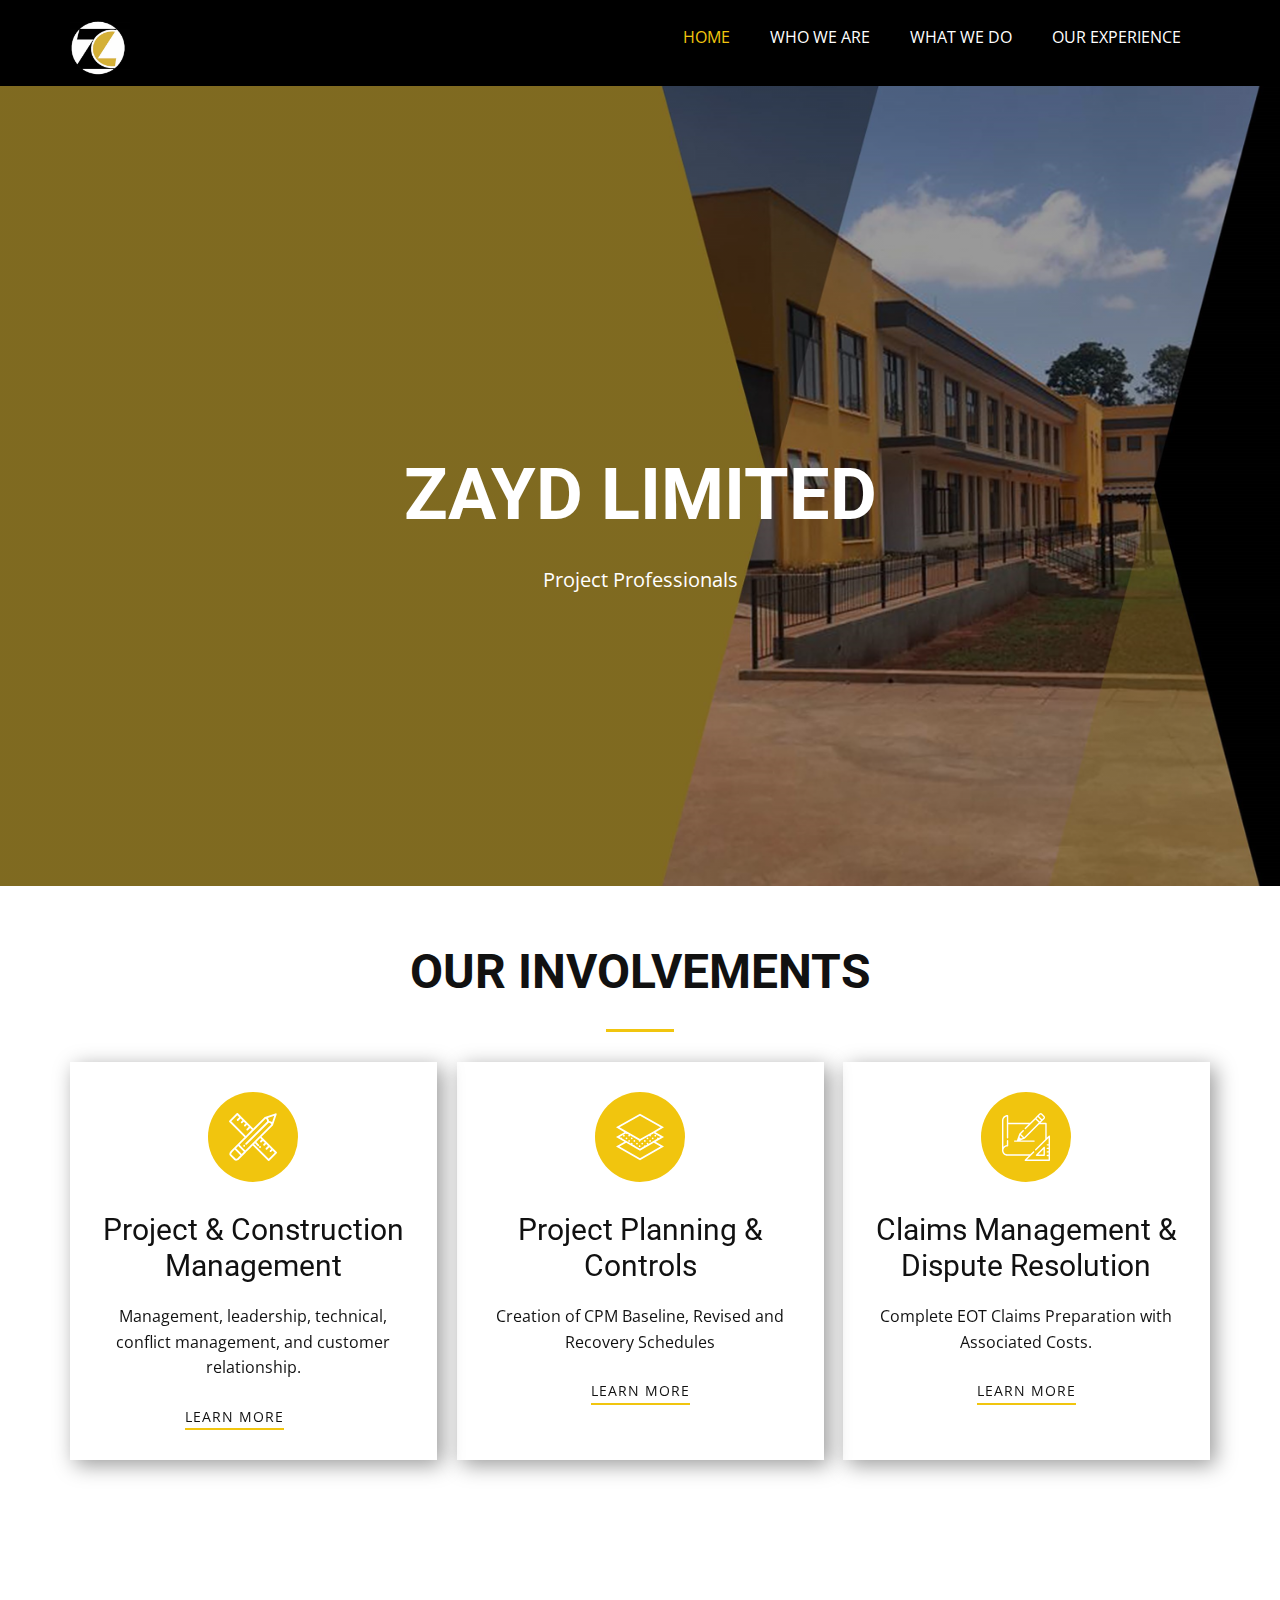
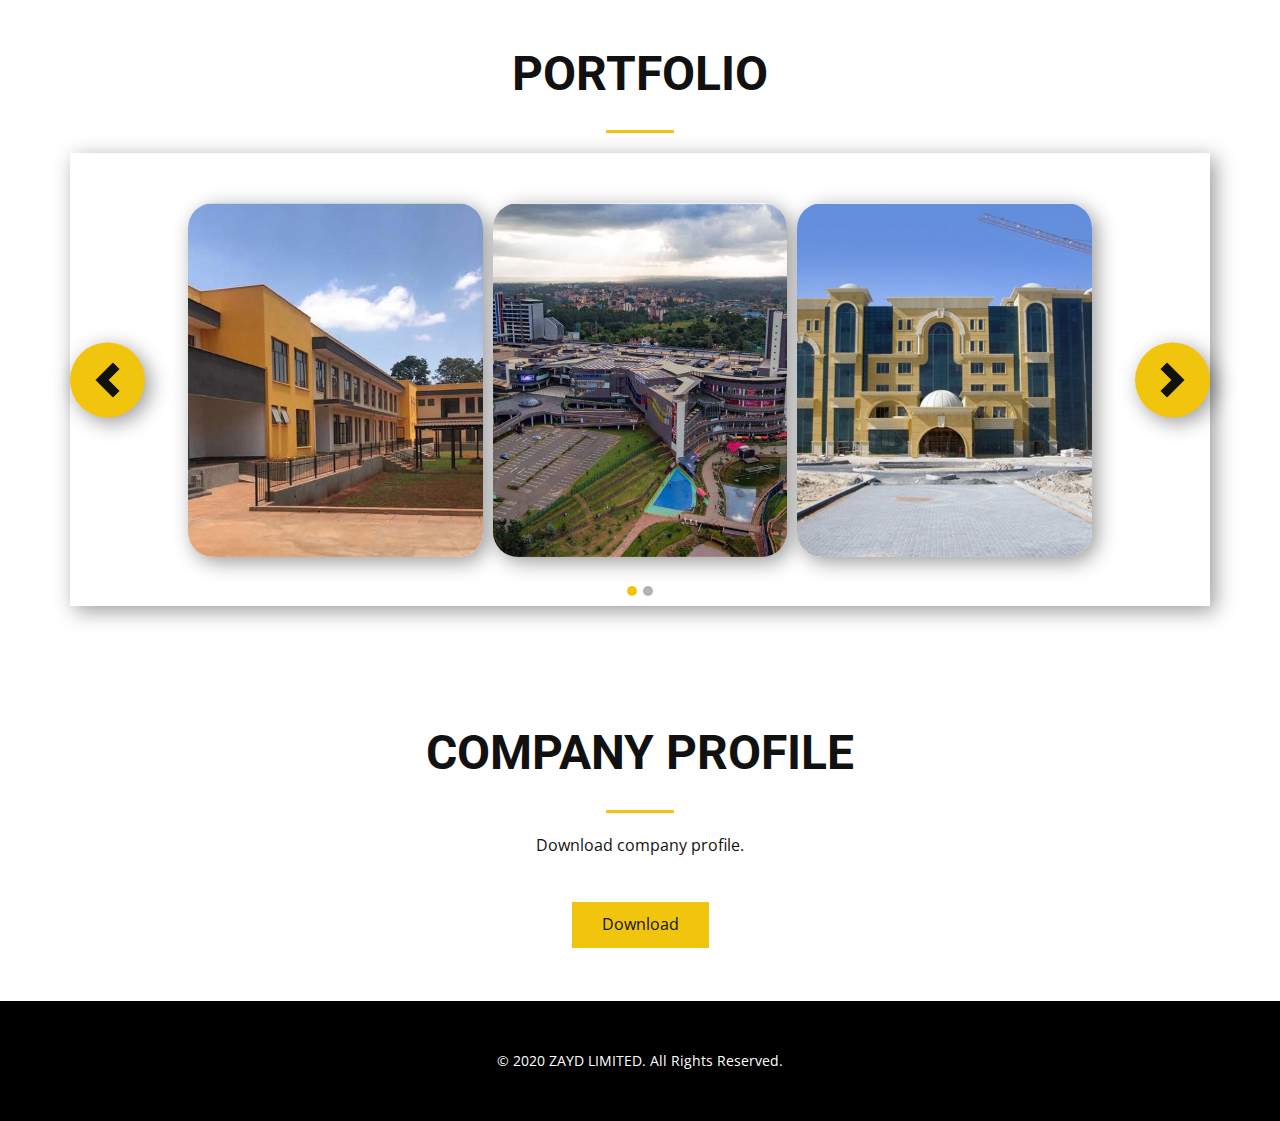
<file: index.html>
<!DOCTYPE html>
<html style="font-size: 16px;">
  <head>
    <meta name="viewport" content="width=device-width, initial-scale=1.0">
    <meta charset="utf-8">
    <meta name="keywords" content="ZAYD LIMITED">
    <meta name="description" content="">
    <meta name="page_type" content="np-template-header-footer-from-plugin">
    <title>HOME</title>
    <link rel="stylesheet" href="nicepage.css" media="screen">
<link rel="stylesheet" href="HOME.css" media="screen">
    <script class="u-script" type="text/javascript" src="jquery.js" defer=""></script>
    <script class="u-script" type="text/javascript" src="nicepage.js" defer=""></script>
    <meta name="generator" content="Nicepage 2.26.5, nicepage.com">
    <link rel="icon" href="images/favicon.ico">
    
    
    <link id="u-theme-google-font" rel="stylesheet" href="https://fonts.googleapis.com/css?family=Roboto:100,100i,300,300i,400,400i,500,500i,700,700i,900,900i|Open+Sans:300,300i,400,400i,600,600i,700,700i,800,800i">
    
    
    
    
    
    <script type="application/ld+json">{
		"@context": "http://schema.org",
		"@type": "Organization",
		"name": "ZAYD LIMITED",
		"url": "index.html",
		"logo": "images/zaydlogo.png"
}</script>
    <meta property="og:title" content="HOME">
    <meta property="og:type" content="website">
    <meta name="theme-color" content="#478ac9">
    <link rel="canonical" href="index.html">
    <meta property="og:url" content="index.html">
  </head>
  <body data-home-page="HOME.html" data-home-page-title="HOME" class="u-body"><header class="u-black u-clearfix u-header u-sticky u-header" id="sec-99cb"><div class="u-clearfix u-sheet u-sheet-1">
        <a href="HOME.html" class="u-image u-logo u-image-1" title="HOME">
          <img src="images/zaydlogo.png" class="u-logo-image u-logo-image-1" data-image-width="65.2">
        </a>
        <nav class="u-menu u-menu-dropdown u-offcanvas u-menu-1">
          <div class="menu-collapse" style="font-size: 1rem; letter-spacing: 0;">
            <a class="u-button-style u-custom-left-right-menu-spacing u-custom-padding-bottom u-custom-top-bottom-menu-spacing u-nav-link u-text-active-palette-3-base u-text-hover-palette-2-base" href="#">
              <svg><use xmlns:xlink="http://www.w3.org/1999/xlink" xlink:href="#menu-hamburger"></use></svg>
              <svg version="1.1" xmlns="http://www.w3.org/2000/svg" xmlns:xlink="http://www.w3.org/1999/xlink"><defs><symbol id="menu-hamburger" viewBox="0 0 16 16" style="width: 16px; height: 16px;"><rect y="1" width="16" height="2"></rect><rect y="7" width="16" height="2"></rect><rect y="13" width="16" height="2"></rect>
</symbol>
</defs></svg>
            </a>
          </div>
          <div class="u-custom-menu u-nav-container">
            <ul class="u-nav u-unstyled u-nav-1"><li class="u-nav-item"><a class="u-button-style u-nav-link u-text-active-palette-3-base u-text-hover-palette-2-base" href="HOME.html" style="padding: 10px 20px;">HOME</a>
</li><li class="u-nav-item"><a class="u-button-style u-nav-link u-text-active-palette-3-base u-text-hover-palette-2-base" href="WHO-WE-ARE.html" style="padding: 10px 20px;">WHO WE ARE</a>
</li><li class="u-nav-item"><a class="u-button-style u-nav-link u-text-active-palette-3-base u-text-hover-palette-2-base" href="WHAT-WE-DO.html" style="padding: 10px 20px;">WHAT WE DO</a>
</li><li class="u-nav-item"><a class="u-button-style u-nav-link u-text-active-palette-3-base u-text-hover-palette-2-base" href="OUR-EXPERIENCE.html" style="padding: 10px 20px;">OUR EXPERIENCE</a>
</li></ul>
          </div>
          <div class="u-custom-menu u-nav-container-collapse">
            <div class="u-black u-container-style u-inner-container-layout u-opacity u-opacity-95 u-sidenav">
              <div class="u-menu-close"></div>
              <ul class="u-align-center u-nav u-popupmenu-items u-unstyled u-nav-2"><li class="u-nav-item"><a class="u-button-style u-nav-link" href="HOME.html" style="padding: 10px 20px;">HOME</a>
</li><li class="u-nav-item"><a class="u-button-style u-nav-link" href="WHO-WE-ARE.html" style="padding: 10px 20px;">WHO WE ARE</a>
</li><li class="u-nav-item"><a class="u-button-style u-nav-link" href="WHAT-WE-DO.html" style="padding: 10px 20px;">WHAT WE DO</a>
</li><li class="u-nav-item"><a class="u-button-style u-nav-link" href="OUR-EXPERIENCE.html" style="padding: 10px 20px;">OUR EXPERIENCE</a>
</li></ul>
            </div>
            <div class="u-black u-menu-overlay u-opacity u-opacity-70"></div>
          </div>
        </nav>
      </div></header>
    <section class="u-align-center u-clearfix u-image u-shading u-section-1" id="sec-374b" data-image-width="1490" data-image-height="1117">
      <div class="u-clearfix u-sheet u-valign-middle u-sheet-1">
        <h1 class="u-text u-text-default u-title u-text-1"><!--[if !vml]--><!--[endif]--><!--[if !mso]--><!--[endif]-->
          <br> ZAYD LIMITED <!--[if !mso]--><!--[endif]--><!--[if !mso & !vml]--><!--[endif]--><!--[if !vml]--><!--[endif]-->
        </h1>
        <p class="u-large-text u-text u-text-default u-text-variant u-text-2"> Project Professionals </p>
      </div>
    </section>
    <section class="u-align-left u-clearfix u-white u-section-2" id="carousel_3156">
      <div class="u-clearfix u-sheet u-valign-middle u-sheet-1">
        <h1 class="u-align-center u-text u-text-1">OUR INVOLVEMENTS</h1>
        <div class="u-border-3 u-border-palette-3-base u-line u-line-horizontal u-line-1"></div>
        <div class="u-clearfix u-disable-padding u-gutter-20 u-layout-wrap u-layout-wrap-1">
          <div class="u-layout">
            <div class="u-layout-row">
              <div class="u-container-style u-layout-cell u-left-cell u-shape-rectangle u-similar-fill u-size-20 u-layout-cell-1" data-animation-name="zoomIn" data-animation-duration="1500" data-animation-delay="0" data-animation-direction="">
                <div class="u-container-layout u-container-layout-1"><span class="u-icon u-icon-circle u-palette-3-base u-spacing-21 u-text-white u-icon-1"><svg class="u-svg-link" preserveAspectRatio="xMidYMin slice" viewBox="0 0 512 512"><use xmlns:xlink="http://www.w3.org/1999/xlink" xlink:href="#svg-35c5"></use></svg><svg xmlns="http://www.w3.org/2000/svg" xmlns:xlink="http://www.w3.org/1999/xlink" version="1.1" id="svg-35c5" x="0px" y="0px" viewBox="0 0 512 512" style="enable-background:new 0 0 512 512;" xml:space="preserve" class="u-svg-content"><g><g><path d="M509.071,416.233l-37.518-37.518c-0.006-0.006-0.011-0.013-0.018-0.019c-0.006-0.006-0.013-0.011-0.019-0.017    L346.694,253.853l121.075-121.074c0.008-0.008,0.015-0.018,0.023-0.026c0.52-0.523,0.982-1.105,1.378-1.737    c0.021-0.033,0.039-0.066,0.06-0.099c0.174-0.285,0.333-0.579,0.479-0.883c0.018-0.037,0.036-0.073,0.053-0.11    c0.179-0.384,0.338-0.778,0.468-1.189l37.733-112.03c1.213-3.6,0.28-7.577-2.405-10.263c-2.687-2.686-6.661-3.618-10.264-2.406    L383.1,41.825c-0.004,0.001-0.006,0.003-0.009,0.004c-0.358,0.12-0.706,0.261-1.042,0.419c-0.036,0.017-0.069,0.037-0.105,0.055    c-0.29,0.14-0.571,0.292-0.844,0.458c-0.082,0.05-0.161,0.105-0.242,0.157c-0.221,0.144-0.436,0.294-0.644,0.453    c-0.092,0.071-0.182,0.144-0.272,0.217c-0.191,0.158-0.375,0.323-0.554,0.494c-0.055,0.052-0.115,0.096-0.168,0.149    L258.146,165.304L95.77,2.928c-3.906-3.905-10.237-3.904-14.143,0L2.93,81.625c-1.875,1.875-2.929,4.419-2.929,7.071    c0,2.652,1.054,5.196,2.929,7.071l162.376,162.377l-0.003,0.003L19.107,404.341c-17.408,17.412-20.564,38.573-7.677,51.46    l44.767,44.768c5.179,5.179,11.89,7.917,19.409,7.917c0.001,0,0.001,0,0.002,0c10.611,0,21.994-5.539,32.05-15.595l35.166-35.166    l0.001-0.001c0-0.001,0.001-0.001,0.001-0.002l37.193-37.194c0.003-0.003,0.006-0.004,0.008-0.007s73.825-73.826,73.827-73.828    l162.379,162.378c1.952,1.953,4.512,2.929,7.07,2.929c2.56,0,5.119-0.976,7.071-2.929l78.697-78.696    c1.875-1.875,2.929-4.419,2.929-7.071C512,420.652,510.946,418.108,509.071,416.233z M482.575,29.425l-23.334,69.277    c-3.067-2.791-6.696-5.303-10.848-7.448c-6.373-3.294-14.115-5.669-21.54-6.104c-0.435-7.426-2.81-15.168-6.104-21.543    c-2.147-4.152-4.658-7.781-7.45-10.849L482.575,29.425z M24.143,88.696l64.556-64.555l20.018,20.018L85.661,67.214    c-1.953,1.953-2.929,4.512-2.929,7.071c0,2.559,0.976,5.119,2.929,7.071c1.952,1.953,4.512,2.929,7.071,2.929    c2.559,0,5.118-0.976,7.071-2.929l23.055-23.055l20.019,20.019l-14.016,14.019c-1.952,1.953-2.928,4.512-2.928,7.071    c0,2.56,0.977,5.119,2.929,7.071c1.953,1.952,4.512,2.928,7.071,2.928s5.119-0.977,7.071-2.929l14.015-14.017l20.019,20.02    l-14.016,14.015c-1.952,1.952-2.929,4.512-2.929,7.071c0,2.559,0.976,5.119,2.929,7.071c1.952,1.953,4.512,2.929,7.071,2.929    s5.118-0.976,7.07-2.929l14.017-14.015l20.017,20.017l-23.053,23.053c-1.953,1.953-2.929,4.512-2.929,7.071    s0.975,5.119,2.929,7.071c1.952,1.953,4.512,2.929,7.071,2.929s5.118-0.976,7.071-2.929l23.053-23.052l18.662,18.662    l-64.554,64.554L24.143,88.696z M93.517,478.748c-6.098,6.097-12.792,9.737-17.908,9.737c0,0,0,0-0.001,0    c-2.189,0-3.863-0.654-5.268-2.059l-44.768-44.767c-4.489-4.489-1.26-14.237,7.678-23.176l28.095-28.095l60.266,60.266    L93.517,478.748z M135.754,436.511l-60.266-60.266l23.062-23.061l60.266,60.266L135.754,436.511z M172.957,399.307l-60.266-60.265    c0.002-0.001,152.523-152.521,152.525-152.523c0.002-0.002,0.003-0.004,0.005-0.006L390.449,61.286    c5.377,0.896,9.339,6.08,11.372,9.433c5.705,9.408,5.687,18.975,4.476,20.845L175.607,322.25c-3.905,3.905-3.905,10.237,0,14.142    c1.953,1.953,4.512,2.929,7.071,2.929c2.559,0,5.118-0.977,7.07-2.929L420.385,105.76c1.938-1.265,11.495-1.282,20.9,4.422    c3.351,2.033,8.529,5.991,9.428,11.367L172.957,399.307z M423.305,487.858L267.998,332.55l9.28-9.28l28.295,28.293    c1.953,1.953,4.512,2.929,7.071,2.929c2.559,0,5.118-0.977,7.071-2.929c3.905-3.905,3.904-10.237-0.001-14.142l-28.295-28.293    l41.132-41.132l15.29,15.29L333.824,297.3c-1.953,1.953-2.93,4.512-2.93,7.071c-0.001,2.559,0.976,5.119,2.928,7.071    c1.953,1.953,4.512,2.93,7.072,2.93c2.559,0,5.118-0.976,7.07-2.928l14.018-14.015L382,317.446l-14.017,14.016    c-1.952,1.953-2.929,4.512-2.929,7.071s0.976,5.118,2.929,7.071c1.953,1.953,4.512,2.929,7.071,2.929    c2.559,0,5.118-0.977,7.07-2.929l14.017-14.017l20.019,20.019l-23.054,23.052c-1.952,1.953-2.929,4.512-2.929,7.071    c0,2.56,0.976,5.119,2.929,7.071c1.952,1.953,4.512,2.929,7.071,2.929c2.559,0,5.118-0.977,7.07-2.929l23.054-23.053    l20.019,20.018l-14.017,14.016c-1.952,1.953-2.929,4.512-2.929,7.071c0,2.56,0.976,5.119,2.929,7.071    c1.952,1.953,4.512,2.929,7.071,2.929c2.559,0,5.118-0.977,7.07-2.929l14.017-14.016l23.394,23.394L423.305,487.858z"></path>
</g>
</g><g><g><path d="M169.198,342.836c-3.897-3.913-10.228-3.927-14.142-0.03l-0.562,0.559c-3.914,3.897-3.928,10.229-0.031,14.142    c1.954,1.962,4.521,2.944,7.087,2.944c2.552,0,5.105-0.971,7.056-2.914l0.562-0.559    C173.081,353.082,173.096,346.749,169.198,342.836z"></path>
</g>
</g><g><g><path d="M338.149,355.855l-0.548-0.547c-3.905-3.905-10.237-3.905-14.142,0c-3.904,3.905-3.904,10.237,0,14.143l0.548,0.547    c1.952,1.953,4.512,2.929,7.071,2.929s5.118-0.976,7.071-2.929C342.053,366.093,342.053,359.761,338.149,355.855z"></path>
</g>
</g><g></g><g></g><g></g><g></g><g></g><g></g><g></g><g></g><g></g><g></g><g></g><g></g><g></g><g></g><g></g></svg></span>
                  <h3 class="u-align-center u-heading-font u-text u-text-2">Project &amp; Construction
Management</h3>
                  <p class="u-align-center u-text u-text-font u-text-3">Management, leadership, technical, conflict management, and customer
relationship.</p>
                  <a href="#" class="u-active-none u-border-2 u-border-palette-3-base u-btn u-btn-rectangle u-button-style u-hover-none u-none u-text-body-color u-btn-1">learn more</a>
                </div>
              </div>
              <div class="u-container-style u-layout-cell u-shape-rectangle u-similar-fill u-size-20 u-layout-cell-2" data-animation-name="zoomIn" data-animation-duration="1500" data-animation-delay="0" data-animation-direction="">
                <div class="u-container-layout u-container-layout-2"><span class="u-icon u-icon-circle u-palette-3-base u-spacing-21 u-text-white u-icon-2"><svg class="u-svg-link" preserveAspectRatio="xMidYMin slice" viewBox="0 0 54.953 54.953"><use xmlns:xlink="http://www.w3.org/1999/xlink" xlink:href="#svg-8456"></use></svg><svg xmlns="http://www.w3.org/2000/svg" xmlns:xlink="http://www.w3.org/1999/xlink" version="1.1" id="svg-8456" x="0px" y="0px" viewBox="0 0 54.953 54.953" style="enable-background:new 0 0 54.953 54.953;" xml:space="preserve" class="u-svg-content"><g><circle cx="45.021" cy="25.976" r="1"></circle><circle cx="9.021" cy="25.976" r="1"></circle><circle cx="12.021" cy="28.976" r="1"></circle><circle cx="18.021" cy="28.976" r="1"></circle><circle cx="15.021" cy="31.976" r="1"></circle><circle cx="21.021" cy="31.976" r="1"></circle><circle cx="24.021" cy="34.976" r="1"></circle><circle cx="30.021" cy="34.976" r="1"></circle><circle cx="33.021" cy="31.976" r="1"></circle><circle cx="27.021" cy="37.976" r="1"></circle><circle cx="36.021" cy="28.976" r="1"></circle><circle cx="42.021" cy="28.976" r="1"></circle><circle cx="39.021" cy="31.976" r="1"></circle><path d="M45.559,32.796l9.394-5.367l-9.656-5.483l9.656-5.517L27.477,0.826L0,16.429l9.656,5.517L0,27.429l9.656,5.517L0,38.429   l27.477,15.698l27.477-15.698l-9.656-5.483l0.071-0.041C45.439,32.879,45.497,32.837,45.559,32.796z M27.477,3.125l23.436,13.309   l-7.637,4.364l0,0l-15.798,9.026L4.041,16.434L27.477,3.125z M11.129,23.409c0.162,0.333,0.497,0.567,0.892,0.567   c0.27,0,0.512-0.109,0.692-0.283l2.262,1.292c-0.53,0.025-0.954,0.455-0.954,0.991c0,0.552,0.448,1,1,1s1-0.448,1-1   c0-0.173-0.055-0.327-0.132-0.469l10.33,5.902c-0.116,0.163-0.198,0.352-0.198,0.567c0,0.552,0.448,1,1,1s1-0.448,1-1   c0-0.051-0.021-0.094-0.029-0.143l10.052-5.743c0.059,0.496,0.465,0.885,0.977,0.885c0.552,0,1-0.448,1-1   c0-0.325-0.165-0.601-0.406-0.783l2.202-1.258c0.068,0.015,0.132,0.041,0.204,0.041c0.444,0,0.807-0.294,0.938-0.694l0.32-0.183   l7.634,4.335l-1.983,1.133c-0.157-0.347-0.503-0.591-0.908-0.591c-0.552,0-1,0.448-1,1c0,0.216,0.083,0.405,0.199,0.568   l-3.945,2.254l0,0l-6.388,3.65c0.078-0.142,0.134-0.298,0.134-0.472c0-0.552-0.448-1-1-1s-1,0.448-1,1   c0,0.537,0.426,0.967,0.957,0.991l-2.263,1.293c-0.18-0.174-0.423-0.284-0.694-0.284c-0.552,0-1,0.448-1,1   c0,0.08,0.028,0.151,0.046,0.226l-4.59,2.622l-5.517-3.152c-0.13-0.401-0.494-0.696-0.939-0.696c-0.073,0-0.138,0.027-0.206,0.042   l-2.201-1.257c0.241-0.183,0.407-0.458,0.407-0.784c0-0.552-0.448-1-1-1c-0.512,0-0.919,0.391-0.977,0.887L6.991,29.12   c0.007-0.049,0.029-0.093,0.029-0.144c0-0.552-0.448-1-1-1c-0.239,0-0.449,0.095-0.621,0.235l-1.359-0.776L11.129,23.409z    M50.912,38.434l-23.436,13.39L4.041,38.434l7.633-4.335l15.803,9.028l15.802-9.028L50.912,38.434z"></path>
</g><g></g><g></g><g></g><g></g><g></g><g></g><g></g><g></g><g></g><g></g><g></g><g></g><g></g><g></g><g></g></svg></span>
                  <h3 class="u-align-center u-heading-font u-text u-text-4">Project Planning
&amp; Controls</h3>
                  <p class="u-align-center u-text u-text-font u-text-5">Creation of CPM Baseline, Revised and Recovery
Schedules</p>
                  <a href="#" class="u-active-none u-border-2 u-border-palette-3-base u-btn u-btn-rectangle u-button-style u-hover-none u-text-body-color u-btn-2">learn more</a>
                </div>
              </div>
              <div class="u-container-style u-layout-cell u-similar-fill u-size-20 u-layout-cell-3" data-animation-name="zoomIn" data-animation-duration="1500" data-animation-delay="0" data-animation-direction="">
                <div class="u-container-layout u-container-layout-3"><span class="u-icon u-icon-circle u-palette-3-base u-spacing-21 u-text-white u-icon-3"><svg class="u-svg-link" preserveAspectRatio="xMidYMin slice" viewBox="0 0 511.999 511.999"><use xmlns:xlink="http://www.w3.org/1999/xlink" xlink:href="#svg-fb80"></use></svg><svg xmlns="http://www.w3.org/2000/svg" xmlns:xlink="http://www.w3.org/1999/xlink" version="1.1" id="svg-fb80" x="0px" y="0px" viewBox="0 0 511.999 511.999" style="enable-background:new 0 0 511.999 511.999;" xml:space="preserve" class="u-svg-content"><g><g><path d="M453.034,361.322c-2.808-1.164-6.04-0.521-8.19,1.628l-82.126,82.126c-2.149,2.15-2.792,5.382-1.628,8.19    c1.162,2.809,3.904,4.639,6.943,4.639h82.126c4.151,0,7.515-3.364,7.515-7.515v-82.126    C457.673,365.225,455.842,362.485,453.034,361.322z M386.173,442.876l56.469-56.469v56.469H386.173z"></path>
</g>
</g><g><g><path d="M507.361,240.867c-2.808-1.164-6.04-0.521-8.19,1.628l-22.507,22.507V111.971c0-4.151-3.365-7.515-7.515-7.515h-57.741    l20.96-20.96c0.003-0.003,0.006-0.007,0.009-0.01l20.196-20.196c4.327-4.327,6.71-10.083,6.71-16.203s-2.383-11.874-6.71-16.203    L429.219,7.53c-4.327-4.327-10.083-6.71-16.203-6.71s-11.875,2.383-16.203,6.71l-20.206,20.206l-24.416,24.416l-52.303,52.303    H66.62V30.11c0-4.151-3.365-7.515-7.515-7.515C26.515,22.597,0,49.11,0,81.702v319.186c0,0.555,0.064,1.095,0.178,1.615    c1.038,13.829,7.021,26.678,17.02,36.432C27.886,449.359,41.995,455.1,56.927,455.1h229.638l-43.249,43.249    c-2.149,2.15-2.792,5.381-1.629,8.19c1.163,2.808,3.904,4.639,6.943,4.639h255.855c4.15,0,7.515-3.364,7.515-7.515V247.81    C512,244.771,510.168,242.03,507.361,240.867z M407.443,18.159c3.072-3.074,8.077-3.074,11.149,0l23.355,23.355    c3.074,3.073,3.074,8.076,0,11.15l-14.891,14.892L392.55,33.051L407.443,18.159z M381.922,43.679l34.505,34.504l-13.789,13.789    l-34.503-34.504L381.922,43.679z M496.972,332.252h-13.865c-4.151,0-7.515,3.364-7.515,7.515c0,4.151,3.364,7.515,7.515,7.515    h13.865v22.646h-13.865c-4.151,0-7.515,3.364-7.515,7.515s3.364,7.515,7.515,7.515h13.865v22.645h-13.865    c-4.151,0-7.515,3.364-7.515,7.515c0,4.151,3.364,7.515,7.515,7.515h13.865v22.646h-13.865c-4.151,0-7.515,3.365-7.515,7.515    c0,4.151,3.364,7.515,7.515,7.515h13.865v35.842h-230.2l75.908-75.907c2.935-2.936,2.935-7.693,0-10.628    c-0.337-0.337-0.699-0.629-1.078-0.889c-2.926-2.004-6.952-1.709-9.551,0.889l-30.456,30.456H56.928    c-22.792,0-41.14-17.794-41.862-40.545c0.043-1.428,0.154-2.844,0.332-4.244c0.001-0.008,0.002-0.016,0.003-0.024    c0.084-0.665,0.185-1.327,0.3-1.985c0.013-0.075,0.027-0.15,0.04-0.225c0.105-0.587,0.223-1.171,0.352-1.753    c0.036-0.162,0.074-0.324,0.112-0.485c0.114-0.492,0.237-0.981,0.369-1.468c0.072-0.264,0.147-0.525,0.224-0.788    c0.11-0.382,0.224-0.763,0.345-1.14c0.121-0.377,0.25-0.75,0.381-1.123c0.091-0.261,0.181-0.522,0.279-0.781    c0.183-0.492,0.377-0.979,0.577-1.462c0.057-0.139,0.113-0.28,0.172-0.419c0.257-0.6,0.524-1.193,0.806-1.779    c0.012-0.025,0.023-0.05,0.035-0.075c5.878-12.164,17.183-21.233,30.75-24.047c0.038-0.008,0.076-0.017,0.114-0.025    c0.622-0.127,1.25-0.236,1.882-0.337c0.105-0.017,0.21-0.038,0.317-0.054c0.571-0.087,1.148-0.155,1.725-0.22    c0.162-0.018,0.323-0.043,0.486-0.059c0.557-0.056,1.119-0.093,1.681-0.128c0.178-0.011,0.356-0.03,0.534-0.039    c0.736-0.037,1.478-0.056,2.223-0.056c4.15,0,7.515-3.364,7.515-7.515v-54.489c0-4.151-3.365-7.515-7.515-7.515    c-4.15,0-7.515,3.364-7.515,7.515v47.447c-12.69,1.605-24.469,7.265-33.757,16.335c-0.977,0.954-1.903,1.946-2.805,2.954V81.702    c0-21.741,15.826-39.858,36.561-43.436v73.705v152.777v0.001c0,4.15,3.365,7.515,7.515,7.515c4.15,0,7.515-3.365,7.515-7.515    v-0.001V119.486h218.24l-41.544,41.544c-2.935,2.936-2.935,7.693,0,10.628c2.935,2.934,7.693,2.934,10.627,0l54.373-54.373    c0.002-0.002,0.003-0.004,0.005-0.005l49.185-49.185l34.503,34.505l-4.048,4.048c-0.003,0.003-0.007,0.006-0.01,0.009    l-151.528,151.53l-34.504-34.504l29.868-29.868c2.935-2.936,2.935-7.693,0-10.628c-2.935-2.934-7.693-2.934-10.627,0    l-35.183,35.182c-0.188,0.188-0.364,0.387-0.529,0.591c-0.055,0.068-0.104,0.141-0.156,0.212c-0.106,0.141-0.21,0.283-0.307,0.431    c-0.055,0.086-0.105,0.174-0.157,0.263c-0.083,0.14-0.163,0.282-0.236,0.427c-0.048,0.094-0.091,0.189-0.135,0.287    c-0.067,0.147-0.129,0.297-0.186,0.447c-0.02,0.053-0.046,0.103-0.065,0.156l-14.641,41.475l-9.982,28.279    c-0.132,0.376-0.227,0.758-0.298,1.143h-24.992c-4.15,0-7.515,3.364-7.515,7.515c0,4.151,3.365,7.515,7.515,7.515h208.114    c4.151,0,7.515-3.364,7.515-7.515c0-4.151-3.364-7.515-7.515-7.515H193.093l45.83-16.178c0.038-0.014,0.074-0.033,0.112-0.047    c0.178-0.066,0.353-0.14,0.526-0.219c0.069-0.032,0.138-0.062,0.205-0.095c0.18-0.09,0.357-0.189,0.531-0.295    c0.056-0.034,0.114-0.065,0.169-0.1c0.181-0.116,0.357-0.243,0.53-0.377c0.043-0.033,0.088-0.062,0.13-0.096    c0.209-0.168,0.414-0.349,0.608-0.543l154.644-154.643h65.255v160.546L354.137,387.53c-2.935,2.936-2.935,7.693,0,10.628    c0.183,0.183,0.374,0.355,0.571,0.516c1.378,1.123,3.061,1.685,4.743,1.685s3.366-0.562,4.743-1.685    c0.197-0.16,0.388-0.333,0.571-0.516c0.003-0.003,0,0,0.003-0.003L496.972,265.95V332.252z M222.677,265.696l-21.526,7.599    l-14.342-14.342l7.599-21.526L222.677,265.696z"></path>
</g>
</g><g></g><g></g><g></g><g></g><g></g><g></g><g></g><g></g><g></g><g></g><g></g><g></g><g></g><g></g><g></g></svg></span>
                  <h3 class="u-align-center u-heading-font u-text u-text-6">Claims Management
&amp; Dispute Resolution</h3>
                  <p class="u-align-center u-text u-text-font u-text-7">Complete EOT Claims Preparation with Associated Costs.</p>
                  <a href="#" class="u-active-none u-border-2 u-border-palette-3-base u-btn u-btn-rectangle u-button-style u-hover-none u-text-body-color u-btn-3">learn more</a>
                </div>
              </div>
            </div>
          </div>
        </div>
      </div>
    </section>
    <section class="u-align-center u-clearfix u-white u-section-3" id="carousel_3781">
      <div class="u-clearfix u-sheet u-valign-middle u-sheet-1">
        <h1 class="u-align-center u-text u-text-default u-text-1">PORTFOLIO</h1>
        <div class="u-border-3 u-border-palette-3-base u-line u-line-horizontal u-line-1"></div>
        <div id="carousel-8627" data-interval="3000" data-u-ride="carousel" class="u-carousel u-carousel-duration-1000 u-carousel-left u-expanded-width u-slider u-slider-1">
          <ol class="u-absolute-hcenter u-carousel-indicators u-carousel-indicators-1">
            <li data-u-target="#carousel-8627" class="u-active u-active-palette-3-base u-grey-30 u-hover-black u-shape-circle" data-u-slide-to="0" style="height: 10px; width: 10px;"></li>
            <li data-u-target="#carousel-8627" class="u-active-palette-3-base u-grey-30 u-hover-black u-shape-circle" data-u-slide-to="1" style="height: 10px; width: 10px;"></li>
          </ol>
          <div class="u-carousel-inner" role="listbox">
            <div class="active u-active u-align-center u-carousel-item u-container-style u-slide">
              <div class="u-container-layout u-valign-middle u-container-layout-1">
                <div class="u-expanded-width-lg u-expanded-width-md u-expanded-width-sm u-expanded-width-xs u-gallery u-layout-grid u-lightbox u-no-transition u-show-text-on-hover u-gallery-1">
                  <div class="u-gallery-inner u-gallery-inner-1">
                    <div class="u-border-radius-25 u-effect-fade u-effect-hover-zoom u-gallery-item u-shape-round u-gallery-item-1">
                      <div class="u-back-slide u-back-slide-1" data-image-width="1226" data-image-height="668">
                        <img class="u-back-image u-expanded" src="images/regis.png">
                      </div>
                      <div class="u-over-slide u-shading u-over-slide-1">
                        <h3 class="u-gallery-heading"></h3>
                        <p class="u-gallery-text"></p>
                      </div>
                    </div>
                    <div class="u-border-radius-25 u-effect-fade u-effect-hover-zoom u-gallery-item u-shape-round u-gallery-item-2">
                      <div class="u-back-slide u-back-slide-2" data-image-width="1224" data-image-height="692">
                        <img class="u-back-image u-expanded" src="images/tworivers.png">
                      </div>
                      <div class="u-over-slide u-shading u-over-slide-2">
                        <h3 class="u-gallery-heading"></h3>
                        <p class="u-gallery-text"></p>
                      </div>
                    </div>
                    <div class="u-border-radius-25 u-effect-fade u-effect-hover-zoom u-gallery-item u-shape-round u-gallery-item-3">
                      <div class="u-back-slide u-back-slide-3" data-image-width="670" data-image-height="504">
                        <img class="u-back-image u-expanded" src="images/nakheel.png">
                      </div>
                      <div class="u-over-slide u-shading u-over-slide-3">
                        <h3 class="u-gallery-heading"></h3>
                        <p class="u-gallery-text"></p>
                      </div>
                    </div>
                  </div>
                </div>
              </div>
            </div>
            <div class="u-align-center u-carousel-item u-container-style u-expanded-width-xl u-slide">
              <div class="u-container-layout u-valign-middle u-container-layout-2">
                <div class="u-expanded-width-lg u-expanded-width-md u-expanded-width-sm u-expanded-width-xs u-gallery u-layout-grid u-lightbox u-no-transition u-show-text-on-hover u-gallery-2">
                  <div class="u-gallery-inner u-gallery-inner-2">
                    <div class="u-border-radius-25 u-effect-fade u-effect-hover-zoom u-gallery-item u-shape-round">
                      <div class="u-back-slide u-back-slide-4" data-image-width="984" data-image-height="570">
                        <img class="u-back-image u-expanded" src="images/nova.png">
                      </div>
                      <div class="u-over-slide u-shading u-over-slide-4">
                        <h3 class="u-gallery-heading"></h3>
                        <p class="u-gallery-text"></p>
                      </div>
                    </div>
                    <div class="u-border-radius-25 u-effect-fade u-effect-hover-zoom u-gallery-item u-shape-round">
                      <div class="u-back-slide u-back-slide-5" data-image-width="420" data-image-height="402">
                        <img class="u-back-image u-expanded" src="images/pinnacle.png">
                      </div>
                      <div class="u-over-slide u-shading u-over-slide-5">
                        <h3 class="u-gallery-heading"></h3>
                        <p class="u-gallery-text"></p>
                      </div>
                    </div>
                    <div class="u-border-radius-25 u-effect-fade u-effect-hover-zoom u-gallery-item u-shape-round">
                      <div class="u-back-slide u-back-slide-6" data-image-width="750" data-image-height="454">
                        <img class="u-back-image u-expanded" src="images/tilisi.png">
                      </div>
                      <div class="u-over-slide u-shading u-over-slide-6">
                        <h3 class="u-gallery-heading"></h3>
                        <p class="u-gallery-text"></p>
                      </div>
                    </div>
                  </div>
                </div>
              </div>
            </div>
          </div>
          <a class="u-absolute-vcenter u-carousel-control u-carousel-control-prev u-icon-circle u-palette-3-base u-spacing-20 u-text-body-color u-carousel-control-1" href="#carousel-8627" role="button" data-u-slide="prev">
            <span aria-hidden="true">
              <svg viewBox="0 0 8 8"><path d="M5.25 0l-4 4 4 4 1.5-1.5-2.5-2.5 2.5-2.5-1.5-1.5z"></path></svg>
            </span>
            <span class="sr-only">
              <svg viewBox="0 0 8 8"><path d="M5.25 0l-4 4 4 4 1.5-1.5-2.5-2.5 2.5-2.5-1.5-1.5z"></path></svg>
            </span>
          </a>
          <a class="u-absolute-vcenter u-carousel-control u-carousel-control-next u-icon-circle u-palette-3-base u-spacing-20 u-text-body-color u-carousel-control-2" href="#carousel-8627" role="button" data-u-slide="next">
            <span aria-hidden="true">
              <svg viewBox="0 0 8 8"><path d="M2.75 0l-1.5 1.5 2.5 2.5-2.5 2.5 1.5 1.5 4-4-4-4z"></path></svg>
            </span>
            <span class="sr-only">
              <svg viewBox="0 0 8 8"><path d="M2.75 0l-1.5 1.5 2.5 2.5-2.5 2.5 1.5 1.5 4-4-4-4z"></path></svg>
            </span>
          </a>
        </div>
      </div>
    </section>
    <section class="u-align-center u-clearfix u-white u-section-4" id="sec-c13b">
      <div class="u-align-center u-clearfix u-sheet u-valign-middle u-sheet-1">
        <h1 class="u-align-center u-text u-text-1">COMPANY PROFILE</h1>
        <div class="u-border-3 u-border-palette-3-base u-line u-line-horizontal u-line-1"></div>
        <p class="u-text u-text-2">Download company profile.</p>
        <a href="files/Zayd_Profile2019v2.20.pdf" class="u-btn u-button-style u-file-link u-palette-3-base u-btn-1">Download</a>
      </div>
    </section>
    
    
    <footer class="u-align-center u-black u-clearfix u-footer u-footer" id="sec-6376"><div class="u-clearfix u-sheet u-sheet-1">
        <p class="u-small-text u-text u-text-variant u-text-1">© 2020 ZAYD LIMITED. All Rights Reserved.</p>
      </div></footer><span style="height: 64px; width: 64px; margin-left: 0; margin-right: auto; margin-top: 0; background-image: none; right: 20px; bottom: 20px" class="u-back-to-top u-icon u-icon-circle u-opacity u-opacity-85 u-palette-3-base u-spacing-15" data-href="#">
        <svg class="u-svg-link" preserveAspectRatio="xMidYMin slice" viewBox="0 0 551.13 551.13"><use xmlns:xlink="http://www.w3.org/1999/xlink" xlink:href="#svg-1d98"></use></svg>
        <svg class="u-svg-content" enable-background="new 0 0 551.13 551.13" viewBox="0 0 551.13 551.13" xmlns="http://www.w3.org/2000/svg" id="svg-1d98"><path d="m275.565 189.451 223.897 223.897h51.668l-275.565-275.565-275.565 275.565h51.668z"></path></svg>
    </span>
  </body>
</html>
</file>
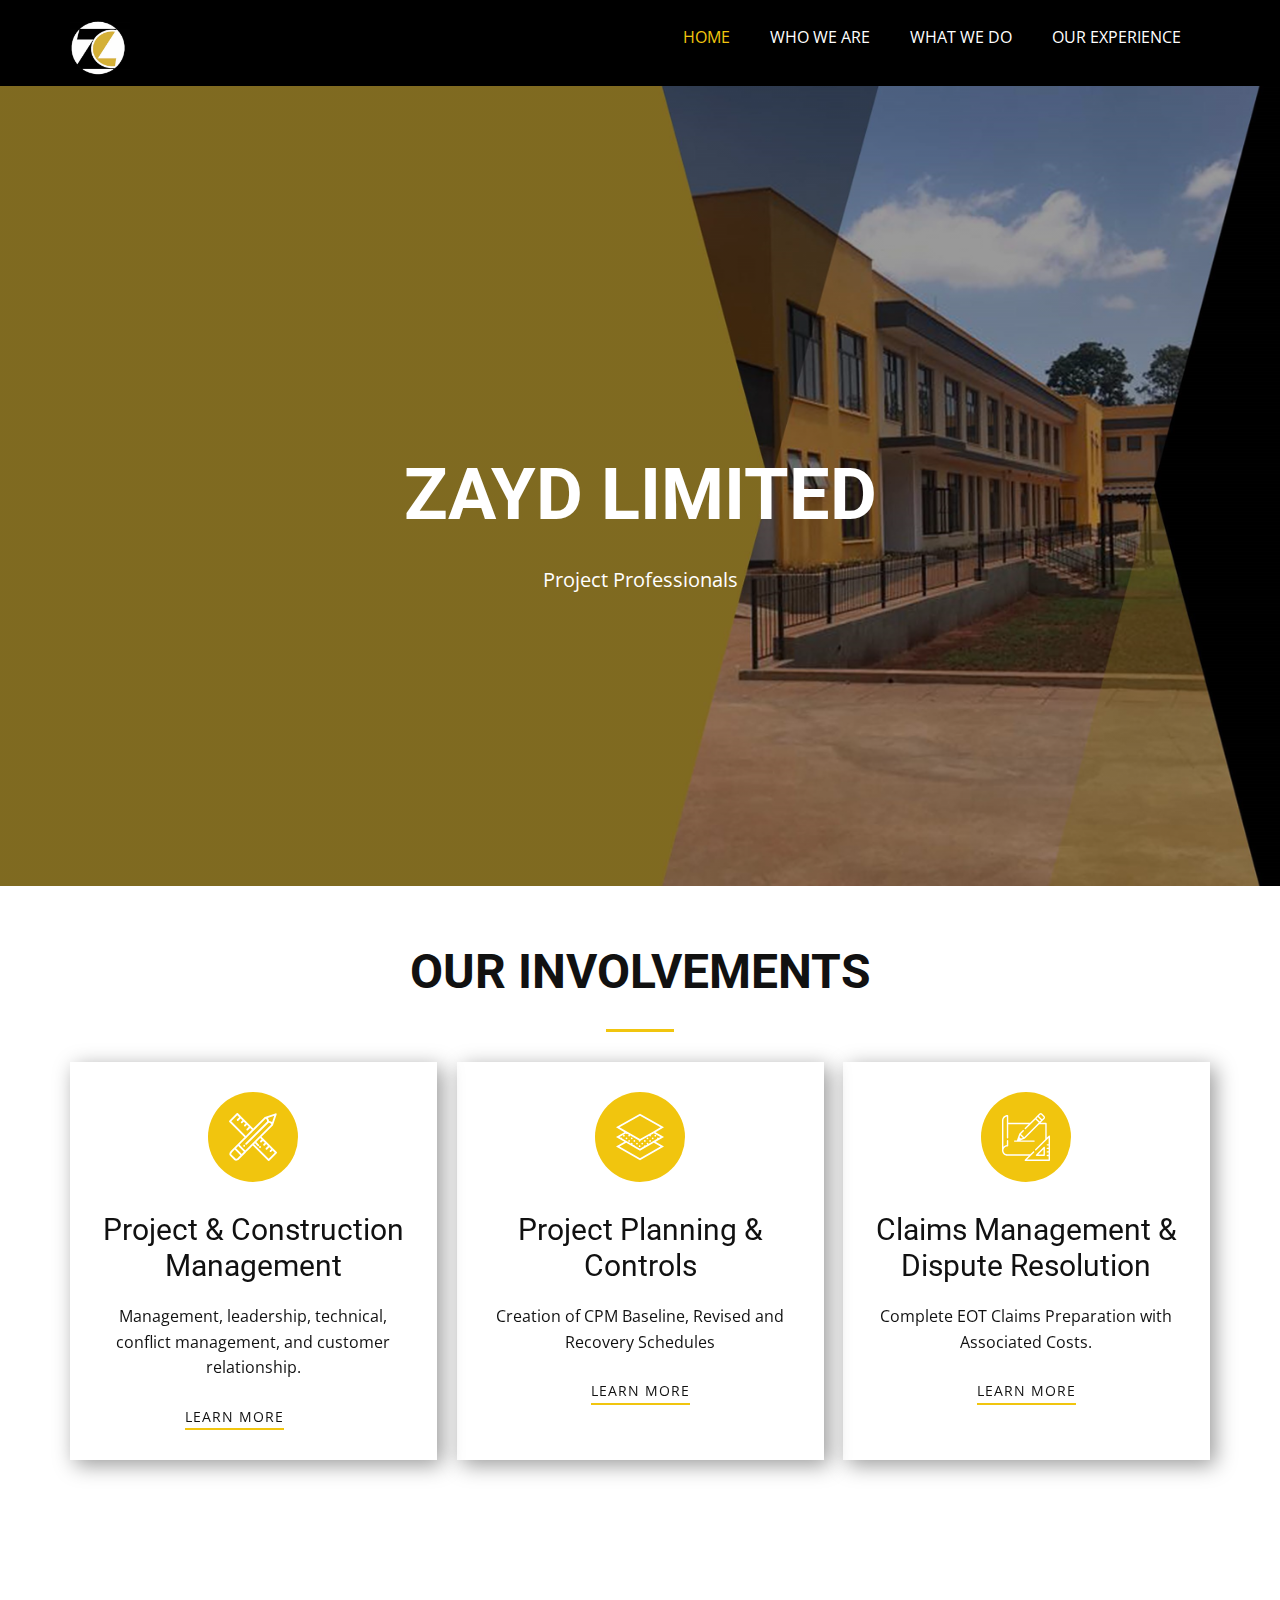
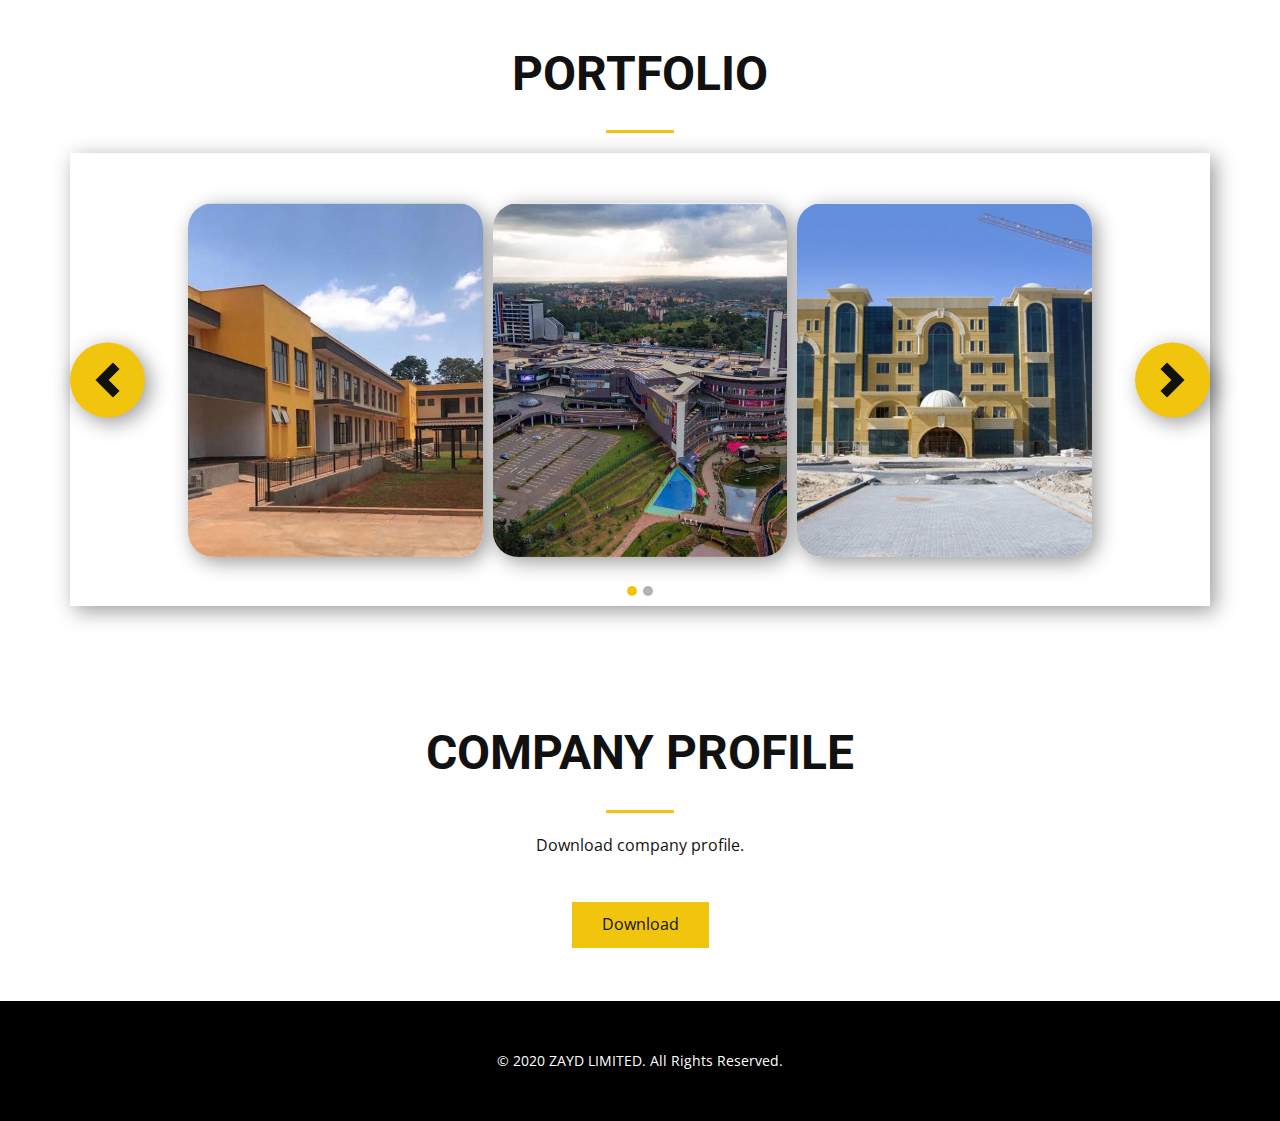
<file: HOME.html>
<!DOCTYPE html>
<html style="font-size: 16px;">
  <head>
    <meta name="viewport" content="width=device-width, initial-scale=1.0">
    <meta charset="utf-8">
    <meta name="keywords" content="ZAYD LIMITED">
    <meta name="description" content="">
    <meta name="page_type" content="np-template-header-footer-from-plugin">
    <title>HOME</title>
    <link rel="stylesheet" href="nicepage.css" media="screen">
<link rel="stylesheet" href="HOME.css" media="screen">
    <script class="u-script" type="text/javascript" src="jquery.js" defer=""></script>
    <script class="u-script" type="text/javascript" src="nicepage.js" defer=""></script>
    <meta name="generator" content="Nicepage 2.26.5, nicepage.com">
    <link rel="icon" href="images/favicon.ico">
    
    
    <link id="u-theme-google-font" rel="stylesheet" href="https://fonts.googleapis.com/css?family=Roboto:100,100i,300,300i,400,400i,500,500i,700,700i,900,900i|Open+Sans:300,300i,400,400i,600,600i,700,700i,800,800i">
    
    
    
    
    
    <script type="application/ld+json">{
		"@context": "http://schema.org",
		"@type": "Organization",
		"name": "ZAYD LIMITED",
		"url": "index.html",
		"logo": "images/zaydlogo.png"
}</script>
    <meta property="og:title" content="HOME">
    <meta property="og:type" content="website">
    <meta name="theme-color" content="#478ac9">
    <link rel="canonical" href="index.html">
    <meta property="og:url" content="index.html">
  </head>
  <body class="u-body"><header class="u-black u-clearfix u-header u-sticky u-header" id="sec-99cb"><div class="u-clearfix u-sheet u-sheet-1">
        <a href="HOME.html" class="u-image u-logo u-image-1" title="HOME">
          <img src="images/zaydlogo.png" class="u-logo-image u-logo-image-1" data-image-width="65.2">
        </a>
        <nav class="u-menu u-menu-dropdown u-offcanvas u-menu-1">
          <div class="menu-collapse" style="font-size: 1rem; letter-spacing: 0;">
            <a class="u-button-style u-custom-left-right-menu-spacing u-custom-padding-bottom u-custom-top-bottom-menu-spacing u-nav-link u-text-active-palette-3-base u-text-hover-palette-2-base" href="#">
              <svg><use xmlns:xlink="http://www.w3.org/1999/xlink" xlink:href="#menu-hamburger"></use></svg>
              <svg version="1.1" xmlns="http://www.w3.org/2000/svg" xmlns:xlink="http://www.w3.org/1999/xlink"><defs><symbol id="menu-hamburger" viewBox="0 0 16 16" style="width: 16px; height: 16px;"><rect y="1" width="16" height="2"></rect><rect y="7" width="16" height="2"></rect><rect y="13" width="16" height="2"></rect>
</symbol>
</defs></svg>
            </a>
          </div>
          <div class="u-custom-menu u-nav-container">
            <ul class="u-nav u-unstyled u-nav-1"><li class="u-nav-item"><a class="u-button-style u-nav-link u-text-active-palette-3-base u-text-hover-palette-2-base" href="HOME.html" style="padding: 10px 20px;">HOME</a>
</li><li class="u-nav-item"><a class="u-button-style u-nav-link u-text-active-palette-3-base u-text-hover-palette-2-base" href="WHO-WE-ARE.html" style="padding: 10px 20px;">WHO WE ARE</a>
</li><li class="u-nav-item"><a class="u-button-style u-nav-link u-text-active-palette-3-base u-text-hover-palette-2-base" href="WHAT-WE-DO.html" style="padding: 10px 20px;">WHAT WE DO</a>
</li><li class="u-nav-item"><a class="u-button-style u-nav-link u-text-active-palette-3-base u-text-hover-palette-2-base" href="OUR-EXPERIENCE.html" style="padding: 10px 20px;">OUR EXPERIENCE</a>
</li></ul>
          </div>
          <div class="u-custom-menu u-nav-container-collapse">
            <div class="u-black u-container-style u-inner-container-layout u-opacity u-opacity-95 u-sidenav">
              <div class="u-menu-close"></div>
              <ul class="u-align-center u-nav u-popupmenu-items u-unstyled u-nav-2"><li class="u-nav-item"><a class="u-button-style u-nav-link" href="HOME.html" style="padding: 10px 20px;">HOME</a>
</li><li class="u-nav-item"><a class="u-button-style u-nav-link" href="WHO-WE-ARE.html" style="padding: 10px 20px;">WHO WE ARE</a>
</li><li class="u-nav-item"><a class="u-button-style u-nav-link" href="WHAT-WE-DO.html" style="padding: 10px 20px;">WHAT WE DO</a>
</li><li class="u-nav-item"><a class="u-button-style u-nav-link" href="OUR-EXPERIENCE.html" style="padding: 10px 20px;">OUR EXPERIENCE</a>
</li></ul>
            </div>
            <div class="u-black u-menu-overlay u-opacity u-opacity-70"></div>
          </div>
        </nav>
      </div></header>
    <section class="u-align-center u-clearfix u-image u-shading u-section-1" id="sec-374b" data-image-width="1490" data-image-height="1117">
      <div class="u-clearfix u-sheet u-valign-middle u-sheet-1">
        <h1 class="u-text u-text-default u-title u-text-1"><!--[if !vml]--><!--[endif]--><!--[if !mso]--><!--[endif]-->
          <br> ZAYD LIMITED <!--[if !mso]--><!--[endif]--><!--[if !mso & !vml]--><!--[endif]--><!--[if !vml]--><!--[endif]-->
        </h1>
        <p class="u-large-text u-text u-text-default u-text-variant u-text-2"> Project Professionals </p>
      </div>
    </section>
    <section class="u-align-left u-clearfix u-white u-section-2" id="carousel_3156">
      <div class="u-clearfix u-sheet u-valign-middle u-sheet-1">
        <h1 class="u-align-center u-text u-text-1">OUR INVOLVEMENTS</h1>
        <div class="u-border-3 u-border-palette-3-base u-line u-line-horizontal u-line-1"></div>
        <div class="u-clearfix u-disable-padding u-gutter-20 u-layout-wrap u-layout-wrap-1">
          <div class="u-layout">
            <div class="u-layout-row">
              <div class="u-container-style u-layout-cell u-left-cell u-shape-rectangle u-similar-fill u-size-20 u-layout-cell-1" data-animation-name="zoomIn" data-animation-duration="1500" data-animation-delay="0" data-animation-direction="">
                <div class="u-container-layout u-container-layout-1"><span class="u-icon u-icon-circle u-palette-3-base u-spacing-21 u-text-white u-icon-1"><svg class="u-svg-link" preserveAspectRatio="xMidYMin slice" viewBox="0 0 512 512"><use xmlns:xlink="http://www.w3.org/1999/xlink" xlink:href="#svg-35c5"></use></svg><svg xmlns="http://www.w3.org/2000/svg" xmlns:xlink="http://www.w3.org/1999/xlink" version="1.1" id="svg-35c5" x="0px" y="0px" viewBox="0 0 512 512" style="enable-background:new 0 0 512 512;" xml:space="preserve" class="u-svg-content"><g><g><path d="M509.071,416.233l-37.518-37.518c-0.006-0.006-0.011-0.013-0.018-0.019c-0.006-0.006-0.013-0.011-0.019-0.017    L346.694,253.853l121.075-121.074c0.008-0.008,0.015-0.018,0.023-0.026c0.52-0.523,0.982-1.105,1.378-1.737    c0.021-0.033,0.039-0.066,0.06-0.099c0.174-0.285,0.333-0.579,0.479-0.883c0.018-0.037,0.036-0.073,0.053-0.11    c0.179-0.384,0.338-0.778,0.468-1.189l37.733-112.03c1.213-3.6,0.28-7.577-2.405-10.263c-2.687-2.686-6.661-3.618-10.264-2.406    L383.1,41.825c-0.004,0.001-0.006,0.003-0.009,0.004c-0.358,0.12-0.706,0.261-1.042,0.419c-0.036,0.017-0.069,0.037-0.105,0.055    c-0.29,0.14-0.571,0.292-0.844,0.458c-0.082,0.05-0.161,0.105-0.242,0.157c-0.221,0.144-0.436,0.294-0.644,0.453    c-0.092,0.071-0.182,0.144-0.272,0.217c-0.191,0.158-0.375,0.323-0.554,0.494c-0.055,0.052-0.115,0.096-0.168,0.149    L258.146,165.304L95.77,2.928c-3.906-3.905-10.237-3.904-14.143,0L2.93,81.625c-1.875,1.875-2.929,4.419-2.929,7.071    c0,2.652,1.054,5.196,2.929,7.071l162.376,162.377l-0.003,0.003L19.107,404.341c-17.408,17.412-20.564,38.573-7.677,51.46    l44.767,44.768c5.179,5.179,11.89,7.917,19.409,7.917c0.001,0,0.001,0,0.002,0c10.611,0,21.994-5.539,32.05-15.595l35.166-35.166    l0.001-0.001c0-0.001,0.001-0.001,0.001-0.002l37.193-37.194c0.003-0.003,0.006-0.004,0.008-0.007s73.825-73.826,73.827-73.828    l162.379,162.378c1.952,1.953,4.512,2.929,7.07,2.929c2.56,0,5.119-0.976,7.071-2.929l78.697-78.696    c1.875-1.875,2.929-4.419,2.929-7.071C512,420.652,510.946,418.108,509.071,416.233z M482.575,29.425l-23.334,69.277    c-3.067-2.791-6.696-5.303-10.848-7.448c-6.373-3.294-14.115-5.669-21.54-6.104c-0.435-7.426-2.81-15.168-6.104-21.543    c-2.147-4.152-4.658-7.781-7.45-10.849L482.575,29.425z M24.143,88.696l64.556-64.555l20.018,20.018L85.661,67.214    c-1.953,1.953-2.929,4.512-2.929,7.071c0,2.559,0.976,5.119,2.929,7.071c1.952,1.953,4.512,2.929,7.071,2.929    c2.559,0,5.118-0.976,7.071-2.929l23.055-23.055l20.019,20.019l-14.016,14.019c-1.952,1.953-2.928,4.512-2.928,7.071    c0,2.56,0.977,5.119,2.929,7.071c1.953,1.952,4.512,2.928,7.071,2.928s5.119-0.977,7.071-2.929l14.015-14.017l20.019,20.02    l-14.016,14.015c-1.952,1.952-2.929,4.512-2.929,7.071c0,2.559,0.976,5.119,2.929,7.071c1.952,1.953,4.512,2.929,7.071,2.929    s5.118-0.976,7.07-2.929l14.017-14.015l20.017,20.017l-23.053,23.053c-1.953,1.953-2.929,4.512-2.929,7.071    s0.975,5.119,2.929,7.071c1.952,1.953,4.512,2.929,7.071,2.929s5.118-0.976,7.071-2.929l23.053-23.052l18.662,18.662    l-64.554,64.554L24.143,88.696z M93.517,478.748c-6.098,6.097-12.792,9.737-17.908,9.737c0,0,0,0-0.001,0    c-2.189,0-3.863-0.654-5.268-2.059l-44.768-44.767c-4.489-4.489-1.26-14.237,7.678-23.176l28.095-28.095l60.266,60.266    L93.517,478.748z M135.754,436.511l-60.266-60.266l23.062-23.061l60.266,60.266L135.754,436.511z M172.957,399.307l-60.266-60.265    c0.002-0.001,152.523-152.521,152.525-152.523c0.002-0.002,0.003-0.004,0.005-0.006L390.449,61.286    c5.377,0.896,9.339,6.08,11.372,9.433c5.705,9.408,5.687,18.975,4.476,20.845L175.607,322.25c-3.905,3.905-3.905,10.237,0,14.142    c1.953,1.953,4.512,2.929,7.071,2.929c2.559,0,5.118-0.977,7.07-2.929L420.385,105.76c1.938-1.265,11.495-1.282,20.9,4.422    c3.351,2.033,8.529,5.991,9.428,11.367L172.957,399.307z M423.305,487.858L267.998,332.55l9.28-9.28l28.295,28.293    c1.953,1.953,4.512,2.929,7.071,2.929c2.559,0,5.118-0.977,7.071-2.929c3.905-3.905,3.904-10.237-0.001-14.142l-28.295-28.293    l41.132-41.132l15.29,15.29L333.824,297.3c-1.953,1.953-2.93,4.512-2.93,7.071c-0.001,2.559,0.976,5.119,2.928,7.071    c1.953,1.953,4.512,2.93,7.072,2.93c2.559,0,5.118-0.976,7.07-2.928l14.018-14.015L382,317.446l-14.017,14.016    c-1.952,1.953-2.929,4.512-2.929,7.071s0.976,5.118,2.929,7.071c1.953,1.953,4.512,2.929,7.071,2.929    c2.559,0,5.118-0.977,7.07-2.929l14.017-14.017l20.019,20.019l-23.054,23.052c-1.952,1.953-2.929,4.512-2.929,7.071    c0,2.56,0.976,5.119,2.929,7.071c1.952,1.953,4.512,2.929,7.071,2.929c2.559,0,5.118-0.977,7.07-2.929l23.054-23.053    l20.019,20.018l-14.017,14.016c-1.952,1.953-2.929,4.512-2.929,7.071c0,2.56,0.976,5.119,2.929,7.071    c1.952,1.953,4.512,2.929,7.071,2.929c2.559,0,5.118-0.977,7.07-2.929l14.017-14.016l23.394,23.394L423.305,487.858z"></path>
</g>
</g><g><g><path d="M169.198,342.836c-3.897-3.913-10.228-3.927-14.142-0.03l-0.562,0.559c-3.914,3.897-3.928,10.229-0.031,14.142    c1.954,1.962,4.521,2.944,7.087,2.944c2.552,0,5.105-0.971,7.056-2.914l0.562-0.559    C173.081,353.082,173.096,346.749,169.198,342.836z"></path>
</g>
</g><g><g><path d="M338.149,355.855l-0.548-0.547c-3.905-3.905-10.237-3.905-14.142,0c-3.904,3.905-3.904,10.237,0,14.143l0.548,0.547    c1.952,1.953,4.512,2.929,7.071,2.929s5.118-0.976,7.071-2.929C342.053,366.093,342.053,359.761,338.149,355.855z"></path>
</g>
</g><g></g><g></g><g></g><g></g><g></g><g></g><g></g><g></g><g></g><g></g><g></g><g></g><g></g><g></g><g></g></svg></span>
                  <h3 class="u-align-center u-heading-font u-text u-text-2">Project &amp; Construction
Management</h3>
                  <p class="u-align-center u-text u-text-font u-text-3">Management, leadership, technical, conflict management, and customer
relationship.</p>
                  <a href="#" class="u-active-none u-border-2 u-border-palette-3-base u-btn u-btn-rectangle u-button-style u-hover-none u-none u-text-body-color u-btn-1">learn more</a>
                </div>
              </div>
              <div class="u-container-style u-layout-cell u-shape-rectangle u-similar-fill u-size-20 u-layout-cell-2" data-animation-name="zoomIn" data-animation-duration="1500" data-animation-delay="0" data-animation-direction="">
                <div class="u-container-layout u-container-layout-2"><span class="u-icon u-icon-circle u-palette-3-base u-spacing-21 u-text-white u-icon-2"><svg class="u-svg-link" preserveAspectRatio="xMidYMin slice" viewBox="0 0 54.953 54.953"><use xmlns:xlink="http://www.w3.org/1999/xlink" xlink:href="#svg-8456"></use></svg><svg xmlns="http://www.w3.org/2000/svg" xmlns:xlink="http://www.w3.org/1999/xlink" version="1.1" id="svg-8456" x="0px" y="0px" viewBox="0 0 54.953 54.953" style="enable-background:new 0 0 54.953 54.953;" xml:space="preserve" class="u-svg-content"><g><circle cx="45.021" cy="25.976" r="1"></circle><circle cx="9.021" cy="25.976" r="1"></circle><circle cx="12.021" cy="28.976" r="1"></circle><circle cx="18.021" cy="28.976" r="1"></circle><circle cx="15.021" cy="31.976" r="1"></circle><circle cx="21.021" cy="31.976" r="1"></circle><circle cx="24.021" cy="34.976" r="1"></circle><circle cx="30.021" cy="34.976" r="1"></circle><circle cx="33.021" cy="31.976" r="1"></circle><circle cx="27.021" cy="37.976" r="1"></circle><circle cx="36.021" cy="28.976" r="1"></circle><circle cx="42.021" cy="28.976" r="1"></circle><circle cx="39.021" cy="31.976" r="1"></circle><path d="M45.559,32.796l9.394-5.367l-9.656-5.483l9.656-5.517L27.477,0.826L0,16.429l9.656,5.517L0,27.429l9.656,5.517L0,38.429   l27.477,15.698l27.477-15.698l-9.656-5.483l0.071-0.041C45.439,32.879,45.497,32.837,45.559,32.796z M27.477,3.125l23.436,13.309   l-7.637,4.364l0,0l-15.798,9.026L4.041,16.434L27.477,3.125z M11.129,23.409c0.162,0.333,0.497,0.567,0.892,0.567   c0.27,0,0.512-0.109,0.692-0.283l2.262,1.292c-0.53,0.025-0.954,0.455-0.954,0.991c0,0.552,0.448,1,1,1s1-0.448,1-1   c0-0.173-0.055-0.327-0.132-0.469l10.33,5.902c-0.116,0.163-0.198,0.352-0.198,0.567c0,0.552,0.448,1,1,1s1-0.448,1-1   c0-0.051-0.021-0.094-0.029-0.143l10.052-5.743c0.059,0.496,0.465,0.885,0.977,0.885c0.552,0,1-0.448,1-1   c0-0.325-0.165-0.601-0.406-0.783l2.202-1.258c0.068,0.015,0.132,0.041,0.204,0.041c0.444,0,0.807-0.294,0.938-0.694l0.32-0.183   l7.634,4.335l-1.983,1.133c-0.157-0.347-0.503-0.591-0.908-0.591c-0.552,0-1,0.448-1,1c0,0.216,0.083,0.405,0.199,0.568   l-3.945,2.254l0,0l-6.388,3.65c0.078-0.142,0.134-0.298,0.134-0.472c0-0.552-0.448-1-1-1s-1,0.448-1,1   c0,0.537,0.426,0.967,0.957,0.991l-2.263,1.293c-0.18-0.174-0.423-0.284-0.694-0.284c-0.552,0-1,0.448-1,1   c0,0.08,0.028,0.151,0.046,0.226l-4.59,2.622l-5.517-3.152c-0.13-0.401-0.494-0.696-0.939-0.696c-0.073,0-0.138,0.027-0.206,0.042   l-2.201-1.257c0.241-0.183,0.407-0.458,0.407-0.784c0-0.552-0.448-1-1-1c-0.512,0-0.919,0.391-0.977,0.887L6.991,29.12   c0.007-0.049,0.029-0.093,0.029-0.144c0-0.552-0.448-1-1-1c-0.239,0-0.449,0.095-0.621,0.235l-1.359-0.776L11.129,23.409z    M50.912,38.434l-23.436,13.39L4.041,38.434l7.633-4.335l15.803,9.028l15.802-9.028L50.912,38.434z"></path>
</g><g></g><g></g><g></g><g></g><g></g><g></g><g></g><g></g><g></g><g></g><g></g><g></g><g></g><g></g><g></g></svg></span>
                  <h3 class="u-align-center u-heading-font u-text u-text-4">Project Planning
&amp; Controls</h3>
                  <p class="u-align-center u-text u-text-font u-text-5">Creation of CPM Baseline, Revised and Recovery
Schedules</p>
                  <a href="#" class="u-active-none u-border-2 u-border-palette-3-base u-btn u-btn-rectangle u-button-style u-hover-none u-text-body-color u-btn-2">learn more</a>
                </div>
              </div>
              <div class="u-container-style u-layout-cell u-similar-fill u-size-20 u-layout-cell-3" data-animation-name="zoomIn" data-animation-duration="1500" data-animation-delay="0" data-animation-direction="">
                <div class="u-container-layout u-container-layout-3"><span class="u-icon u-icon-circle u-palette-3-base u-spacing-21 u-text-white u-icon-3"><svg class="u-svg-link" preserveAspectRatio="xMidYMin slice" viewBox="0 0 511.999 511.999"><use xmlns:xlink="http://www.w3.org/1999/xlink" xlink:href="#svg-fb80"></use></svg><svg xmlns="http://www.w3.org/2000/svg" xmlns:xlink="http://www.w3.org/1999/xlink" version="1.1" id="svg-fb80" x="0px" y="0px" viewBox="0 0 511.999 511.999" style="enable-background:new 0 0 511.999 511.999;" xml:space="preserve" class="u-svg-content"><g><g><path d="M453.034,361.322c-2.808-1.164-6.04-0.521-8.19,1.628l-82.126,82.126c-2.149,2.15-2.792,5.382-1.628,8.19    c1.162,2.809,3.904,4.639,6.943,4.639h82.126c4.151,0,7.515-3.364,7.515-7.515v-82.126    C457.673,365.225,455.842,362.485,453.034,361.322z M386.173,442.876l56.469-56.469v56.469H386.173z"></path>
</g>
</g><g><g><path d="M507.361,240.867c-2.808-1.164-6.04-0.521-8.19,1.628l-22.507,22.507V111.971c0-4.151-3.365-7.515-7.515-7.515h-57.741    l20.96-20.96c0.003-0.003,0.006-0.007,0.009-0.01l20.196-20.196c4.327-4.327,6.71-10.083,6.71-16.203s-2.383-11.874-6.71-16.203    L429.219,7.53c-4.327-4.327-10.083-6.71-16.203-6.71s-11.875,2.383-16.203,6.71l-20.206,20.206l-24.416,24.416l-52.303,52.303    H66.62V30.11c0-4.151-3.365-7.515-7.515-7.515C26.515,22.597,0,49.11,0,81.702v319.186c0,0.555,0.064,1.095,0.178,1.615    c1.038,13.829,7.021,26.678,17.02,36.432C27.886,449.359,41.995,455.1,56.927,455.1h229.638l-43.249,43.249    c-2.149,2.15-2.792,5.381-1.629,8.19c1.163,2.808,3.904,4.639,6.943,4.639h255.855c4.15,0,7.515-3.364,7.515-7.515V247.81    C512,244.771,510.168,242.03,507.361,240.867z M407.443,18.159c3.072-3.074,8.077-3.074,11.149,0l23.355,23.355    c3.074,3.073,3.074,8.076,0,11.15l-14.891,14.892L392.55,33.051L407.443,18.159z M381.922,43.679l34.505,34.504l-13.789,13.789    l-34.503-34.504L381.922,43.679z M496.972,332.252h-13.865c-4.151,0-7.515,3.364-7.515,7.515c0,4.151,3.364,7.515,7.515,7.515    h13.865v22.646h-13.865c-4.151,0-7.515,3.364-7.515,7.515s3.364,7.515,7.515,7.515h13.865v22.645h-13.865    c-4.151,0-7.515,3.364-7.515,7.515c0,4.151,3.364,7.515,7.515,7.515h13.865v22.646h-13.865c-4.151,0-7.515,3.365-7.515,7.515    c0,4.151,3.364,7.515,7.515,7.515h13.865v35.842h-230.2l75.908-75.907c2.935-2.936,2.935-7.693,0-10.628    c-0.337-0.337-0.699-0.629-1.078-0.889c-2.926-2.004-6.952-1.709-9.551,0.889l-30.456,30.456H56.928    c-22.792,0-41.14-17.794-41.862-40.545c0.043-1.428,0.154-2.844,0.332-4.244c0.001-0.008,0.002-0.016,0.003-0.024    c0.084-0.665,0.185-1.327,0.3-1.985c0.013-0.075,0.027-0.15,0.04-0.225c0.105-0.587,0.223-1.171,0.352-1.753    c0.036-0.162,0.074-0.324,0.112-0.485c0.114-0.492,0.237-0.981,0.369-1.468c0.072-0.264,0.147-0.525,0.224-0.788    c0.11-0.382,0.224-0.763,0.345-1.14c0.121-0.377,0.25-0.75,0.381-1.123c0.091-0.261,0.181-0.522,0.279-0.781    c0.183-0.492,0.377-0.979,0.577-1.462c0.057-0.139,0.113-0.28,0.172-0.419c0.257-0.6,0.524-1.193,0.806-1.779    c0.012-0.025,0.023-0.05,0.035-0.075c5.878-12.164,17.183-21.233,30.75-24.047c0.038-0.008,0.076-0.017,0.114-0.025    c0.622-0.127,1.25-0.236,1.882-0.337c0.105-0.017,0.21-0.038,0.317-0.054c0.571-0.087,1.148-0.155,1.725-0.22    c0.162-0.018,0.323-0.043,0.486-0.059c0.557-0.056,1.119-0.093,1.681-0.128c0.178-0.011,0.356-0.03,0.534-0.039    c0.736-0.037,1.478-0.056,2.223-0.056c4.15,0,7.515-3.364,7.515-7.515v-54.489c0-4.151-3.365-7.515-7.515-7.515    c-4.15,0-7.515,3.364-7.515,7.515v47.447c-12.69,1.605-24.469,7.265-33.757,16.335c-0.977,0.954-1.903,1.946-2.805,2.954V81.702    c0-21.741,15.826-39.858,36.561-43.436v73.705v152.777v0.001c0,4.15,3.365,7.515,7.515,7.515c4.15,0,7.515-3.365,7.515-7.515    v-0.001V119.486h218.24l-41.544,41.544c-2.935,2.936-2.935,7.693,0,10.628c2.935,2.934,7.693,2.934,10.627,0l54.373-54.373    c0.002-0.002,0.003-0.004,0.005-0.005l49.185-49.185l34.503,34.505l-4.048,4.048c-0.003,0.003-0.007,0.006-0.01,0.009    l-151.528,151.53l-34.504-34.504l29.868-29.868c2.935-2.936,2.935-7.693,0-10.628c-2.935-2.934-7.693-2.934-10.627,0    l-35.183,35.182c-0.188,0.188-0.364,0.387-0.529,0.591c-0.055,0.068-0.104,0.141-0.156,0.212c-0.106,0.141-0.21,0.283-0.307,0.431    c-0.055,0.086-0.105,0.174-0.157,0.263c-0.083,0.14-0.163,0.282-0.236,0.427c-0.048,0.094-0.091,0.189-0.135,0.287    c-0.067,0.147-0.129,0.297-0.186,0.447c-0.02,0.053-0.046,0.103-0.065,0.156l-14.641,41.475l-9.982,28.279    c-0.132,0.376-0.227,0.758-0.298,1.143h-24.992c-4.15,0-7.515,3.364-7.515,7.515c0,4.151,3.365,7.515,7.515,7.515h208.114    c4.151,0,7.515-3.364,7.515-7.515c0-4.151-3.364-7.515-7.515-7.515H193.093l45.83-16.178c0.038-0.014,0.074-0.033,0.112-0.047    c0.178-0.066,0.353-0.14,0.526-0.219c0.069-0.032,0.138-0.062,0.205-0.095c0.18-0.09,0.357-0.189,0.531-0.295    c0.056-0.034,0.114-0.065,0.169-0.1c0.181-0.116,0.357-0.243,0.53-0.377c0.043-0.033,0.088-0.062,0.13-0.096    c0.209-0.168,0.414-0.349,0.608-0.543l154.644-154.643h65.255v160.546L354.137,387.53c-2.935,2.936-2.935,7.693,0,10.628    c0.183,0.183,0.374,0.355,0.571,0.516c1.378,1.123,3.061,1.685,4.743,1.685s3.366-0.562,4.743-1.685    c0.197-0.16,0.388-0.333,0.571-0.516c0.003-0.003,0,0,0.003-0.003L496.972,265.95V332.252z M222.677,265.696l-21.526,7.599    l-14.342-14.342l7.599-21.526L222.677,265.696z"></path>
</g>
</g><g></g><g></g><g></g><g></g><g></g><g></g><g></g><g></g><g></g><g></g><g></g><g></g><g></g><g></g><g></g></svg></span>
                  <h3 class="u-align-center u-heading-font u-text u-text-6">Claims Management
&amp; Dispute Resolution</h3>
                  <p class="u-align-center u-text u-text-font u-text-7">Complete EOT Claims Preparation with Associated Costs.</p>
                  <a href="#" class="u-active-none u-border-2 u-border-palette-3-base u-btn u-btn-rectangle u-button-style u-hover-none u-text-body-color u-btn-3">learn more</a>
                </div>
              </div>
            </div>
          </div>
        </div>
      </div>
    </section>
    <section class="u-align-center u-clearfix u-white u-section-3" id="carousel_3781">
      <div class="u-clearfix u-sheet u-valign-middle u-sheet-1">
        <h1 class="u-align-center u-text u-text-default u-text-1">PORTFOLIO</h1>
        <div class="u-border-3 u-border-palette-3-base u-line u-line-horizontal u-line-1"></div>
        <div id="carousel-8627" data-interval="3000" data-u-ride="carousel" class="u-carousel u-carousel-duration-1000 u-carousel-left u-expanded-width u-slider u-slider-1">
          <ol class="u-absolute-hcenter u-carousel-indicators u-carousel-indicators-1">
            <li data-u-target="#carousel-8627" class="u-active u-active-palette-3-base u-grey-30 u-hover-black u-shape-circle" data-u-slide-to="0" style="height: 10px; width: 10px;"></li>
            <li data-u-target="#carousel-8627" class="u-active-palette-3-base u-grey-30 u-hover-black u-shape-circle" data-u-slide-to="1" style="height: 10px; width: 10px;"></li>
          </ol>
          <div class="u-carousel-inner" role="listbox">
            <div class="active u-active u-align-center u-carousel-item u-container-style u-slide">
              <div class="u-container-layout u-valign-middle u-container-layout-1">
                <div class="u-expanded-width-lg u-expanded-width-md u-expanded-width-sm u-expanded-width-xs u-gallery u-layout-grid u-lightbox u-no-transition u-show-text-on-hover u-gallery-1">
                  <div class="u-gallery-inner u-gallery-inner-1">
                    <div class="u-border-radius-25 u-effect-fade u-effect-hover-zoom u-gallery-item u-shape-round u-gallery-item-1">
                      <div class="u-back-slide u-back-slide-1" data-image-width="1226" data-image-height="668">
                        <img class="u-back-image u-expanded" src="images/regis.png">
                      </div>
                      <div class="u-over-slide u-shading u-over-slide-1">
                        <h3 class="u-gallery-heading"></h3>
                        <p class="u-gallery-text"></p>
                      </div>
                    </div>
                    <div class="u-border-radius-25 u-effect-fade u-effect-hover-zoom u-gallery-item u-shape-round u-gallery-item-2">
                      <div class="u-back-slide u-back-slide-2" data-image-width="1224" data-image-height="692">
                        <img class="u-back-image u-expanded" src="images/tworivers.png">
                      </div>
                      <div class="u-over-slide u-shading u-over-slide-2">
                        <h3 class="u-gallery-heading"></h3>
                        <p class="u-gallery-text"></p>
                      </div>
                    </div>
                    <div class="u-border-radius-25 u-effect-fade u-effect-hover-zoom u-gallery-item u-shape-round u-gallery-item-3">
                      <div class="u-back-slide u-back-slide-3" data-image-width="670" data-image-height="504">
                        <img class="u-back-image u-expanded" src="images/nakheel.png">
                      </div>
                      <div class="u-over-slide u-shading u-over-slide-3">
                        <h3 class="u-gallery-heading"></h3>
                        <p class="u-gallery-text"></p>
                      </div>
                    </div>
                  </div>
                </div>
              </div>
            </div>
            <div class="u-align-center u-carousel-item u-container-style u-expanded-width-xl u-slide">
              <div class="u-container-layout u-valign-middle u-container-layout-2">
                <div class="u-expanded-width-lg u-expanded-width-md u-expanded-width-sm u-expanded-width-xs u-gallery u-layout-grid u-lightbox u-no-transition u-show-text-on-hover u-gallery-2">
                  <div class="u-gallery-inner u-gallery-inner-2">
                    <div class="u-border-radius-25 u-effect-fade u-effect-hover-zoom u-gallery-item u-shape-round">
                      <div class="u-back-slide u-back-slide-4" data-image-width="984" data-image-height="570">
                        <img class="u-back-image u-expanded" src="images/nova.png">
                      </div>
                      <div class="u-over-slide u-shading u-over-slide-4">
                        <h3 class="u-gallery-heading"></h3>
                        <p class="u-gallery-text"></p>
                      </div>
                    </div>
                    <div class="u-border-radius-25 u-effect-fade u-effect-hover-zoom u-gallery-item u-shape-round">
                      <div class="u-back-slide u-back-slide-5" data-image-width="420" data-image-height="402">
                        <img class="u-back-image u-expanded" src="images/pinnacle.png">
                      </div>
                      <div class="u-over-slide u-shading u-over-slide-5">
                        <h3 class="u-gallery-heading"></h3>
                        <p class="u-gallery-text"></p>
                      </div>
                    </div>
                    <div class="u-border-radius-25 u-effect-fade u-effect-hover-zoom u-gallery-item u-shape-round">
                      <div class="u-back-slide u-back-slide-6" data-image-width="750" data-image-height="454">
                        <img class="u-back-image u-expanded" src="images/tilisi.png">
                      </div>
                      <div class="u-over-slide u-shading u-over-slide-6">
                        <h3 class="u-gallery-heading"></h3>
                        <p class="u-gallery-text"></p>
                      </div>
                    </div>
                  </div>
                </div>
              </div>
            </div>
          </div>
          <a class="u-absolute-vcenter u-carousel-control u-carousel-control-prev u-icon-circle u-palette-3-base u-spacing-20 u-text-body-color u-carousel-control-1" href="#carousel-8627" role="button" data-u-slide="prev">
            <span aria-hidden="true">
              <svg viewBox="0 0 8 8"><path d="M5.25 0l-4 4 4 4 1.5-1.5-2.5-2.5 2.5-2.5-1.5-1.5z"></path></svg>
            </span>
            <span class="sr-only">
              <svg viewBox="0 0 8 8"><path d="M5.25 0l-4 4 4 4 1.5-1.5-2.5-2.5 2.5-2.5-1.5-1.5z"></path></svg>
            </span>
          </a>
          <a class="u-absolute-vcenter u-carousel-control u-carousel-control-next u-icon-circle u-palette-3-base u-spacing-20 u-text-body-color u-carousel-control-2" href="#carousel-8627" role="button" data-u-slide="next">
            <span aria-hidden="true">
              <svg viewBox="0 0 8 8"><path d="M2.75 0l-1.5 1.5 2.5 2.5-2.5 2.5 1.5 1.5 4-4-4-4z"></path></svg>
            </span>
            <span class="sr-only">
              <svg viewBox="0 0 8 8"><path d="M2.75 0l-1.5 1.5 2.5 2.5-2.5 2.5 1.5 1.5 4-4-4-4z"></path></svg>
            </span>
          </a>
        </div>
      </div>
    </section>
    <section class="u-align-center u-clearfix u-white u-section-4" id="sec-c13b">
      <div class="u-align-center u-clearfix u-sheet u-valign-middle u-sheet-1">
        <h1 class="u-align-center u-text u-text-1">COMPANY PROFILE</h1>
        <div class="u-border-3 u-border-palette-3-base u-line u-line-horizontal u-line-1"></div>
        <p class="u-text u-text-2">Download company profile.</p>
        <a href="files/Zayd_Profile2019v2.20.pdf" class="u-btn u-button-style u-file-link u-palette-3-base u-btn-1">Download</a>
      </div>
    </section>
    
    
    <footer class="u-align-center u-black u-clearfix u-footer u-footer" id="sec-6376"><div class="u-clearfix u-sheet u-sheet-1">
        <p class="u-small-text u-text u-text-variant u-text-1">© 2020 ZAYD LIMITED. All Rights Reserved.</p>
      </div></footer><span style="height: 64px; width: 64px; margin-left: 0; margin-right: auto; margin-top: 0; background-image: none; right: 20px; bottom: 20px" class="u-back-to-top u-icon u-icon-circle u-opacity u-opacity-85 u-palette-3-base u-spacing-15" data-href="#">
        <svg class="u-svg-link" preserveAspectRatio="xMidYMin slice" viewBox="0 0 551.13 551.13"><use xmlns:xlink="http://www.w3.org/1999/xlink" xlink:href="#svg-1d98"></use></svg>
        <svg class="u-svg-content" enable-background="new 0 0 551.13 551.13" viewBox="0 0 551.13 551.13" xmlns="http://www.w3.org/2000/svg" id="svg-1d98"><path d="m275.565 189.451 223.897 223.897h51.668l-275.565-275.565-275.565 275.565h51.668z"></path></svg>
    </span>
  </body>
</html>
</file>
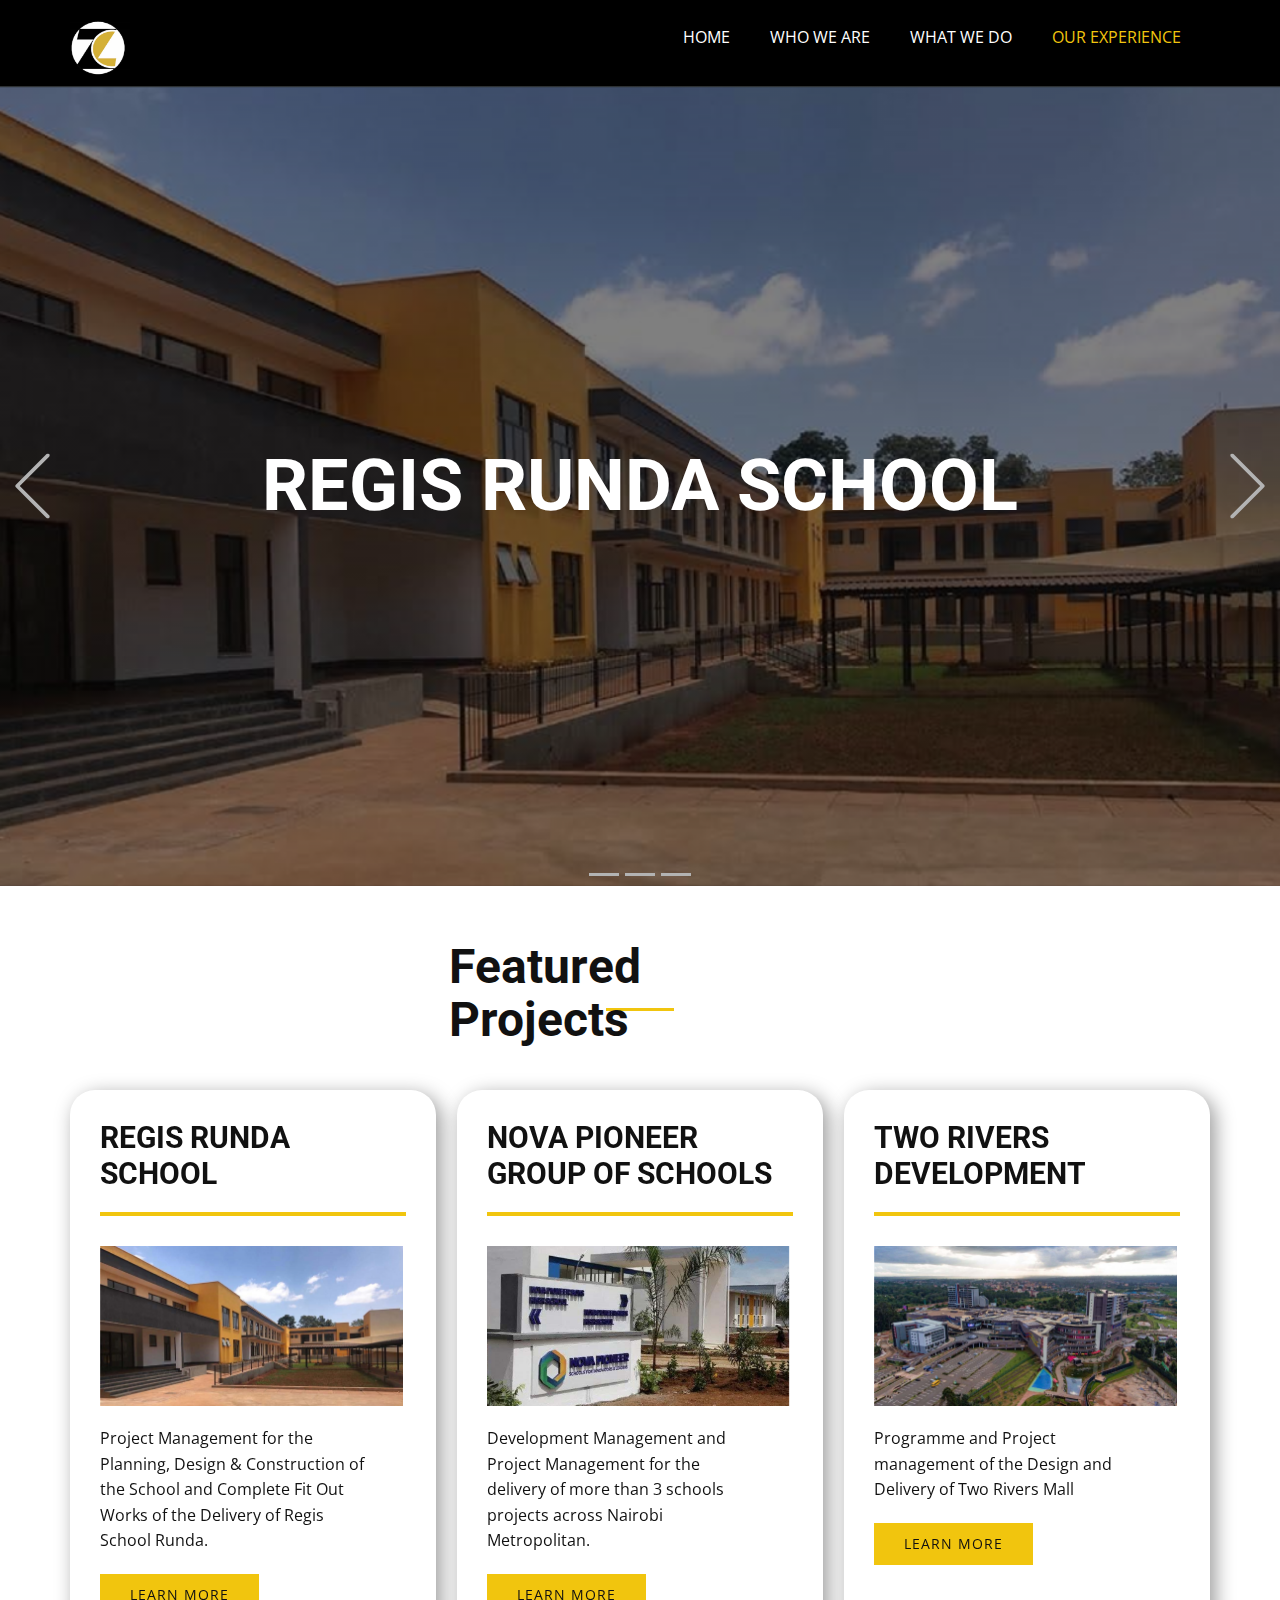
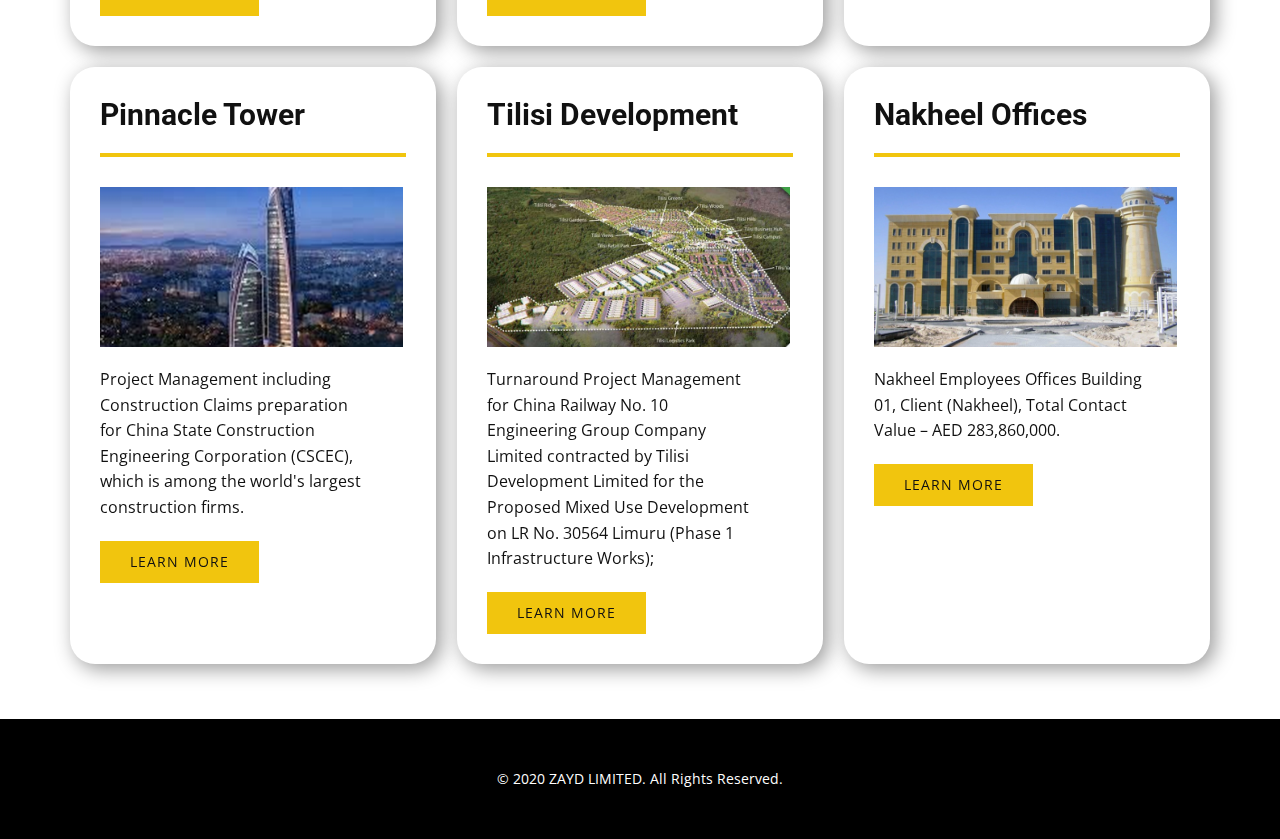
<file: OUR-EXPERIENCE.html>
<!DOCTYPE html>
<html style="font-size: 16px;">
  <head>
    <meta name="viewport" content="width=device-width, initial-scale=1.0">
    <meta charset="utf-8">
    <meta name="keywords" content="Featured Projects">
    <meta name="description" content="">
    <meta name="page_type" content="np-template-header-footer-from-plugin">
    <title>OUR EXPERIENCE</title>
    <link rel="stylesheet" href="nicepage.css" media="screen">
<link rel="stylesheet" href="OUR-EXPERIENCE.css" media="screen">
    <script class="u-script" type="text/javascript" src="jquery.js" defer=""></script>
    <script class="u-script" type="text/javascript" src="nicepage.js" defer=""></script>
    <meta name="generator" content="Nicepage 2.26.5, nicepage.com">
    <link rel="icon" href="images/favicon.ico">
    
    
    
    <link id="u-theme-google-font" rel="stylesheet" href="https://fonts.googleapis.com/css?family=Roboto:100,100i,300,300i,400,400i,500,500i,700,700i,900,900i|Open+Sans:300,300i,400,400i,600,600i,700,700i,800,800i">
    
    
    
    <script type="application/ld+json">{
		"@context": "http://schema.org",
		"@type": "Organization",
		"name": "ZAYD LIMITED",
		"url": "index.html",
		"logo": "images/zaydlogo.png"
}</script>
    <meta property="og:title" content="OUR EXPERIENCE">
    <meta property="og:type" content="website">
    <meta name="theme-color" content="#478ac9">
    <link rel="canonical" href="index.html">
    <meta property="og:url" content="index.html">
  </head>
  <body class="u-body"><header class="u-black u-clearfix u-header u-sticky u-header" id="sec-99cb"><div class="u-clearfix u-sheet u-sheet-1">
        <a href="HOME.html" class="u-image u-logo u-image-1" title="HOME">
          <img src="images/zaydlogo.png" class="u-logo-image u-logo-image-1" data-image-width="65.2">
        </a>
        <nav class="u-menu u-menu-dropdown u-offcanvas u-menu-1">
          <div class="menu-collapse" style="font-size: 1rem; letter-spacing: 0;">
            <a class="u-button-style u-custom-left-right-menu-spacing u-custom-padding-bottom u-custom-top-bottom-menu-spacing u-nav-link u-text-active-palette-3-base u-text-hover-palette-2-base" href="#">
              <svg><use xmlns:xlink="http://www.w3.org/1999/xlink" xlink:href="#menu-hamburger"></use></svg>
              <svg version="1.1" xmlns="http://www.w3.org/2000/svg" xmlns:xlink="http://www.w3.org/1999/xlink"><defs><symbol id="menu-hamburger" viewBox="0 0 16 16" style="width: 16px; height: 16px;"><rect y="1" width="16" height="2"></rect><rect y="7" width="16" height="2"></rect><rect y="13" width="16" height="2"></rect>
</symbol>
</defs></svg>
            </a>
          </div>
          <div class="u-custom-menu u-nav-container">
            <ul class="u-nav u-unstyled u-nav-1"><li class="u-nav-item"><a class="u-button-style u-nav-link u-text-active-palette-3-base u-text-hover-palette-2-base" href="HOME.html" style="padding: 10px 20px;">HOME</a>
</li><li class="u-nav-item"><a class="u-button-style u-nav-link u-text-active-palette-3-base u-text-hover-palette-2-base" href="WHO-WE-ARE.html" style="padding: 10px 20px;">WHO WE ARE</a>
</li><li class="u-nav-item"><a class="u-button-style u-nav-link u-text-active-palette-3-base u-text-hover-palette-2-base" href="WHAT-WE-DO.html" style="padding: 10px 20px;">WHAT WE DO</a>
</li><li class="u-nav-item"><a class="u-button-style u-nav-link u-text-active-palette-3-base u-text-hover-palette-2-base" href="OUR-EXPERIENCE.html" style="padding: 10px 20px;">OUR EXPERIENCE</a>
</li></ul>
          </div>
          <div class="u-custom-menu u-nav-container-collapse">
            <div class="u-black u-container-style u-inner-container-layout u-opacity u-opacity-95 u-sidenav">
              <div class="u-menu-close"></div>
              <ul class="u-align-center u-nav u-popupmenu-items u-unstyled u-nav-2"><li class="u-nav-item"><a class="u-button-style u-nav-link" href="HOME.html" style="padding: 10px 20px;">HOME</a>
</li><li class="u-nav-item"><a class="u-button-style u-nav-link" href="WHO-WE-ARE.html" style="padding: 10px 20px;">WHO WE ARE</a>
</li><li class="u-nav-item"><a class="u-button-style u-nav-link" href="WHAT-WE-DO.html" style="padding: 10px 20px;">WHAT WE DO</a>
</li><li class="u-nav-item"><a class="u-button-style u-nav-link" href="OUR-EXPERIENCE.html" style="padding: 10px 20px;">OUR EXPERIENCE</a>
</li></ul>
            </div>
            <div class="u-black u-menu-overlay u-opacity u-opacity-70"></div>
          </div>
        </nav>
      </div></header>
    <section id="carousel_99ac" class="u-carousel u-slide u-block-88cd-1" data-u-ride="carousel" data-interval="5000">
      <ol class="u-absolute-hcenter u-carousel-indicators u-block-88cd-2">
        <li data-u-target="#carousel_99ac" data-u-slide-to="0" class="u-active u-grey-30"></li>
        <li data-u-target="#carousel_99ac" data-u-slide-to="1" class="u-grey-30"></li>
        <li data-u-target="#carousel_99ac" class="u-grey-30" data-u-slide-to="2"></li>
      </ol>
      <div class="u-carousel-inner" role="listbox">
        <div class="u-active u-align-center u-carousel-item u-clearfix u-image u-shading u-section-1-1" src="" data-image-width="1226" data-image-height="668">
          <div class="u-clearfix u-sheet u-valign-middle u-sheet-1">
            <h1 class="u-text u-text-default u-title u-text-1">REGIS RUNDA SCHOOL</h1>
          </div>
        </div>
        <div class="u-align-center u-carousel-item u-clearfix u-image u-shading u-section-1-2" src="" data-image-width="670" data-image-height="504">
          <div class="u-clearfix u-sheet u-valign-middle u-sheet-1">
            <h1 class="u-text u-text-default u-title u-text-1"><b style="">Nakheel Offices&nbsp;</b>
            </h1>
          </div>
        </div>
        <div class="u-align-center u-carousel-item u-clearfix u-image u-shading u-section-1-3" src="" data-image-width="1224" data-image-height="692">
          <div class="u-clearfix u-sheet u-valign-middle u-sheet-1">
            <h1 class="u-align-left u-text u-text-default u-title u-text-1">TWO RIVERS DEVELOPMENT</h1>
          </div>
        </div>
      </div>
      <a class="u-absolute-vcenter u-carousel-control u-carousel-control-prev u-text-grey-30 u-block-88cd-5" href="#carousel_99ac" role="button" data-u-slide="prev">
        <span aria-hidden="true">
          <svg viewBox="0 0 477.175 477.175"><path d="M145.188,238.575l215.5-215.5c5.3-5.3,5.3-13.8,0-19.1s-13.8-5.3-19.1,0l-225.1,225.1c-5.3,5.3-5.3,13.8,0,19.1l225.1,225
                    c2.6,2.6,6.1,4,9.5,4s6.9-1.3,9.5-4c5.3-5.3,5.3-13.8,0-19.1L145.188,238.575z"></path></svg>
        </span>
        <span class="sr-only">Previous</span>
      </a>
      <a class="u-absolute-vcenter u-carousel-control u-carousel-control-next u-text-grey-30 u-block-88cd-4" href="#carousel_99ac" role="button" data-u-slide="next">
        <span aria-hidden="true">
          <svg viewBox="0 0 477.175 477.175"><path d="M360.731,229.075l-225.1-225.1c-5.3-5.3-13.8-5.3-19.1,0s-5.3,13.8,0,19.1l215.5,215.5l-215.5,215.5
                    c-5.3,5.3-5.3,13.8,0,19.1c2.6,2.6,6.1,4,9.5,4c3.4,0,6.9-1.3,9.5-4l225.1-225.1C365.931,242.875,365.931,234.275,360.731,229.075z"></path></svg>
        </span>
        <span class="sr-only">Next</span>
      </a>
    </section>
    <section class="u-clearfix u-white u-section-2" id="sec-97bc">
      <div class="u-clearfix u-sheet u-valign-middle u-sheet-1">
        <div class="u-absolute-hcenter u-border-3 u-border-palette-3-base u-line u-line-horizontal u-line-1"></div>
        <h1 class="u-text u-text-1">Featured Projects</h1>
        <div class="u-list u-repeater u-list-1">
          <div class="u-border-radius-25 u-container-style u-list-item u-repeater-item u-shape-round u-video-cover u-white u-list-item-1" data-animation-name="bounceIn" data-animation-duration="1000" data-animation-delay="0" data-animation-direction="">
            <div class="u-container-layout u-similar-container u-valign-top u-container-layout-1">
              <h3 class="u-text u-text-default u-text-2">REGIS RUNDA SCHOOL</h3>
              <div class="u-border-4 u-border-palette-3-base u-expanded-width u-line u-line-horizontal u-line-2"></div>
              <img alt="" class="u-expanded-width-lg u-expanded-width-md u-expanded-width-sm u-expanded-width-xs u-image u-image-default u-image-1" data-image-width="1226" data-image-height="668" src="images/regis.png">
              <p class="u-text u-text-3">Project Management for the Planning, Design &amp; Construction of the School and Complete Fit Out Works of the Delivery of Regis School Runda.</p>
              <a href="#" class="u-btn u-button-style u-palette-3-base u-btn-1">learn more</a>
            </div>
          </div>
          <div class="u-border-radius-25 u-container-style u-list-item u-repeater-item u-shape-round u-video-cover u-white u-list-item-2" data-animation-name="bounceIn" data-animation-duration="1000" data-animation-delay="0" data-animation-direction="">
            <div class="u-container-layout u-similar-container u-valign-top u-container-layout-2">
              <h3 class="u-text u-text-default u-text-4">NOVA PIONEER GROUP OF SCHOOLS</h3>
              <div class="u-border-4 u-border-palette-3-base u-expanded-width u-line u-line-horizontal u-line-3"></div>
              <img alt="" class="u-expanded-width-lg u-expanded-width-md u-expanded-width-sm u-expanded-width-xs u-image u-image-default u-image-2" data-image-width="984" data-image-height="570" src="images/nova.png">
              <p class="u-text u-text-5">Development Management and Project Management for the delivery of more than 3 schools projects across Nairobi Metropolitan.</p>
              <a href="#" class="u-btn u-button-style u-palette-3-base u-btn-2">learn more</a>
            </div>
          </div>
          <div class="u-border-radius-25 u-container-style u-list-item u-repeater-item u-shape-round u-video-cover u-white u-list-item-3" data-animation-name="bounceIn" data-animation-duration="1000" data-animation-delay="0" data-animation-direction="">
            <div class="u-container-layout u-similar-container u-valign-top u-container-layout-3">
              <h3 class="u-text u-text-default u-text-6">TWO RIVERS DEVELOPMENT</h3>
              <div class="u-border-4 u-border-palette-3-base u-expanded-width u-line u-line-horizontal u-line-4"></div>
              <img alt="" class="u-expanded-width-lg u-expanded-width-md u-expanded-width-sm u-expanded-width-xs u-image u-image-default u-image-3" data-image-width="1224" data-image-height="692" src="images/tworivers.png">
              <p class="u-text u-text-7">Programme and Project management of the Design and Delivery of Two Rivers Mall</p>
              <a href="#" class="u-btn u-button-style u-palette-3-base u-btn-3">learn more</a>
            </div>
          </div>
          <div class="u-border-radius-25 u-container-style u-list-item u-repeater-item u-shape-round u-video-cover u-white u-list-item-4" data-animation-name="bounceIn" data-animation-duration="1000" data-animation-delay="0" data-animation-direction="">
            <div class="u-container-layout u-similar-container u-valign-top u-container-layout-4">
              <h3 class="u-text u-text-default u-text-8">Pinnacle Tower</h3>
              <div class="u-border-4 u-border-palette-3-base u-expanded-width u-line u-line-horizontal u-line-5"></div>
              <img alt="" class="u-expanded-width-lg u-expanded-width-md u-expanded-width-sm u-expanded-width-xs u-image u-image-default u-image-4" src="images/pinnacle.png">
              <p class="u-text u-text-9">Project Management including Construction Claims
preparation for China State Construction Engineering Corporation (CSCEC), which
is among the world's largest construction firms.<b></b>
              </p>
              <a href="#" class="u-btn u-button-style u-palette-3-base u-btn-4">learn more</a>
            </div>
          </div>
          <div class="u-border-radius-25 u-container-style u-list-item u-repeater-item u-shape-round u-video-cover u-white u-list-item-5" data-animation-name="bounceIn" data-animation-duration="1000" data-animation-delay="0" data-animation-direction="">
            <div class="u-container-layout u-similar-container u-valign-top u-container-layout-5">
              <h3 class="u-text u-text-default u-text-10">Tilisi Development</h3>
              <div class="u-border-4 u-border-palette-3-base u-expanded-width u-line u-line-horizontal u-line-6"></div>
              <img alt="" class="u-expanded-width-lg u-expanded-width-md u-expanded-width-sm u-expanded-width-xs u-image u-image-default u-image-5" src="images/tilisi.png">
              <p class="u-text u-text-11">Turnaround Project
Management for China Railway
No. 10 Engineering Group
Company Limited contracted by
Tilisi Development Limited for the
Proposed Mixed Use
Development on LR No. 30564
Limuru (Phase 1 Infrastructure
Works);</p>
              <a href="#" class="u-btn u-button-style u-palette-3-base u-btn-5">learn more</a>
            </div>
          </div>
          <div class="u-border-radius-25 u-container-style u-list-item u-repeater-item u-shape-round u-video-cover u-white u-list-item-6" data-animation-name="bounceIn" data-animation-duration="1000" data-animation-delay="0" data-animation-direction="">
            <div class="u-container-layout u-similar-container u-valign-top u-container-layout-6">
              <h3 class="u-text u-text-default u-text-12"><b style="">Nakheel Offices&nbsp;</b>
              </h3>
              <div class="u-border-4 u-border-palette-3-base u-expanded-width u-line u-line-horizontal u-line-7"></div>
              <img alt="" class="u-expanded-width-lg u-expanded-width-md u-expanded-width-sm u-expanded-width-xs u-image u-image-default u-image-6" src="images/nakheel.png">
              <p class="u-text u-text-13">Nakheel Employees Offices Building
01, Client (Nakheel), Total Contact
Value – AED 283,860,000.</p>
              <a href="#" class="u-btn u-button-style u-palette-3-base u-btn-6">learn more</a>
            </div>
          </div>
        </div>
      </div>
    </section>
    
    
    <footer class="u-align-center u-black u-clearfix u-footer u-footer" id="sec-6376"><div class="u-clearfix u-sheet u-sheet-1">
        <p class="u-small-text u-text u-text-variant u-text-1">© 2020 ZAYD LIMITED. All Rights Reserved.</p>
      </div></footer><span style="height: 64px; width: 64px; margin-left: 0; margin-right: auto; margin-top: 0; background-image: none; right: 20px; bottom: 20px" class="u-back-to-top u-icon u-icon-circle u-opacity u-opacity-85 u-palette-3-base u-spacing-15" data-href="#">
        <svg class="u-svg-link" preserveAspectRatio="xMidYMin slice" viewBox="0 0 551.13 551.13"><use xmlns:xlink="http://www.w3.org/1999/xlink" xlink:href="#svg-1d98"></use></svg>
        <svg class="u-svg-content" enable-background="new 0 0 551.13 551.13" viewBox="0 0 551.13 551.13" xmlns="http://www.w3.org/2000/svg" id="svg-1d98"><path d="m275.565 189.451 223.897 223.897h51.668l-275.565-275.565-275.565 275.565h51.668z"></path></svg>
    </span>
  </body>
</html>
</file>
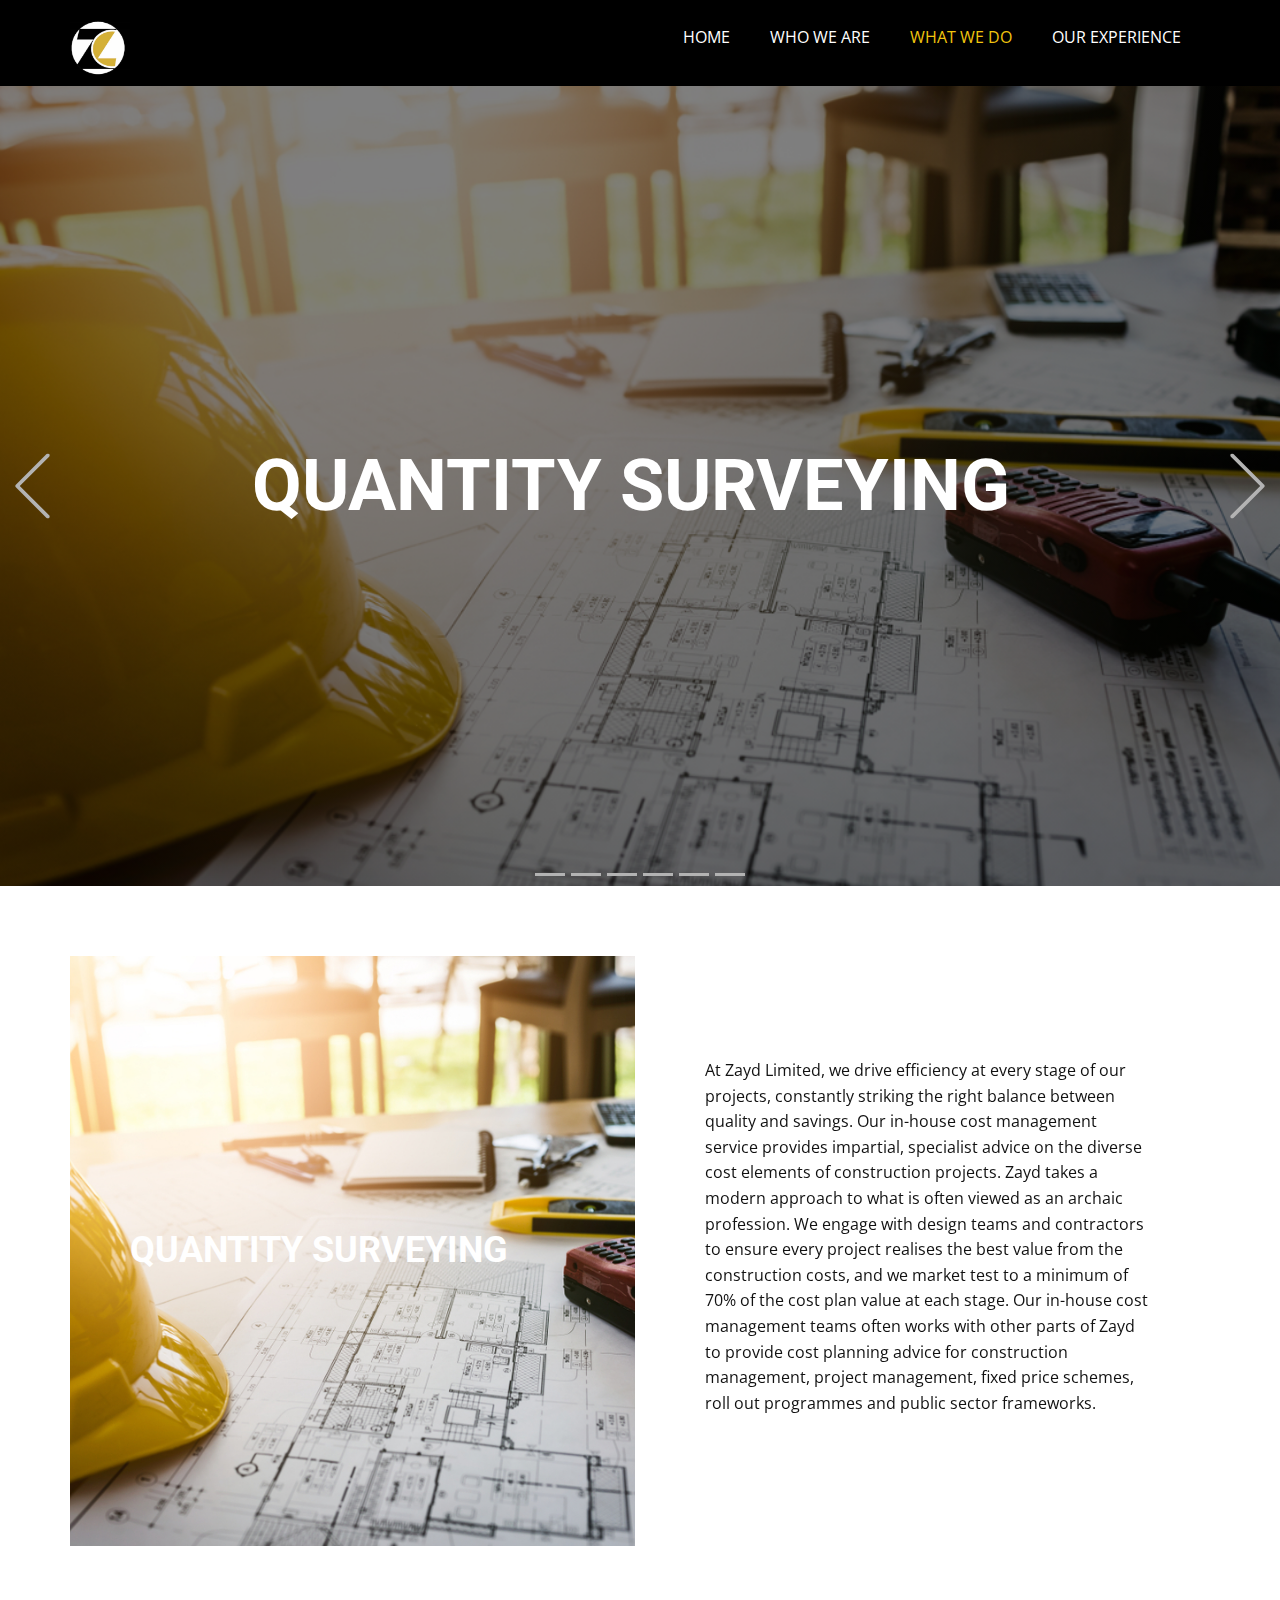
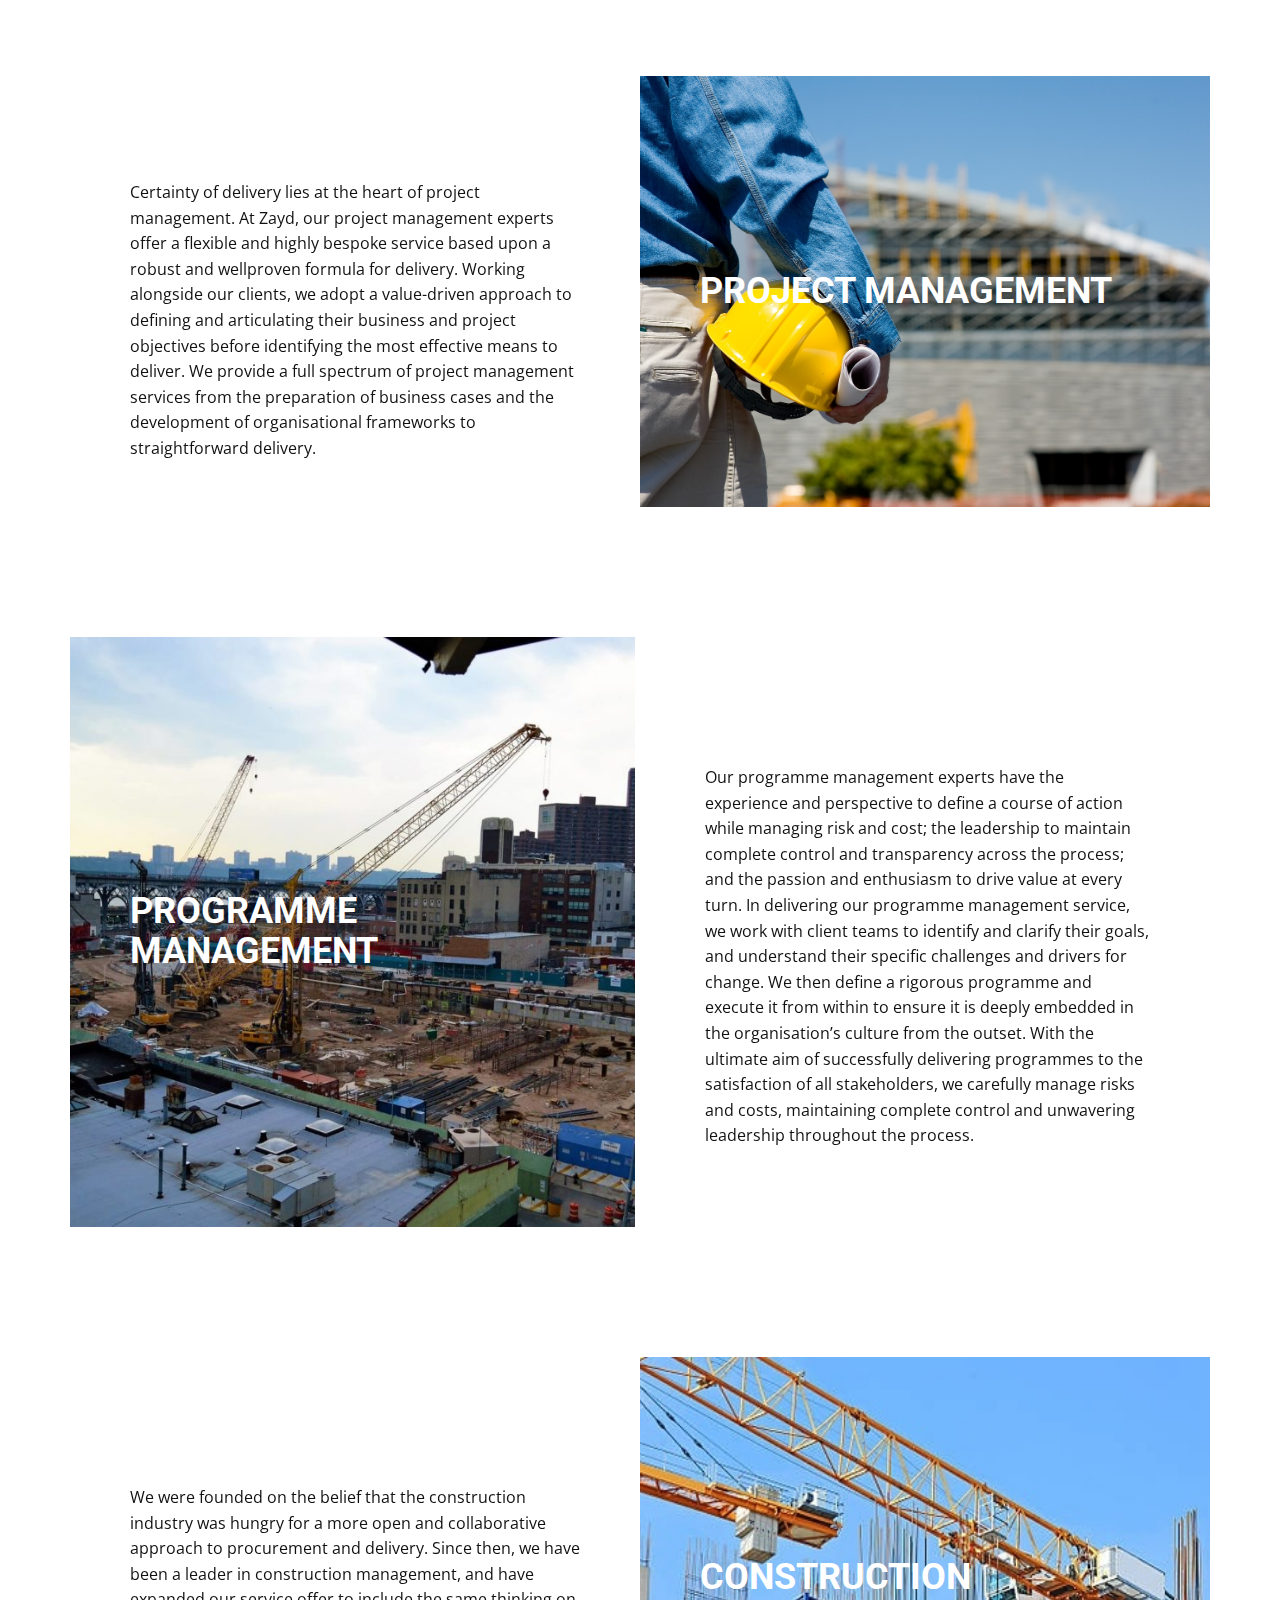
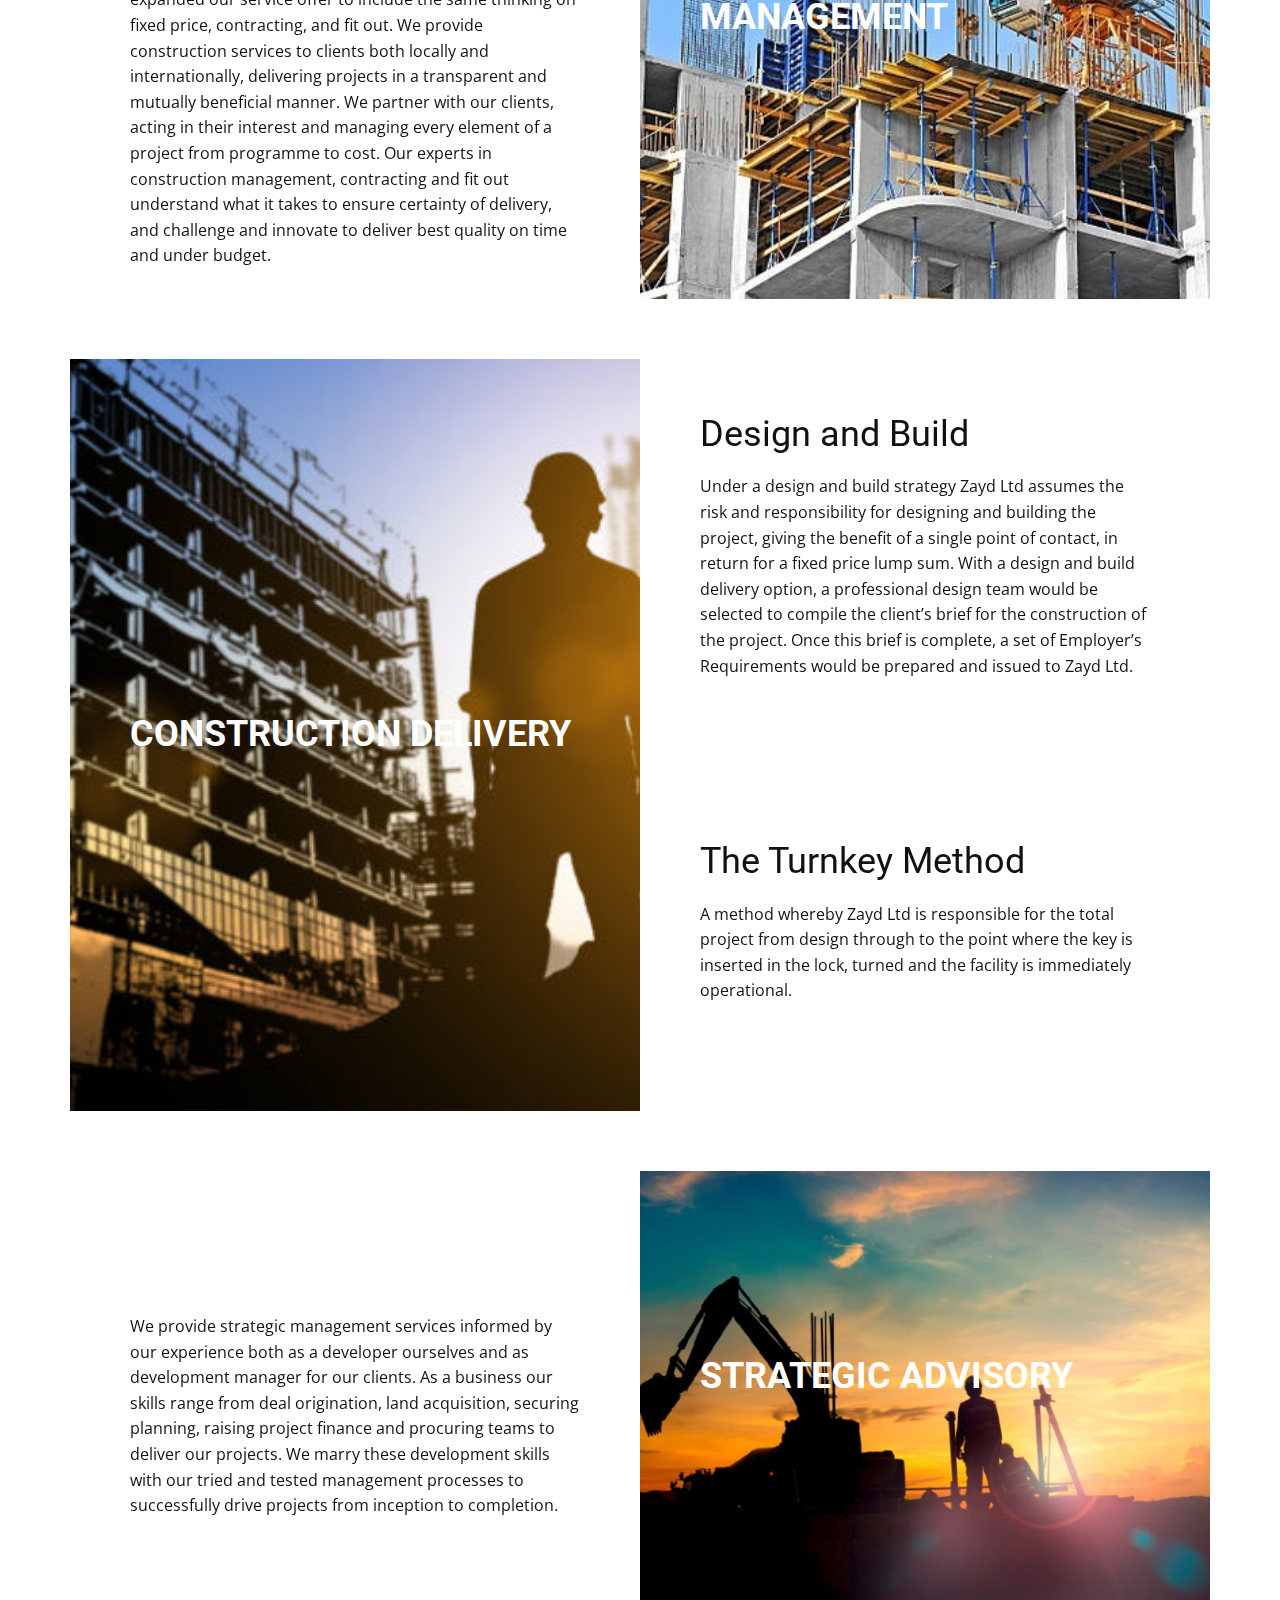
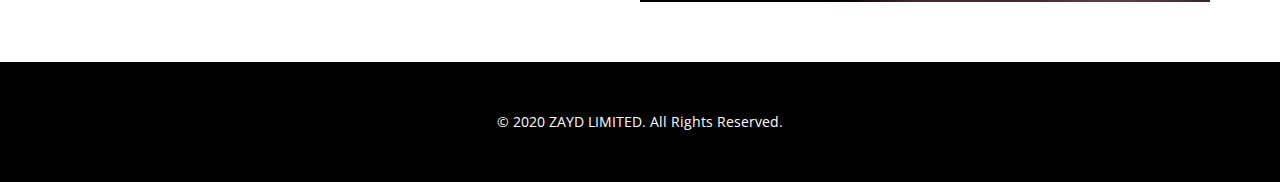
<file: WHAT-WE-DO.html>
<!DOCTYPE html>
<html style="font-size: 16px;">
  <head>
    <meta name="viewport" content="width=device-width, initial-scale=1.0">
    <meta charset="utf-8">
    <meta name="keywords" content="QUANTITY SURVEYING, PROJECT MANAGEMENT, PROGRAMME MANAGEMENT, CONSTRUCTION MANAGEMENT, CONSTRUCTION DELIVERY, STRATEGIC ADVISORY, QUANTITY SURVEYING, PROJECT MANAGEMENT, PROGRAMME MANAGEMENT, CONSTRUCTION MANAGEMENT, CONSTRUCTION DELIVERY, Design and Build, The Turnkey Method, STRATEGIC ADVISORY">
    <meta name="description" content="">
    <meta name="page_type" content="np-template-header-footer-from-plugin">
    <title>WHAT WE DO</title>
    <link rel="stylesheet" href="nicepage.css" media="screen">
<link rel="stylesheet" href="WHAT-WE-DO.css" media="screen">
    <script class="u-script" type="text/javascript" src="jquery.js" defer=""></script>
    <script class="u-script" type="text/javascript" src="nicepage.js" defer=""></script>
    <meta name="generator" content="Nicepage 2.26.5, nicepage.com">
    <link rel="icon" href="images/favicon.ico">
    
    
    
    
    
    
    <link id="u-theme-google-font" rel="stylesheet" href="https://fonts.googleapis.com/css?family=Roboto:100,100i,300,300i,400,400i,500,500i,700,700i,900,900i|Open+Sans:300,300i,400,400i,600,600i,700,700i,800,800i">
    
    
    
    
    
    
    
    
    <script type="application/ld+json">{
		"@context": "http://schema.org",
		"@type": "Organization",
		"name": "ZAYD LIMITED",
		"url": "index.html",
		"logo": "images/zaydlogo.png"
}</script>
    <meta property="og:title" content="WHAT WE DO">
    <meta property="og:type" content="website">
    <meta name="theme-color" content="#478ac9">
    <link rel="canonical" href="index.html">
    <meta property="og:url" content="index.html">
  </head>
  <body class="u-body"><header class="u-black u-clearfix u-header u-sticky u-header" id="sec-99cb"><div class="u-clearfix u-sheet u-sheet-1">
        <a href="HOME.html" class="u-image u-logo u-image-1" title="HOME">
          <img src="images/zaydlogo.png" class="u-logo-image u-logo-image-1" data-image-width="65.2">
        </a>
        <nav class="u-menu u-menu-dropdown u-offcanvas u-menu-1">
          <div class="menu-collapse" style="font-size: 1rem; letter-spacing: 0;">
            <a class="u-button-style u-custom-left-right-menu-spacing u-custom-padding-bottom u-custom-top-bottom-menu-spacing u-nav-link u-text-active-palette-3-base u-text-hover-palette-2-base" href="#">
              <svg><use xmlns:xlink="http://www.w3.org/1999/xlink" xlink:href="#menu-hamburger"></use></svg>
              <svg version="1.1" xmlns="http://www.w3.org/2000/svg" xmlns:xlink="http://www.w3.org/1999/xlink"><defs><symbol id="menu-hamburger" viewBox="0 0 16 16" style="width: 16px; height: 16px;"><rect y="1" width="16" height="2"></rect><rect y="7" width="16" height="2"></rect><rect y="13" width="16" height="2"></rect>
</symbol>
</defs></svg>
            </a>
          </div>
          <div class="u-custom-menu u-nav-container">
            <ul class="u-nav u-unstyled u-nav-1"><li class="u-nav-item"><a class="u-button-style u-nav-link u-text-active-palette-3-base u-text-hover-palette-2-base" href="HOME.html" style="padding: 10px 20px;">HOME</a>
</li><li class="u-nav-item"><a class="u-button-style u-nav-link u-text-active-palette-3-base u-text-hover-palette-2-base" href="WHO-WE-ARE.html" style="padding: 10px 20px;">WHO WE ARE</a>
</li><li class="u-nav-item"><a class="u-button-style u-nav-link u-text-active-palette-3-base u-text-hover-palette-2-base" href="WHAT-WE-DO.html" style="padding: 10px 20px;">WHAT WE DO</a>
</li><li class="u-nav-item"><a class="u-button-style u-nav-link u-text-active-palette-3-base u-text-hover-palette-2-base" href="OUR-EXPERIENCE.html" style="padding: 10px 20px;">OUR EXPERIENCE</a>
</li></ul>
          </div>
          <div class="u-custom-menu u-nav-container-collapse">
            <div class="u-black u-container-style u-inner-container-layout u-opacity u-opacity-95 u-sidenav">
              <div class="u-menu-close"></div>
              <ul class="u-align-center u-nav u-popupmenu-items u-unstyled u-nav-2"><li class="u-nav-item"><a class="u-button-style u-nav-link" href="HOME.html" style="padding: 10px 20px;">HOME</a>
</li><li class="u-nav-item"><a class="u-button-style u-nav-link" href="WHO-WE-ARE.html" style="padding: 10px 20px;">WHO WE ARE</a>
</li><li class="u-nav-item"><a class="u-button-style u-nav-link" href="WHAT-WE-DO.html" style="padding: 10px 20px;">WHAT WE DO</a>
</li><li class="u-nav-item"><a class="u-button-style u-nav-link" href="OUR-EXPERIENCE.html" style="padding: 10px 20px;">OUR EXPERIENCE</a>
</li></ul>
            </div>
            <div class="u-black u-menu-overlay u-opacity u-opacity-70"></div>
          </div>
        </nav>
      </div></header>
    <section id="carousel_99ac" class="u-carousel u-slide u-block-bddb-1" data-u-ride="carousel" data-interval="5000">
      <ol class="u-absolute-hcenter u-carousel-indicators u-block-bddb-2">
        <li data-u-target="#carousel_99ac" data-u-slide-to="0" class="u-active u-grey-30"></li>
        <li data-u-target="#carousel_99ac" data-u-slide-to="1" class="u-grey-30"></li>
        <li data-u-target="#carousel_99ac" class="u-grey-30" data-u-slide-to="2"></li>
        <li data-u-target="#carousel_99ac" class="u-grey-30" data-u-slide-to="3"></li>
        <li data-u-target="#carousel_99ac" class="u-grey-30" data-u-slide-to="4"></li>
        <li data-u-target="#carousel_99ac" class="u-grey-30" data-u-slide-to="5"></li>
      </ol>
      <div class="u-carousel-inner" role="listbox">
        <div class="u-active u-align-center u-carousel-item u-clearfix u-image u-shading u-section-1-1" src="">
          <div class="u-clearfix u-sheet u-valign-middle u-sheet-1">
            <h1 class="u-text u-text-default u-title u-text-1"><b>QUANTITY SURVEYING&nbsp;</b>
            </h1>
          </div>
        </div>
        <div class="u-align-center u-carousel-item u-clearfix u-image u-shading u-section-1-2" src="">
          <div class="u-clearfix u-sheet u-valign-middle u-sheet-1">
            <h1 class="u-text u-text-default u-title u-text-1"><b>PROJECT MANAGEMENT&nbsp;</b>
            </h1>
          </div>
        </div>
        <div class="u-align-center u-carousel-item u-clearfix u-image u-shading u-section-1-3" src="">
          <div class="u-clearfix u-sheet u-valign-middle u-sheet-1">
            <h1 class="u-text u-text-default u-title u-text-1"><b>PROGRAMME MANAGEMENT&nbsp;</b>
            </h1>
          </div>
        </div>
        <div class="u-align-center u-carousel-item u-clearfix u-image u-shading u-section-1-4" src="">
          <div class="u-clearfix u-sheet u-valign-middle u-sheet-1">
            <h1 class="u-text u-text-default u-title u-text-1"><b>CONSTRUCTION MANAGEMENT&nbsp;</b>
            </h1>
          </div>
        </div>
        <div class="u-align-center u-carousel-item u-clearfix u-image u-shading u-section-1-5" src="">
          <div class="u-clearfix u-sheet u-valign-middle u-sheet-1">
            <h1 class="u-text u-text-default u-title u-text-1"><b>CONSTRUCTION DELIVERY&nbsp;</b>
            </h1>
          </div>
        </div>
        <div class="u-align-center u-carousel-item u-clearfix u-image u-shading u-section-1-6" src="">
          <div class="u-clearfix u-sheet u-valign-middle u-sheet-1">
            <h1 class="u-text u-text-default u-title u-text-1"><b>STRATEGIC ADVISORY&nbsp;</b>
            </h1>
          </div>
        </div>
      </div>
      <a class="u-absolute-vcenter u-carousel-control u-carousel-control-prev u-text-grey-30 u-block-bddb-3" href="#carousel_99ac" role="button" data-u-slide="prev">
        <span aria-hidden="true">
          <svg viewBox="0 0 477.175 477.175"><path d="M145.188,238.575l215.5-215.5c5.3-5.3,5.3-13.8,0-19.1s-13.8-5.3-19.1,0l-225.1,225.1c-5.3,5.3-5.3,13.8,0,19.1l225.1,225
                    c2.6,2.6,6.1,4,9.5,4s6.9-1.3,9.5-4c5.3-5.3,5.3-13.8,0-19.1L145.188,238.575z"></path></svg>
        </span>
        <span class="sr-only">Previous</span>
      </a>
      <a class="u-absolute-vcenter u-carousel-control u-carousel-control-next u-text-grey-30 u-block-bddb-4" href="#carousel_99ac" role="button" data-u-slide="next">
        <span aria-hidden="true">
          <svg viewBox="0 0 477.175 477.175"><path d="M360.731,229.075l-225.1-225.1c-5.3-5.3-13.8-5.3-19.1,0s-5.3,13.8,0,19.1l215.5,215.5l-215.5,215.5
                    c-5.3,5.3-5.3,13.8,0,19.1c2.6,2.6,6.1,4,9.5,4c3.4,0,6.9-1.3,9.5-4l225.1-225.1C365.931,242.875,365.931,234.275,360.731,229.075z"></path></svg>
        </span>
        <span class="sr-only">Next</span>
      </a>
    </section>
    <section class="u-clearfix u-white u-section-2" id="carousel_cc64">
      <div class="u-clearfix u-sheet u-sheet-1">
        <div class="u-clearfix u-expanded-width u-gutter-10 u-layout-wrap u-layout-wrap-1">
          <div class="u-layout" style="">
            <div class="u-layout-row" style="">
              <div class="u-align-left u-container-style u-effect-hover-zoom u-layout-cell u-left-cell u-size-30 u-size-xs-60 u-layout-cell-1" src="" data-image-width="1000" data-image-height="667">
                <div class="u-background-effect u-expanded">
                  <div class="u-background-effect-image u-expanded u-image u-image-1" data-image-width="1000" data-image-height="667"></div>
                </div>
                <div class="u-container-layout u-valign-middle u-container-layout-1" src="">
                  <h2 class="u-text u-text-body-alt-color u-text-1">QUANTITY SURVEYING</h2>
                </div>
              </div>
              <div class="u-align-left u-container-style u-layout-cell u-right-cell u-size-30 u-size-xs-60 u-white u-layout-cell-2" data-animation-name="zoomIn" data-animation-duration="1000" data-animation-delay="0" data-animation-direction="">
                <div class="u-container-layout u-container-layout-2">
                  <p class="u-text u-text-2" data-animation-name="zoomIn" data-animation-duration="1000" data-animation-delay="0" data-animation-direction="">At Zayd Limited, we drive efficiency at every stage of our
projects, constantly striking the right balance between
quality and savings. Our in-house cost management
service provides impartial, specialist advice on the
diverse cost elements of construction projects.
Zayd takes a modern approach to what is often viewed
as an archaic profession. We engage with design teams
and contractors to ensure every project realises the best
value from the construction costs, and we market test to
a minimum of 70% of the cost plan value at each stage.
Our in-house cost management teams often works with
other parts of Zayd to provide cost planning advice for
construction management, project management, fixed
price schemes, roll out programmes and public sector
frameworks.</p>
                </div>
              </div>
            </div>
          </div>
        </div>
      </div>
    </section>
    <section class="u-clearfix u-white u-section-3" id="carousel_1e16">
      <div class="u-clearfix u-sheet u-sheet-1">
        <div class="u-clearfix u-expanded-width u-gutter-0 u-layout-wrap u-layout-wrap-1">
          <div class="u-layout" style="">
            <div class="u-layout-row" style="">
              <div class="u-align-left u-container-style u-layout-cell u-left-cell u-size-30 u-size-xs-60 u-layout-cell-1" src="" data-animation-name="zoomIn" data-animation-duration="1000" data-animation-delay="0" data-animation-direction="">
                <div class="u-container-layout u-container-layout-1">
                  <p class="u-text u-text-1">Certainty of delivery lies at the heart of project management.
At Zayd, our project management experts offer a flexible
and highly bespoke service based upon a robust and wellproven formula for delivery.
Working alongside our clients, we adopt a value-driven
approach to defining and articulating their business and
project objectives before identifying the most effective
means to deliver. We provide a full spectrum of project
management services from the preparation of business
cases and the development of organisational frameworks to
straightforward delivery.</p>
                </div>
              </div>
              <div class="u-container-style u-effect-hover-zoom u-layout-cell u-right-cell u-size-30 u-size-xs-60 u-layout-cell-2" src="" data-image-width="1600" data-image-height="1043">
                <div class="u-background-effect u-expanded">
                  <div class="u-background-effect-image u-expanded u-image u-image-1" data-image-width="1600" data-image-height="1043"></div>
                </div>
                <div class="u-container-layout u-valign-middle u-container-layout-2" src="">
                  <h2 class="u-text u-text-body-alt-color u-text-2">PROJECT MANAGEMENT</h2>
                </div>
              </div>
            </div>
          </div>
        </div>
      </div>
    </section>
    <section class="u-clearfix u-section-4" id="carousel_cfb9">
      <div class="u-clearfix u-sheet u-sheet-1">
        <div class="u-clearfix u-expanded-width u-gutter-10 u-layout-wrap u-layout-wrap-1">
          <div class="u-layout" style="">
            <div class="u-layout-row" style="">
              <div class="u-align-left u-container-style u-effect-hover-zoom u-layout-cell u-left-cell u-size-30 u-size-xs-60 u-layout-cell-1" src="" data-image-width="1024" data-image-height="683">
                <div class="u-background-effect u-expanded">
                  <div class="u-background-effect-image u-expanded u-image u-image-1" data-image-width="1024" data-image-height="683"></div>
                </div>
                <div class="u-container-layout u-valign-middle u-container-layout-1" src="">
                  <h2 class="u-text u-text-body-alt-color u-text-1">PROGRAMME MANAGEMENT</h2>
                </div>
              </div>
              <div class="u-align-left u-container-style u-layout-cell u-right-cell u-size-30 u-size-xs-60 u-white u-layout-cell-2" data-animation-name="zoomIn" data-animation-duration="1000" data-animation-delay="0" data-animation-direction="">
                <div class="u-container-layout u-container-layout-2">
                  <p class="u-text u-text-2">Our programme management experts have the
experience and perspective to define a course of action
while managing risk and cost; the leadership to maintain
complete control and transparency across the process;
and the passion and enthusiasm to drive value at every
turn.
In delivering our programme management service, we
work with client teams to identify and clarify their goals,
and understand their specific challenges and drivers for
change. We then define a rigorous programme and
execute it from within to ensure it is deeply embedded in
the organisation’s culture from the outset. With the
ultimate aim of successfully delivering programmes to
the satisfaction of all stakeholders, we carefully manage
risks and costs, maintaining complete control and
unwavering leadership throughout the process.</p>
                </div>
              </div>
            </div>
          </div>
        </div>
      </div>
    </section>
    <section class="u-clearfix u-white u-section-5" id="carousel_0ae5">
      <div class="u-clearfix u-sheet u-sheet-1">
        <div class="u-clearfix u-expanded-width u-gutter-0 u-layout-wrap u-layout-wrap-1">
          <div class="u-layout" style="">
            <div class="u-layout-row" style="">
              <div class="u-align-left u-container-style u-layout-cell u-left-cell u-size-30 u-size-xs-60 u-layout-cell-1" src="" data-animation-name="zoomIn" data-animation-duration="1000" data-animation-delay="0" data-animation-direction="">
                <div class="u-container-layout u-container-layout-1">
                  <p class="u-text u-text-1">We were founded on the belief that the construction industry
was hungry for a more open and collaborative approach to
procurement and delivery. Since then, we have been a
leader in construction management, and have expanded our
service offer to include the same thinking on fixed price,
contracting, and fit out.
We provide construction services to clients both locally and
internationally, delivering projects in a transparent and
mutually beneficial manner. We partner with our clients,
acting in their interest and managing every element of a
project from programme to cost. Our experts in construction
management, contracting and fit out understand what it
takes to ensure certainty of delivery, and challenge and
innovate to deliver best quality on time and under budget.</p>
                </div>
              </div>
              <div class="u-container-style u-effect-hover-zoom u-layout-cell u-right-cell u-size-30 u-size-xs-60 u-layout-cell-2" src="" data-image-width="602" data-image-height="400">
                <div class="u-background-effect u-expanded">
                  <div class="u-background-effect-image u-expanded u-image u-image-1" data-image-width="602" data-image-height="400"></div>
                </div>
                <div class="u-container-layout u-container-layout-2" src="">
                  <h2 class="u-text u-text-body-alt-color u-text-2">CONSTRUCTION MANAGEMENT</h2>
                </div>
              </div>
            </div>
          </div>
        </div>
      </div>
    </section>
    <section class="u-clearfix u-white u-section-6" id="carousel_7979">
      <div class="u-clearfix u-sheet u-sheet-1">
        <div class="u-clearfix u-expanded-width u-gutter-0 u-layout-wrap u-layout-wrap-1">
          <div class="u-gutter-0 u-layout">
            <div class="u-layout-row">
              <div class="u-size-30">
                <div class="u-layout-row">
                  <div class="u-align-left u-container-style u-effect-hover-zoom u-layout-cell u-left-cell u-size-60 u-layout-cell-1" src="" data-image-width="720" data-image-height="380">
                    <div class="u-background-effect u-expanded">
                      <div class="u-background-effect-image u-expanded u-image u-image-1" data-image-width="720" data-image-height="380"></div>
                    </div>
                    <div class="u-container-layout u-valign-middle u-container-layout-1" src="">
                      <h2 class="u-text u-text-white u-text-1">CONSTRUCTION DELIVERY</h2>
                    </div>
                  </div>
                </div>
              </div>
              <div class="u-size-30">
                <div class="u-layout-col">
                  <div class="u-align-left u-container-style u-layout-cell u-right-cell u-size-30 u-white u-layout-cell-2" data-animation-name="zoomIn" data-animation-duration="1000" data-animation-delay="0" data-animation-direction="">
                    <div class="u-container-layout u-valign-middle u-container-layout-2">
                      <h2 class="u-text u-text-2">Design and Build</h2>
                      <p class="u-text u-text-3">Under a design and build strategy Zayd Ltd assumes the
risk and responsibility for designing and building the
project, giving the benefit of a single point of contact, in
return for a fixed price lump sum. With a design and build
delivery option, a professional design team would be
selected to compile the client’s brief for the construction
of the project. Once this brief is complete, a set of
Employer’s Requirements would be prepared and
issued to Zayd Ltd.</p>
                    </div>
                  </div>
                  <div class="u-align-left u-container-style u-layout-cell u-right-cell u-size-30 u-white u-layout-cell-3" data-animation-name="zoomIn" data-animation-duration="1000" data-animation-delay="0" data-animation-direction="">
                    <div class="u-container-layout u-valign-middle u-container-layout-3">
                      <h2 class="u-text u-text-4">The Turnkey Method</h2>
                      <p class="u-text u-text-5">A method whereby Zayd Ltd is responsible for the total
project from design through to the point where the key is
inserted in the lock, turned and the facility is immediately
operational.</p>
                    </div>
                  </div>
                </div>
              </div>
            </div>
          </div>
        </div>
      </div>
    </section>
    <section class="u-clearfix u-white u-section-7" id="sec-9c85">
      <div class="u-clearfix u-sheet u-sheet-1">
        <div class="u-clearfix u-expanded-width u-gutter-0 u-layout-wrap u-layout-wrap-1">
          <div class="u-layout" style="">
            <div class="u-layout-row" style="">
              <div class="u-align-left u-container-style u-layout-cell u-left-cell u-size-30 u-size-xs-60 u-layout-cell-1" src="" data-animation-name="zoomIn" data-animation-duration="1000" data-animation-delay="0" data-animation-direction="">
                <div class="u-container-layout u-container-layout-1">
                  <p class="u-text u-text-1">We provide strategic management services informed by our
experience both as a developer ourselves and as
development manager for our clients.
As a business our skills range from deal origination, land
acquisition, securing planning, raising project finance and
procuring teams to deliver our projects. We marry these
development skills with our tried and tested management
processes to successfully drive projects from inception to
completion.</p>
                </div>
              </div>
              <div class="u-container-style u-effect-hover-zoom u-layout-cell u-right-cell u-size-30 u-size-xs-60 u-layout-cell-2" src="" data-image-width="690" data-image-height="460">
                <div class="u-background-effect u-expanded">
                  <div class="u-background-effect-image u-expanded u-image u-image-1" data-image-width="690" data-image-height="460"></div>
                </div>
                <div class="u-container-layout u-container-layout-2" src="">
                  <h2 class="u-text u-text-white u-text-2">STRATEGIC ADVISORY</h2>
                </div>
              </div>
            </div>
          </div>
        </div>
      </div>
    </section>
    
    
    <footer class="u-align-center u-black u-clearfix u-footer u-footer" id="sec-6376"><div class="u-clearfix u-sheet u-sheet-1">
        <p class="u-small-text u-text u-text-variant u-text-1">© 2020 ZAYD LIMITED. All Rights Reserved.</p>
      </div></footer><span style="height: 64px; width: 64px; margin-left: 0; margin-right: auto; margin-top: 0; background-image: none; right: 20px; bottom: 20px" class="u-back-to-top u-icon u-icon-circle u-opacity u-opacity-85 u-palette-3-base u-spacing-15" data-href="#">
        <svg class="u-svg-link" preserveAspectRatio="xMidYMin slice" viewBox="0 0 551.13 551.13"><use xmlns:xlink="http://www.w3.org/1999/xlink" xlink:href="#svg-1d98"></use></svg>
        <svg class="u-svg-content" enable-background="new 0 0 551.13 551.13" viewBox="0 0 551.13 551.13" xmlns="http://www.w3.org/2000/svg" id="svg-1d98"><path d="m275.565 189.451 223.897 223.897h51.668l-275.565-275.565-275.565 275.565h51.668z"></path></svg>
    </span>
  </body>
</html>
</file>
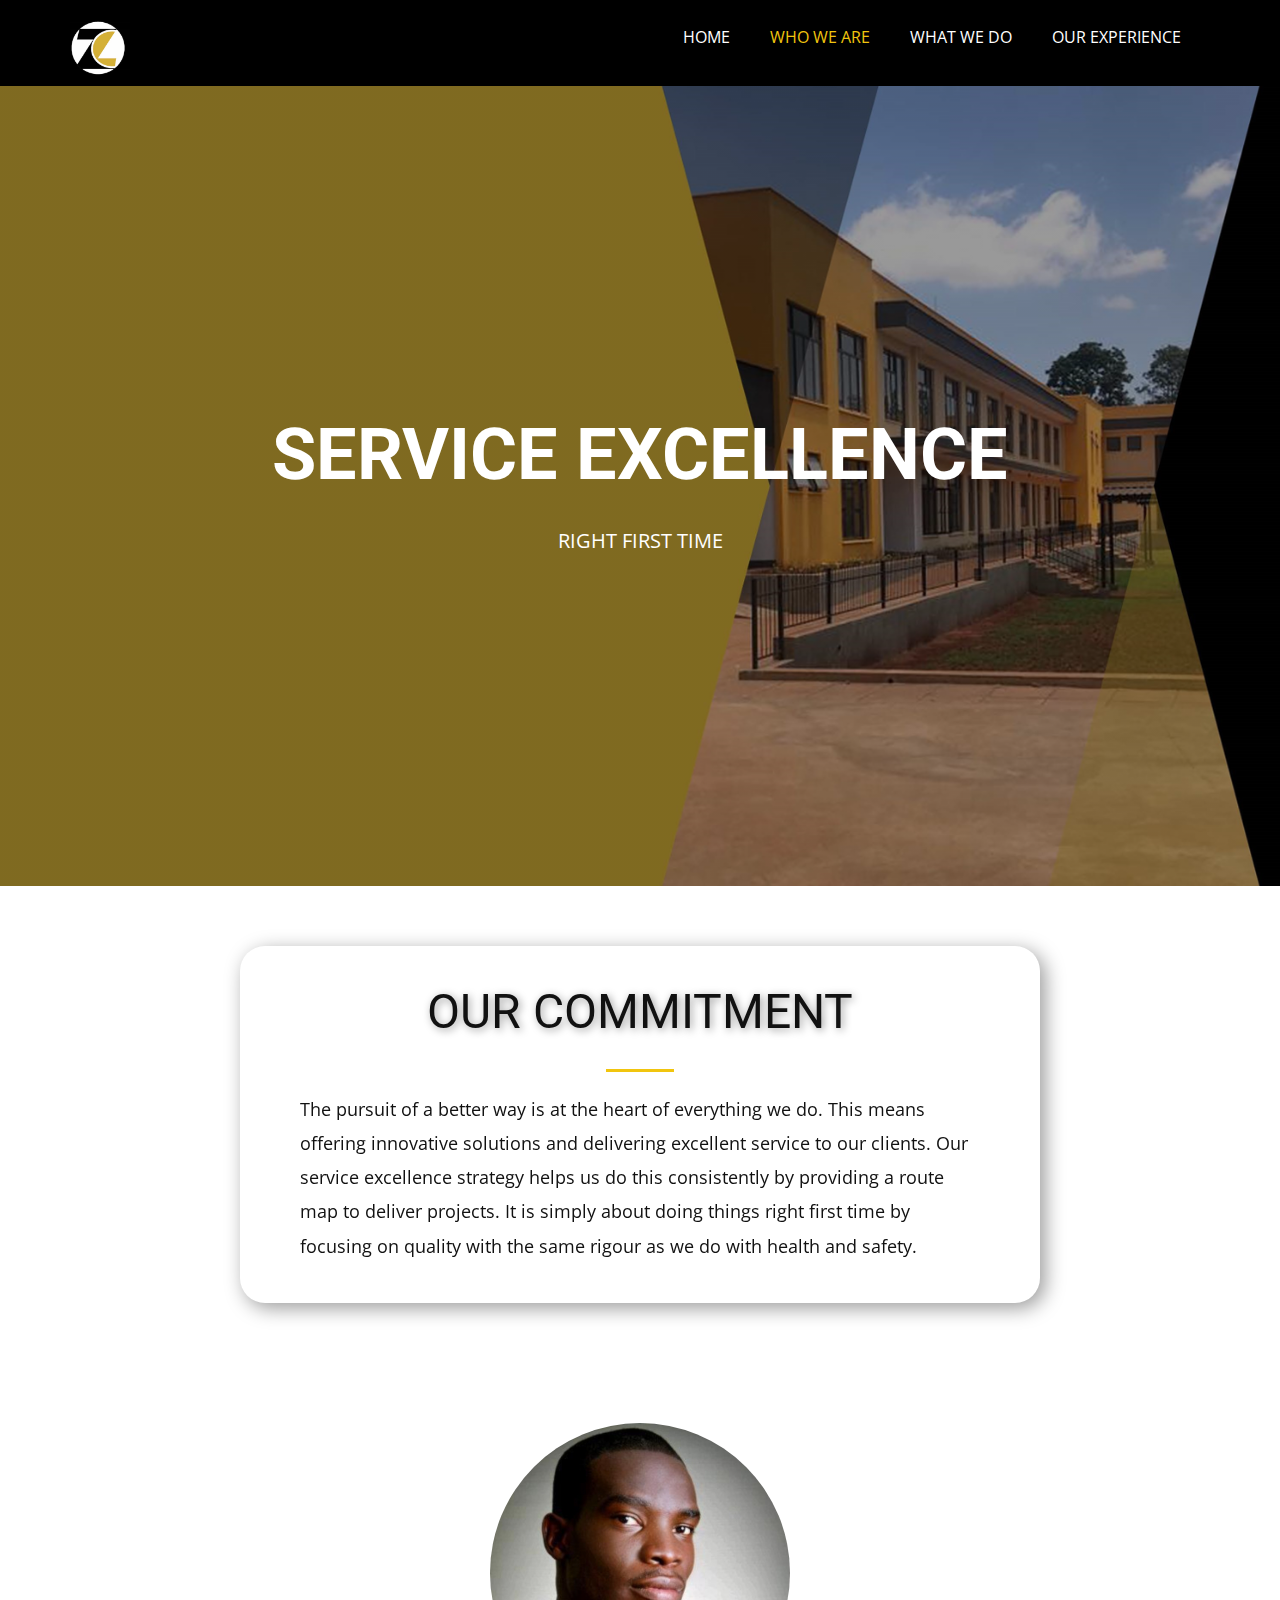
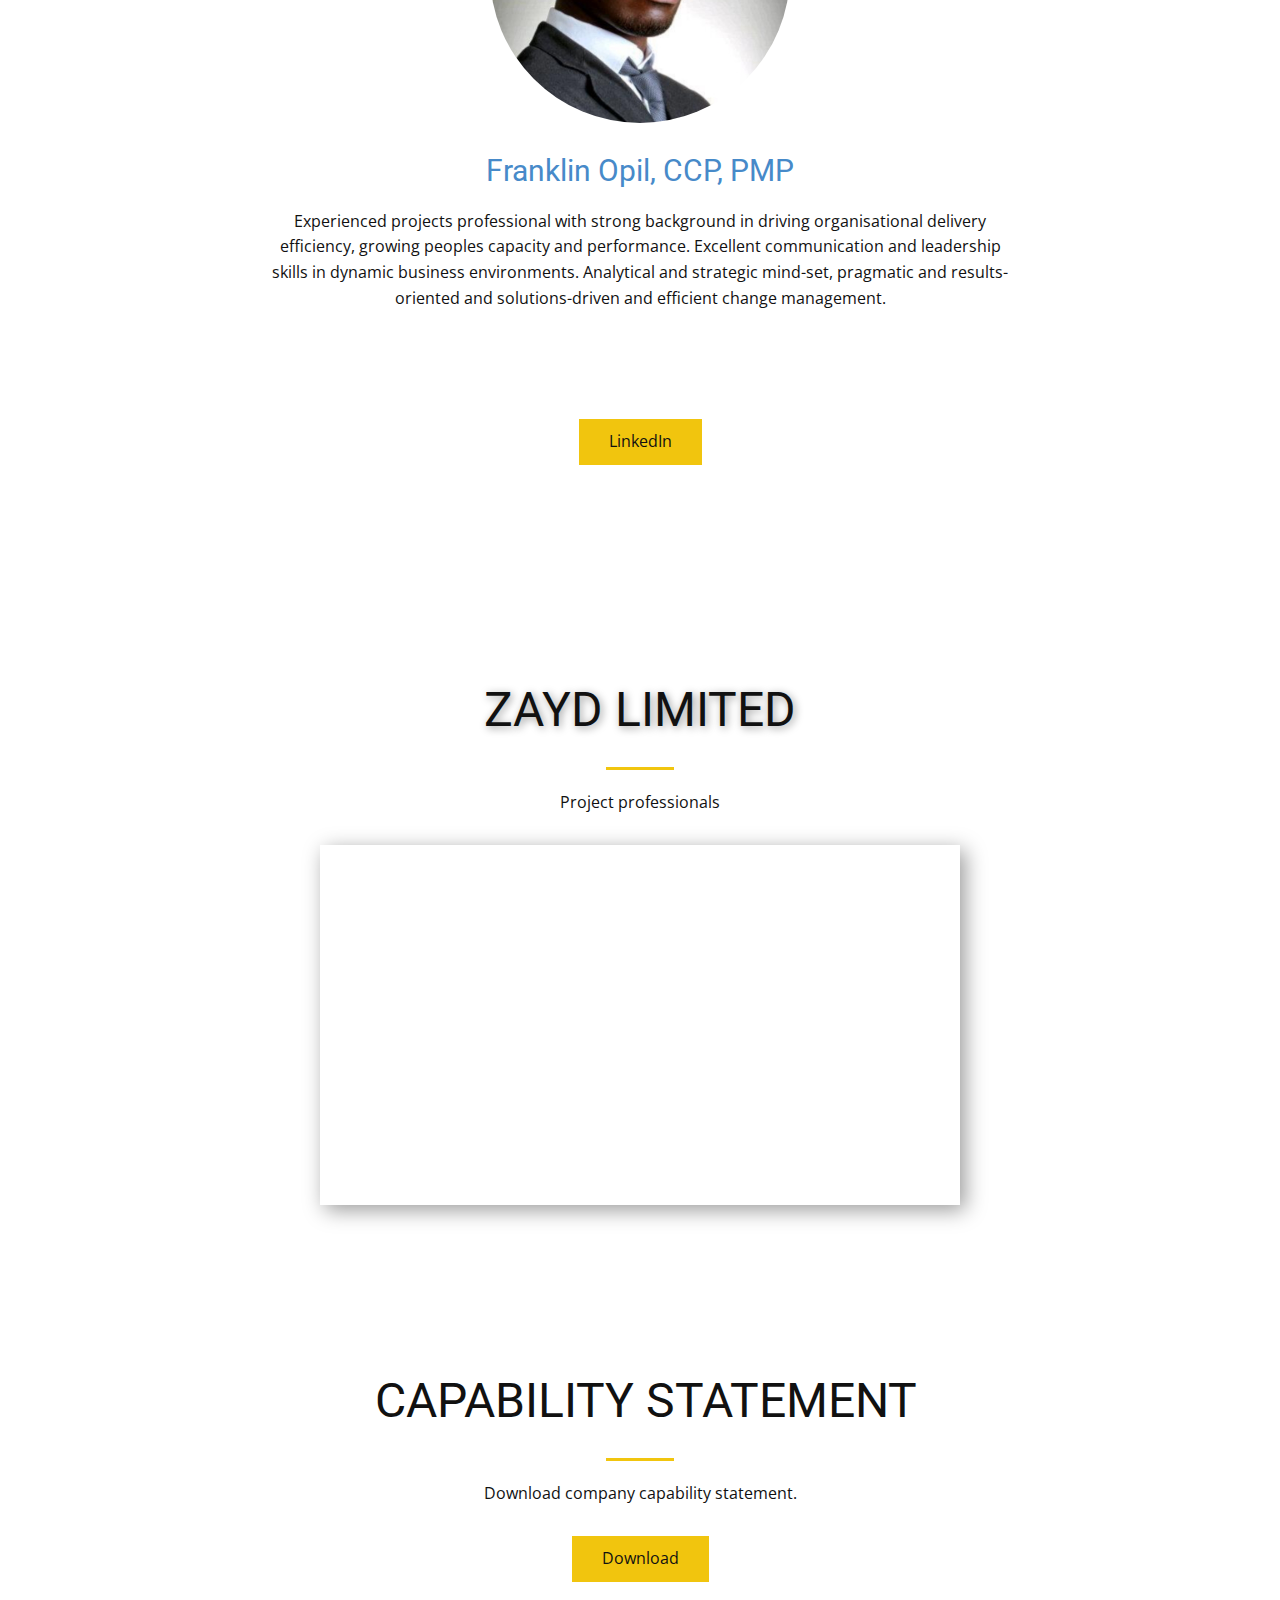
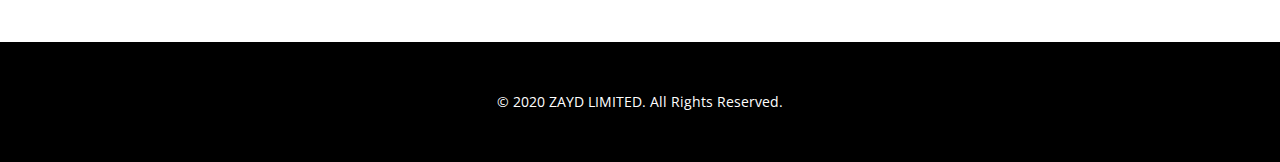
<file: WHO-WE-ARE.html>
<!DOCTYPE html>
<html style="font-size: 16px;">
  <head>
    <meta name="viewport" content="width=device-width, initial-scale=1.0">
    <meta charset="utf-8">
    <meta name="keywords" content="">
    <meta name="description" content="">
    <meta name="page_type" content="np-template-header-footer-from-plugin">
    <title>WHO WE ARE</title>
    <link rel="stylesheet" href="nicepage.css" media="screen">
<link rel="stylesheet" href="WHO-WE-ARE.css" media="screen">
    <script class="u-script" type="text/javascript" src="jquery.js" defer=""></script>
    <script class="u-script" type="text/javascript" src="nicepage.js" defer=""></script>
    <meta name="generator" content="Nicepage 2.26.5, nicepage.com">
    <link rel="icon" href="images/favicon.ico">
    <link id="u-theme-google-font" rel="stylesheet" href="https://fonts.googleapis.com/css?family=Roboto:100,100i,300,300i,400,400i,500,500i,700,700i,900,900i|Open+Sans:300,300i,400,400i,600,600i,700,700i,800,800i">
    
    
    
    
    
    
    <script type="application/ld+json">{
		"@context": "http://schema.org",
		"@type": "Organization",
		"name": "ZAYD LIMITED",
		"url": "index.html",
		"logo": "images/zaydlogo.png"
}</script>
    <meta property="og:title" content="WHO WE ARE">
    <meta property="og:type" content="website">
    <meta name="theme-color" content="#478ac9">
    <link rel="canonical" href="index.html">
    <meta property="og:url" content="index.html">
  </head>
  <body class="u-body"><header class="u-black u-clearfix u-header u-sticky u-header" id="sec-99cb"><div class="u-clearfix u-sheet u-sheet-1">
        <a href="HOME.html" class="u-image u-logo u-image-1" title="HOME">
          <img src="images/zaydlogo.png" class="u-logo-image u-logo-image-1" data-image-width="65.2">
        </a>
        <nav class="u-menu u-menu-dropdown u-offcanvas u-menu-1">
          <div class="menu-collapse" style="font-size: 1rem; letter-spacing: 0;">
            <a class="u-button-style u-custom-left-right-menu-spacing u-custom-padding-bottom u-custom-top-bottom-menu-spacing u-nav-link u-text-active-palette-3-base u-text-hover-palette-2-base" href="#">
              <svg><use xmlns:xlink="http://www.w3.org/1999/xlink" xlink:href="#menu-hamburger"></use></svg>
              <svg version="1.1" xmlns="http://www.w3.org/2000/svg" xmlns:xlink="http://www.w3.org/1999/xlink"><defs><symbol id="menu-hamburger" viewBox="0 0 16 16" style="width: 16px; height: 16px;"><rect y="1" width="16" height="2"></rect><rect y="7" width="16" height="2"></rect><rect y="13" width="16" height="2"></rect>
</symbol>
</defs></svg>
            </a>
          </div>
          <div class="u-custom-menu u-nav-container">
            <ul class="u-nav u-unstyled u-nav-1"><li class="u-nav-item"><a class="u-button-style u-nav-link u-text-active-palette-3-base u-text-hover-palette-2-base" href="HOME.html" style="padding: 10px 20px;">HOME</a>
</li><li class="u-nav-item"><a class="u-button-style u-nav-link u-text-active-palette-3-base u-text-hover-palette-2-base" href="WHO-WE-ARE.html" style="padding: 10px 20px;">WHO WE ARE</a>
</li><li class="u-nav-item"><a class="u-button-style u-nav-link u-text-active-palette-3-base u-text-hover-palette-2-base" href="WHAT-WE-DO.html" style="padding: 10px 20px;">WHAT WE DO</a>
</li><li class="u-nav-item"><a class="u-button-style u-nav-link u-text-active-palette-3-base u-text-hover-palette-2-base" href="OUR-EXPERIENCE.html" style="padding: 10px 20px;">OUR EXPERIENCE</a>
</li></ul>
          </div>
          <div class="u-custom-menu u-nav-container-collapse">
            <div class="u-black u-container-style u-inner-container-layout u-opacity u-opacity-95 u-sidenav">
              <div class="u-menu-close"></div>
              <ul class="u-align-center u-nav u-popupmenu-items u-unstyled u-nav-2"><li class="u-nav-item"><a class="u-button-style u-nav-link" href="HOME.html" style="padding: 10px 20px;">HOME</a>
</li><li class="u-nav-item"><a class="u-button-style u-nav-link" href="WHO-WE-ARE.html" style="padding: 10px 20px;">WHO WE ARE</a>
</li><li class="u-nav-item"><a class="u-button-style u-nav-link" href="WHAT-WE-DO.html" style="padding: 10px 20px;">WHAT WE DO</a>
</li><li class="u-nav-item"><a class="u-button-style u-nav-link" href="OUR-EXPERIENCE.html" style="padding: 10px 20px;">OUR EXPERIENCE</a>
</li></ul>
            </div>
            <div class="u-black u-menu-overlay u-opacity u-opacity-70"></div>
          </div>
        </nav>
      </div></header>
    <section class="u-align-center u-clearfix u-image u-shading u-section-1" src="" data-image-width="1490" data-image-height="1117" id="sec-4cb4">
      <div class="u-clearfix u-sheet u-valign-middle u-sheet-1">
        <h1 class="u-text u-text-default u-title u-text-1">SERVICE EXCELLENCE</h1>
        <p class="u-large-text u-text u-text-default u-text-variant u-text-2">RIGHT FIRST TIME</p>
      </div>
    </section>
    <section class="u-clearfix u-white u-section-2" id="sec-d881">
      <div class="u-clearfix u-sheet u-sheet-1">
        <div class="u-border-radius-25 u-container-style u-group u-shape-round u-white u-group-1" data-animation-name="rubberBand" data-animation-duration="1000" data-animation-delay="0" data-animation-direction="">
          <div class="u-container-layout u-valign-middle u-container-layout-1">
            <h1 class="u-align-center u-text u-text-1">OUR COMMITMENT</h1>
            <div class="u-border-3 u-border-palette-3-base u-line u-line-horizontal u-line-1"></div>
            <p class="u-text u-text-2">The pursuit of a better way is at the heart of everything we do. This means offering innovative solutions and delivering excellent service to our clients. Our service excellence strategy helps us do this consistently by providing a route map to deliver projects. It is simply about doing things right first time by focusing on quality with the same rigour as we do with health and safety.</p>
          </div>
        </div>
      </div>
    </section>
    <section class="u-align-center u-clearfix u-white u-section-3" id="sec-c881">
      <div class="u-clearfix u-sheet u-sheet-1">
        <div alt="" class="u-image u-image-circle u-image-1"></div>
        <h3 class="u-text u-text-1">
          <a class="u-btn u-button-style u-none u-text-palette-1-base u-btn-1" href="#">Franklin Opil, CCP, PMP</a>
        </h3>
        <p class="u-text u-text-2">Experienced projects professional with strong background in driving organisational delivery efficiency, growing peoples capacity and performance. Excellent communication and leadership skills in dynamic business environments. Analytical and strategic mind-set, pragmatic and results-oriented and solutions-driven and efficient change management.<br>
        </p>
        <a href="https://www.linkedin.com/in/franklin-opil-ccp-pmp-ba602037/" class="u-btn u-button-style u-palette-3-base u-btn-2">LinkedIn</a>
      </div>
    </section>
    <section class="u-align-center u-clearfix u-white u-section-4" id="sec-99b9">
      <div class="u-clearfix u-sheet u-valign-middle u-sheet-1">
        <h1 class="u-align-center u-text u-text-1">ZAYD LIMITED</h1>
        <div class="u-border-3 u-border-palette-3-base u-line u-line-horizontal u-line-1"></div>
        <p class="u-text u-text-2">Project professionals</p>
        <div class="u-expanded-width-sm u-expanded-width-xs u-video u-video-1" data-animation-name="lightSpeedIn" data-animation-duration="1000" data-animation-delay="0" data-animation-direction="">
          <div style="position: absolute; width: 100%; height: 100%; left: 0; top: 0;" class="embed-responsive">
            <iframe style="position: absolute;top: 0;left: 0;width: 100%;height: 100%;" class="embed-responsive-item" src="https://www.youtube.com/embed/XwjcYEMEB0A?mute=0&amp;showinfo=0&amp;controls=0&amp;start=0" frameborder="0" allowfullscreen=""></iframe>
          </div>
        </div>
      </div>
    </section>
    <section class="u-align-center u-clearfix u-white u-section-5" id="sec-13bd">
      <div class="u-clearfix u-sheet u-valign-middle u-sheet-1">
        <h1 class="u-align-center u-text u-text-1">&nbsp;CAPABILITY STATEMENT</h1>
        <div class="u-border-3 u-border-palette-3-base u-line u-line-horizontal u-line-1"></div>
        <p class="u-text u-text-2">Download company capability statement.</p>
        <a href="files/CapabilityStatement.pdf" class="u-btn u-button-style u-file-link u-palette-3-base u-btn-1">Download</a>
      </div>
    </section>
    
    
    <footer class="u-align-center u-black u-clearfix u-footer u-footer" id="sec-6376"><div class="u-clearfix u-sheet u-sheet-1">
        <p class="u-small-text u-text u-text-variant u-text-1">© 2020 ZAYD LIMITED. All Rights Reserved.</p>
      </div></footer><span style="height: 64px; width: 64px; margin-left: 0; margin-right: auto; margin-top: 0; background-image: none; right: 20px; bottom: 20px" class="u-back-to-top u-icon u-icon-circle u-opacity u-opacity-85 u-palette-3-base u-spacing-15" data-href="#">
        <svg class="u-svg-link" preserveAspectRatio="xMidYMin slice" viewBox="0 0 551.13 551.13"><use xmlns:xlink="http://www.w3.org/1999/xlink" xlink:href="#svg-1d98"></use></svg>
        <svg class="u-svg-content" enable-background="new 0 0 551.13 551.13" viewBox="0 0 551.13 551.13" xmlns="http://www.w3.org/2000/svg" id="svg-1d98"><path d="m275.565 189.451 223.897 223.897h51.668l-275.565-275.565-275.565 275.565h51.668z"></path></svg>
    </span>
  </body>
</html>
</file>
<file: HOME.css>
.u-section-1 {background-image: linear-gradient(0deg, rgba(0,0,0,0.4), rgba(0,0,0,0.4)), url("images/zaydhomeimage.png"); background-position: 50% 50%}
.u-section-1 .u-sheet-1 {min-height: 800px}
.u-section-1 .u-text-1 {font-weight: 700; margin: 60px auto 0}
.u-section-1 .u-text-2 {margin: 30px auto 60px} 

@media (max-width: 1199px){ .u-section-1 .u-sheet-1 {min-height: 660px} }

@media (max-width: 991px){ .u-section-1 .u-sheet-1 {min-height: 506px} }

@media (max-width: 767px){ .u-section-1 .u-sheet-1 {min-height: 380px} }

@media (max-width: 575px){ .u-section-1 .u-sheet-1 {min-height: 287px} }.u-section-2 .u-sheet-1 {min-height: 634px}
.u-section-2 .u-text-1 {width: 615px; font-weight: 700; background-image: none; animation-duration: 1000ms; margin: 60px auto 0}
.u-section-2 .u-line-1 {width: 68px; transform-origin: left center 0; height: 3px; margin: 30px auto 0}
.u-section-2 .u-layout-wrap-1 {width: 1140px; margin: 30px 0 60px}
.u-section-2 .u-layout-cell-1 {min-height: 358px; animation-duration: 1500ms}
.u-section-2 .u-container-layout-1 {box-shadow: 5px 5px 20px 0 rgba(0,0,0,0.4); padding: 30px}
.u-section-2 .u-icon-1 {height: 90px; width: 90px; margin: 0 auto}
.u-section-2 .u-text-2 {font-size: 1.875rem; margin: 30px 0 0}
.u-section-2 .u-text-3 {margin: 20px 0 0}
.u-section-2 .u-btn-1 {background-image: none; border-style: none none solid; text-transform: uppercase; font-size: 0.875rem; letter-spacing: 1px; margin: 25px auto 0 85px; padding: 0}
.u-section-2 .u-layout-cell-2 {min-height: 358px; background-position: 0% 0%; animation-duration: 1500ms}
.u-section-2 .u-container-layout-2 {box-shadow: 5px 5px 20px 0 rgba(0,0,0,0.4); padding: 30px}
.u-section-2 .u-icon-2 {height: 90px; width: 90px; margin: 0 auto}
.u-section-2 .u-text-4 {font-size: 1.875rem; text-transform: none; margin: 30px 0 0}
.u-section-2 .u-text-5 {margin: 20px 0 0}
.u-section-2 .u-btn-2 {background-image: none; border-style: none none solid; text-transform: uppercase; font-size: 0.875rem; letter-spacing: 1px; margin: 25px auto 0; padding: 0}
.u-section-2 .u-layout-cell-3 {min-height: 358px; background-position: 0% 0%; animation-duration: 1500ms}
.u-section-2 .u-container-layout-3 {box-shadow: 5px 5px 20px 0 rgba(0,0,0,0.4); padding: 30px}
.u-section-2 .u-icon-3 {height: 90px; width: 90px; margin: 0 auto}
.u-section-2 .u-text-6 {font-size: 1.875rem; margin: 30px 0 0}
.u-section-2 .u-text-7 {margin: 20px 0 0}
.u-section-2 .u-btn-3 {background-image: none; border-style: none none solid; text-transform: uppercase; font-size: 0.875rem; letter-spacing: 1px; margin: 25px auto 0; padding: 0} 

@media (max-width: 1199px){ .u-section-2 .u-sheet-1 {min-height: 500px}
.u-section-2 .u-layout-wrap-1 {width: 940px}
.u-section-2 .u-layout-cell-1 {min-height: 295px}
.u-section-2 .u-btn-1 {margin-left: 35px}
.u-section-2 .u-layout-cell-2 {min-height: 295px}
.u-section-2 .u-layout-cell-3 {min-height: 295px} }

@media (max-width: 991px){ .u-section-2 .u-sheet-1 {min-height: 383px}
.u-section-2 .u-layout-wrap-1 {width: 720px}
.u-section-2 .u-layout-cell-1 {min-height: 100px}
.u-section-2 .u-layout-cell-2 {min-height: 100px}
.u-section-2 .u-layout-cell-3 {min-height: 100px} }

@media (max-width: 767px){ .u-section-2 .u-sheet-1 {min-height: 287px}
.u-section-2 .u-text-1 {width: 540px}
.u-section-2 .u-layout-wrap-1 {width: 540px}
.u-section-2 .u-container-layout-1 {padding-left: 10px; padding-right: 10px}
.u-section-2 .u-btn-1 {margin-left: auto}
.u-section-2 .u-container-layout-2 {padding-left: 10px; padding-right: 10px}
.u-section-2 .u-container-layout-3 {padding-left: 10px; padding-right: 10px} }

@media (max-width: 575px){ .u-section-2 .u-sheet-1 {min-height: 181px}
.u-section-2 .u-text-1 {width: 340px}
.u-section-2 .u-layout-wrap-1 {width: 340px} }.u-section-3 {background-image: none}
.u-section-3 .u-sheet-1 {min-height: 754px}
.u-section-3 .u-text-1 {font-weight: 700; margin: 60px auto 0}
.u-section-3 .u-line-1 {width: 68px; height: 3px; margin: 30px auto 0}
.u-section-3 .u-slider-1 {margin-top: 20px; margin-bottom: 0; min-height: 453px; box-shadow: 5px 5px 20px 0 rgba(0,0,0,0.4)}
.u-section-3 .u-carousel-indicators-1 {position: absolute; bottom: 10px}
.u-section-3 .u-container-layout-1 {padding: 30px 55px}
.u-section-3 .u-gallery-1 {height: 354px; width: 904px; grid-gap: 10px; margin: 0 auto}
.u-section-3 .u-gallery-inner-1 {grid-template-columns: repeat(3, auto); grid-gap: 10px}
.u-section-3 .u-gallery-item-1 {box-shadow: 5px 5px 20px 0 rgba(0,0,0,0.4)}
.u-section-3 .u-back-slide-1 {transition-duration: 1s}
.u-section-3 .u-over-slide-1 {background-image: linear-gradient(0deg, rgba(0,0,0,0.2), rgba(0,0,0,0.2)); padding: 20px}
.u-section-3 .u-gallery-item-2 {box-shadow: 5px 5px 20px 0 rgba(0,0,0,0.4)}
.u-section-3 .u-back-slide-2 {transition-duration: 1s}
.u-section-3 .u-over-slide-2 {background-image: linear-gradient(0deg, rgba(0,0,0,0.2), rgba(0,0,0,0.2)); padding: 20px}
.u-section-3 .u-gallery-item-3 {box-shadow: 5px 5px 20px 0 rgba(0,0,0,0.4)}
.u-section-3 .u-back-slide-3 {transition-duration: 1s}
.u-section-3 .u-over-slide-3 {background-image: linear-gradient(0deg, rgba(0,0,0,0.2), rgba(0,0,0,0.2)); padding: 20px}
.u-section-3 .u-container-layout-2 {padding: 30px}
.u-section-3 .u-gallery-2 {height: 354px; width: 904px; grid-gap: 10px; margin: 0 auto}
.u-section-3 .u-gallery-inner-2 {grid-template-columns: repeat(3, auto); grid-gap: 10px}
.u-section-3 .u-back-slide-4 {transition-duration: 1s}
.u-section-3 .u-over-slide-4 {background-image: linear-gradient(0deg, rgba(0,0,0,0.2), rgba(0,0,0,0.2)); padding: 20px}
.u-section-3 .u-back-slide-5 {transition-duration: 1s}
.u-section-3 .u-over-slide-5 {background-image: linear-gradient(0deg, rgba(0,0,0,0.2), rgba(0,0,0,0.2)); padding: 20px}
.u-section-3 .u-back-slide-6 {transition-duration: 1s}
.u-section-3 .u-over-slide-6 {background-image: linear-gradient(0deg, rgba(0,0,0,0.2), rgba(0,0,0,0.2)); padding: 20px}
.u-section-3 .u-carousel-control-1 {background-image: none; width: 75px; height: 75px; box-shadow: 5px 5px 20px 0 rgba(0,0,0,0.4)}
.u-section-3 .u-carousel-control-2 {background-image: none; width: 75px; height: 75px; box-shadow: 5px 5px 20px 0 rgba(0,0,0,0.4)} 

@media (max-width: 1199px){ .u-section-3 .u-sheet-1 {min-height: 669px}
.u-section-3 .u-slider-1 {height: auto}
.u-section-3 .u-container-layout-1 {padding-left: 60px; padding-right: 60px}
.u-section-3 .u-gallery-1 {height: 393px; grid-template-columns: repeat(3, auto); margin-right: initial; margin-left: initial; width: auto}
.u-section-3 .u-container-layout-2 {padding-left: 60px; padding-right: 60px}
.u-section-3 .u-gallery-2 {height: 393px; grid-template-columns: repeat(3, auto); margin-right: initial; margin-left: initial; width: auto} }

@media (max-width: 991px){ .u-section-3 .u-sheet-1 {min-height: 835px}
.u-section-3 .u-gallery-1 {height: 680px; grid-template-columns: repeat(2, auto); width: auto; margin-right: initial; margin-left: initial}
.u-section-3 .u-gallery-inner-1 {grid-template-columns: repeat(2, auto)}
.u-section-3 .u-container-layout-2 {padding-right: 65px}
.u-section-3 .u-gallery-2 {height: 680px; grid-template-columns: repeat(2, auto); width: auto; margin-right: initial; margin-left: initial}
.u-section-3 .u-gallery-inner-2 {grid-template-columns: repeat(2, auto)} }

@media (max-width: 767px){ .u-section-3 .u-container-layout-1 {padding-left: 10px; padding-right: 10px}
.u-section-3 .u-gallery-1 {height: 1607px; grid-template-columns: repeat(1, auto); width: auto; margin-right: initial; margin-left: initial}
.u-section-3 .u-gallery-inner-1 {grid-template-columns: repeat(1, auto)}
.u-section-3 .u-container-layout-2 {padding-left: 10px; padding-right: 10px}
.u-section-3 .u-gallery-2 {height: 1607px; grid-template-columns: repeat(1, auto); width: auto; margin-right: initial; margin-left: initial}
.u-section-3 .u-gallery-inner-2 {grid-template-columns: repeat(1, auto)} }

@media (max-width: 575px){ .u-section-3 .u-sheet-1 {min-height: 1251px}
.u-section-3 .u-gallery-1 {height: 989px; width: auto; margin-right: initial; margin-left: initial}
.u-section-3 .u-gallery-2 {height: 989px; width: auto; margin-right: initial; margin-left: initial} }.u-section-4 {background-image: none}
.u-section-4 .u-sheet-1 {min-height: 327px}
.u-section-4 .u-text-1 {font-weight: 700; width: 680px; margin: 53px auto 0}
.u-section-4 .u-line-1 {width: 68px; height: 2px; transform-origin: center top 0; margin: 30px auto 0}
.u-section-4 .u-text-2 {width: 680px; margin: 20px auto 0}
.u-section-4 .u-btn-1 {background-image: none; border-style: none; margin: 44px auto 53px 502px} 

@media (max-width: 1199px){ .u-section-4 .u-btn-1 {align-self: center; margin-left: auto} }

@media (max-width: 991px){ .u-section-4 .u-btn-1 {width: 112px} }

@media (max-width: 767px){ .u-section-4 .u-text-1 {width: 540px}
.u-section-4 .u-text-2 {width: 540px}
.u-section-4 .u-btn-1 {margin-left: 202px} }

@media (max-width: 575px){ .u-section-4 .u-text-1 {width: 340px}
.u-section-4 .u-text-2 {margin-left: 0; margin-right: 0; width: 340px}
.u-section-4 .u-btn-1 {margin-left: 102px} }
</file>
<file: OUR-EXPERIENCE.css>
.u-section-1-1 {background-image: linear-gradient(0deg, rgba(0,0,0,0.5), rgba(0,0,0,0.5)), url("images/regis.png"); background-position: 50% 50%}
.u-section-1-1 .u-sheet-1 {min-height: 800px}
.u-section-1-1 .u-text-1 {font-weight: 700; margin: 60px auto} 

@media (max-width: 1199px){ .u-section-1-1 .u-sheet-1 {min-height: 660px} }

@media (max-width: 991px){ .u-section-1-1 .u-sheet-1 {min-height: 506px} }

@media (max-width: 767px){ .u-section-1-1 .u-sheet-1 {min-height: 380px} }

@media (max-width: 575px){ .u-section-1-1 .u-sheet-1 {min-height: 287px} }.u-section-1-2 {background-image: linear-gradient(0deg, rgba(0,0,0,0.5), rgba(0,0,0,0.5)), url("images/nakheel.png"); background-position: 50% 50%}
.u-section-1-2 .u-sheet-1 {min-height: 800px}
.u-section-1-2 .u-text-1 {text-transform: uppercase; margin: 60px auto} 

@media (max-width: 1199px){ .u-section-1-2 .u-sheet-1 {min-height: 660px} }

@media (max-width: 991px){ .u-section-1-2 .u-sheet-1 {min-height: 506px} }

@media (max-width: 767px){ .u-section-1-2 .u-sheet-1 {min-height: 380px} }

@media (max-width: 575px){ .u-section-1-2 .u-sheet-1 {min-height: 287px} }.u-section-1-3 {background-image: linear-gradient(0deg, rgba(0,0,0,0.5), rgba(0,0,0,0.5)), url("images/tworivers.png"); background-position: 50% 50%}
.u-section-1-3 .u-sheet-1 {min-height: 800px}
.u-section-1-3 .u-text-1 {font-weight: 700; margin: 60px auto} 

@media (max-width: 1199px){ .u-section-1-3 .u-sheet-1 {min-height: 660px} }

@media (max-width: 991px){ .u-section-1-3 .u-sheet-1 {min-height: 506px} }

@media (max-width: 767px){ .u-section-1-3 .u-sheet-1 {min-height: 380px} }

@media (max-width: 575px){ .u-section-1-3 .u-sheet-1 {min-height: 287px} }.u-block-88cd-1 {background-image: linear-gradient(0deg, rgba(0,0,0,0.55), rgba(0,0,0,0.55)), url("[data-uri]"); background-position: 50% 50%}
.u-block-88cd-2 {position: absolute; bottom: 10px}
.u-block-88cd-5 {position: absolute; left: 0; width: 65px; height: 65px; right: auto}
.u-block-88cd-4 {position: absolute; right: 0}.u-section-2 {background-image: none}
.u-section-2 .u-sheet-1 {min-height: 1380px}
.u-section-2 .u-line-1 {width: 68px; transform-origin: left center 0; height: 3px; position: absolute; top: 122px; animation-duration: 1000ms; margin: 0 auto}
.u-section-2 .u-text-1 {font-weight: 700; width: 382px; margin: 55px auto 0}
.u-section-2 .u-list-1 {width: 1140px; margin-top: 43px; margin-bottom: 55px; min-height: 583px; grid-gap: 21px 21px; grid-template-columns: calc(33.3333% - 14px) calc(33.3333% - 14px) calc(33.3333% - 14px); grid-template-rows: auto auto}
.u-section-2 .u-list-item-1 {animation-duration: 1000ms; box-shadow: 5px 5px 20px 0 rgba(0,0,0,0.4)}
.u-section-2 .u-container-layout-1 {padding: 30px}
.u-section-2 .u-text-2 {margin-top: 0; font-weight: 700; margin-bottom: 0}
.u-section-2 .u-line-2 {height: 4px; transform-origin: left center; margin: 20px auto 0 0}
.u-section-2 .u-image-1 {width: 303px; height: 160px; margin: 30px auto 0 0}
.u-section-2 .u-text-3 {margin: 20px 35px 0 0}
.u-section-2 .u-btn-1 {background-image: none; border-style: none; font-size: 0.875rem; text-transform: uppercase; letter-spacing: 1px; margin: 20px 0 0}
.u-section-2 .u-list-item-2 {animation-duration: 1000ms; box-shadow: 5px 5px 20px 0 rgba(0,0,0,0.4)}
.u-section-2 .u-container-layout-2 {padding: 30px}
.u-section-2 .u-text-4 {margin-top: 0; font-weight: 700; margin-bottom: 0}
.u-section-2 .u-line-3 {height: 4px; transform-origin: left center; margin: 20px auto 0 0}
.u-section-2 .u-image-2 {width: 303px; height: 160px; margin: 30px auto 0 0}
.u-section-2 .u-text-5 {margin: 20px 35px 0 0}
.u-section-2 .u-btn-2 {background-image: none; border-style: none; font-size: 0.875rem; text-transform: uppercase; letter-spacing: 1px; margin: 20px 0 0}
.u-section-2 .u-list-item-3 {animation-duration: 1000ms; box-shadow: 5px 5px 20px 0 rgba(0,0,0,0.4)}
.u-section-2 .u-container-layout-3 {padding: 30px}
.u-section-2 .u-text-6 {margin-top: 0; font-weight: 700; margin-bottom: 0}
.u-section-2 .u-line-4 {height: 4px; transform-origin: left center; margin: 20px auto 0 0}
.u-section-2 .u-image-3 {width: 303px; height: 160px; margin: 30px auto 0 0}
.u-section-2 .u-text-7 {margin: 20px 35px 0 0}
.u-section-2 .u-btn-3 {background-image: none; border-style: none; font-size: 0.875rem; text-transform: uppercase; letter-spacing: 1px; margin: 20px 0 0}
.u-section-2 .u-list-item-4 {animation-duration: 1000ms; box-shadow: 5px 5px 20px 0 rgba(0,0,0,0.4)}
.u-section-2 .u-container-layout-4 {padding: 30px}
.u-section-2 .u-text-8 {margin-top: 0; margin-bottom: 0; font-weight: 700}
.u-section-2 .u-line-5 {height: 4px; transform-origin: left center; margin: 20px auto 0 0}
.u-section-2 .u-image-4 {width: 303px; height: 160px; margin: 30px auto 0 0}
.u-section-2 .u-text-9 {margin: 20px 35px 0 0}
.u-section-2 .u-btn-4 {background-image: none; border-style: none; font-size: 0.875rem; text-transform: uppercase; letter-spacing: 1px; margin: 20px 0 0}
.u-section-2 .u-list-item-5 {animation-duration: 1000ms; box-shadow: 5px 5px 20px 0 rgba(0,0,0,0.4)}
.u-section-2 .u-container-layout-5 {padding: 30px}
.u-section-2 .u-text-10 {margin-top: 0; font-weight: 700; margin-bottom: 0}
.u-section-2 .u-line-6 {height: 4px; transform-origin: left center; margin: 20px auto 0 0}
.u-section-2 .u-image-5 {width: 303px; height: 160px; margin: 30px auto 0 0}
.u-section-2 .u-text-11 {margin: 20px 35px 0 0}
.u-section-2 .u-btn-5 {margin-left: 0; background-image: none; border-style: none; font-size: 0.875rem; text-transform: uppercase; letter-spacing: 1px; margin-right: 0; margin-bottom: 0}
.u-section-2 .u-list-item-6 {animation-duration: 1000ms; box-shadow: 5px 5px 20px 0 rgba(0,0,0,0.4)}
.u-section-2 .u-container-layout-6 {padding: 30px}
.u-section-2 .u-text-12 {margin-top: 0; font-weight: 700; margin-bottom: 0}
.u-section-2 .u-line-7 {height: 4px; transform-origin: left center; margin: 20px auto 0 0}
.u-section-2 .u-image-6 {width: 303px; height: 160px; margin: 30px auto 0 0}
.u-section-2 .u-text-13 {margin: 20px 35px 0 0}
.u-section-2 .u-btn-6 {background-image: none; border-style: none; font-size: 0.875rem; text-transform: uppercase; letter-spacing: 1px; margin: 20px 0 0} 

@media (max-width: 1199px){ .u-section-2 .u-sheet-1 {min-height: 1278px}
.u-section-2 .u-line-1 {left: 320px}
.u-section-2 .u-list-1 {width: 940px; min-height: 481px; grid-template-columns: repeat(3, calc(33.333333333333336% - 14px))}
.u-section-2 .u-line-2 {margin-right: initial; margin-left: initial}
.u-section-2 .u-image-1 {margin-right: initial; margin-left: initial; width: auto}
.u-section-2 .u-text-3 {margin-right: auto}
.u-section-2 .u-btn-1 {width: 157px; height: 42px}
.u-section-2 .u-list-item-2 {background-size: auto}
.u-section-2 .u-line-3 {margin-right: initial; margin-left: initial}
.u-section-2 .u-image-2 {margin-right: initial; margin-left: initial; width: auto}
.u-section-2 .u-text-5 {margin-right: auto}
.u-section-2 .u-btn-2 {width: 157px; height: 42px}
.u-section-2 .u-list-item-3 {background-size: auto}
.u-section-2 .u-line-4 {margin-right: initial; margin-left: initial}
.u-section-2 .u-image-3 {margin-right: initial; margin-left: initial; width: auto}
.u-section-2 .u-text-7 {margin-right: auto}
.u-section-2 .u-btn-3 {width: 157px; height: 42px}
.u-section-2 .u-list-item-4 {background-size: auto}
.u-section-2 .u-line-5 {margin-right: initial; margin-left: initial}
.u-section-2 .u-image-4 {margin-right: initial; margin-left: initial; width: auto}
.u-section-2 .u-text-9 {margin-right: auto}
.u-section-2 .u-btn-4 {width: 157px; height: 42px}
.u-section-2 .u-list-item-5 {background-size: auto}
.u-section-2 .u-line-6 {margin-right: initial; margin-left: initial}
.u-section-2 .u-image-5 {margin-right: initial; margin-left: initial; width: auto}
.u-section-2 .u-text-11 {margin-right: auto}
.u-section-2 .u-btn-5 {width: 157px; height: 42px}
.u-section-2 .u-list-item-6 {background-size: auto}
.u-section-2 .u-line-7 {margin-right: initial; margin-left: initial}
.u-section-2 .u-image-6 {margin-right: initial; margin-left: initial; width: auto}
.u-section-2 .u-text-13 {margin-right: auto}
.u-section-2 .u-btn-6 {width: 157px; height: 42px} }

@media (max-width: 991px){ .u-section-2 .u-sheet-1 {min-height: 1176px}
.u-section-2 .u-list-1 {width: 720px; min-height: 828px; grid-template-columns: repeat(2, calc(((100% - 720px) / 2)  + 349px))} }

@media (max-width: 767px){ .u-section-2 .u-line-1 {margin-top: 60px}
.u-section-2 .u-list-1 {width: 540px; grid-template-columns: repeat(1, calc(100% - 0))} }

@media (max-width: 575px){ .u-section-2 .u-text-1 {width: 340px}
.u-section-2 .u-list-1 {width: 340px; grid-template-columns: 100%}
.u-section-2 .u-container-layout-1 {padding-left: 20px; padding-right: 20px}
.u-section-2 .u-image-1 {height: 158px; width: auto; margin-right: initial; margin-left: initial}
.u-section-2 .u-container-layout-2 {padding-left: 20px; padding-right: 20px}
.u-section-2 .u-image-2 {height: 158px; width: auto; margin-right: initial; margin-left: initial}
.u-section-2 .u-container-layout-3 {padding-left: 20px; padding-right: 20px}
.u-section-2 .u-image-3 {height: 158px; width: auto; margin-right: initial; margin-left: initial}
.u-section-2 .u-container-layout-4 {padding-left: 20px; padding-right: 20px}
.u-section-2 .u-image-4 {height: 158px; width: auto; margin-right: initial; margin-left: initial}
.u-section-2 .u-container-layout-5 {padding-left: 20px; padding-right: 20px}
.u-section-2 .u-image-5 {height: 158px; width: auto; margin-right: initial; margin-left: initial}
.u-section-2 .u-container-layout-6 {padding-left: 20px; padding-right: 20px}
.u-section-2 .u-image-6 {height: 158px; width: auto; margin-right: initial; margin-left: initial} }
</file>
<file: WHAT-WE-DO.css>
.u-section-1-1 {background-image: linear-gradient(0deg, rgba(0,0,0,0.5), rgba(0,0,0,0.5)), url("images/Quantity-Surveyor.png"); background-position: 50% 50%}
.u-section-1-1 .u-sheet-1 {min-height: 800px}
.u-section-1-1 .u-text-1 {margin: 60px auto} 

@media (max-width: 1199px){ .u-section-1-1 .u-sheet-1 {min-height: 660px} }

@media (max-width: 991px){ .u-section-1-1 .u-sheet-1 {min-height: 506px} }

@media (max-width: 767px){ .u-section-1-1 .u-sheet-1 {min-height: 380px} }

@media (max-width: 575px){ .u-section-1-1 .u-sheet-1 {min-height: 287px} }.u-section-1-2 {background-image: linear-gradient(0deg, rgba(0,0,0,0.5), rgba(0,0,0,0.5)), url("images/projectmanagement.jpg"); background-position: 50% 50%}
.u-section-1-2 .u-sheet-1 {min-height: 800px}
.u-section-1-2 .u-text-1 {margin: 60px auto} 

@media (max-width: 1199px){ .u-section-1-2 .u-sheet-1 {min-height: 660px}
.u-section-1-2 .u-text-1 {width: 0} }

@media (max-width: 991px){ .u-section-1-2 .u-sheet-1 {min-height: 506px} }

@media (max-width: 767px){ .u-section-1-2 .u-sheet-1 {min-height: 380px} }

@media (max-width: 575px){ .u-section-1-2 .u-sheet-1 {min-height: 287px} }.u-section-1-3 {background-image: linear-gradient(0deg, rgba(0,0,0,0.5), rgba(0,0,0,0.5)), url("images/programmemanagement.jpg"); background-position: 50% 50%}
.u-section-1-3 .u-sheet-1 {min-height: 800px}
.u-section-1-3 .u-text-1 {margin: 60px auto} 

@media (max-width: 1199px){ .u-section-1-3 .u-sheet-1 {min-height: 660px} }

@media (max-width: 991px){ .u-section-1-3 .u-sheet-1 {min-height: 506px} }

@media (max-width: 767px){ .u-section-1-3 .u-sheet-1 {min-height: 380px} }

@media (max-width: 575px){ .u-section-1-3 .u-sheet-1 {min-height: 287px} }.u-section-1-4 {background-image: linear-gradient(0deg, rgba(0,0,0,0.5), rgba(0,0,0,0.5)), url("images/constructionmanagement.jpg"); background-position: 50% 50%}
.u-section-1-4 .u-sheet-1 {min-height: 800px}
.u-section-1-4 .u-text-1 {margin: 60px auto} 

@media (max-width: 1199px){ .u-section-1-4 .u-sheet-1 {min-height: 660px} }

@media (max-width: 991px){ .u-section-1-4 .u-sheet-1 {min-height: 506px} }

@media (max-width: 767px){ .u-section-1-4 .u-sheet-1 {min-height: 380px} }

@media (max-width: 575px){ .u-section-1-4 .u-sheet-1 {min-height: 287px} }.u-section-1-5 {background-image: linear-gradient(0deg, rgba(0,0,0,0.5), rgba(0,0,0,0.5)), url("images/constructiondelivery.jpg"); background-position: 50% 50%}
.u-section-1-5 .u-sheet-1 {min-height: 800px}
.u-section-1-5 .u-text-1 {margin: 60px auto} 

@media (max-width: 1199px){ .u-section-1-5 .u-sheet-1 {min-height: 660px} }

@media (max-width: 991px){ .u-section-1-5 .u-sheet-1 {min-height: 506px} }

@media (max-width: 767px){ .u-section-1-5 .u-sheet-1 {min-height: 380px} }

@media (max-width: 575px){ .u-section-1-5 .u-sheet-1 {min-height: 287px} }.u-section-1-6 {background-image: linear-gradient(0deg, rgba(0,0,0,0.5), rgba(0,0,0,0.5)), url("images/constructionadvisory.jpg"); background-position: 50% 50%}
.u-section-1-6 .u-sheet-1 {min-height: 800px}
.u-section-1-6 .u-text-1 {margin: 60px auto} 

@media (max-width: 1199px){ .u-section-1-6 .u-sheet-1 {min-height: 660px} }

@media (max-width: 991px){ .u-section-1-6 .u-sheet-1 {min-height: 506px} }

@media (max-width: 767px){ .u-section-1-6 .u-sheet-1 {min-height: 380px} }

@media (max-width: 575px){ .u-section-1-6 .u-sheet-1 {min-height: 287px} }.u-block-bddb-1 {background-image: linear-gradient(0deg, rgba(0,0,0,0.55), rgba(0,0,0,0.55)), url("[data-uri]"); background-position: 50% 50%}
.u-block-bddb-2 {position: absolute; bottom: 10px}
.u-block-bddb-3 {position: absolute; left: 0}
.u-block-bddb-4 {position: absolute; right: 0}.u-section-2 {background-image: none}
.u-section-2 .u-sheet-1 {min-height: 730px}
.u-section-2 .u-layout-wrap-1 {pointer-events: auto; margin: 70px 0}
.u-section-2 .u-layout-cell-1 {min-height: 600px; pointer-events: auto}
.u-section-2 .u-image-1 {background-image: url("images/Quantity-Surveyor.png")}
.u-section-2 .u-container-layout-1 {padding: 30px 60px}
.u-section-2 .u-text-1 {font-weight: 700; margin: 0}
.u-section-2 .u-layout-cell-2 {min-height: 600px; pointer-events: auto; animation-duration: 1000ms}
.u-section-2 .u-container-layout-2 {padding: 30px 60px}
.u-section-2 .u-text-2 {animation-duration: 1000ms; margin: 72px 0 0} 

@media (max-width: 1199px){ .u-section-2 .u-sheet-1 {min-height: 100px}
.u-section-2 .u-layout-wrap-1 {margin-right: initial; margin-left: initial}
.u-section-2 .u-layout-cell-1 {min-height: 495px; background-position: 50% 50%}
.u-section-2 .u-text-1 {margin-top: 13px}
.u-section-2 .u-layout-cell-2 {min-height: 495px}
.u-section-2 .u-text-2 {margin-top: 20px} }

@media (max-width: 991px){ .u-section-2 .u-layout-cell-1 {min-height: 379px}
.u-section-2 .u-container-layout-1 {padding-left: 30px; padding-right: 30px}
.u-section-2 .u-layout-cell-2 {min-height: 100px}
.u-section-2 .u-container-layout-2 {padding-left: 30px; padding-right: 30px} }

@media (max-width: 767px){ .u-section-2 .u-sheet-1 {min-height: 390px}
.u-section-2 .u-layout-cell-1 {min-height: 569px}
.u-section-2 .u-container-layout-1 {padding-left: 10px; padding-right: 10px}
.u-section-2 .u-container-layout-2 {padding-left: 10px; padding-right: 10px} }

@media (max-width: 575px){ .u-section-2 .u-sheet-1 {min-height: 179px}
.u-section-2 .u-layout-cell-1 {min-height: 358px} }.u-section-3 {background-image: none}
.u-section-3 .u-sheet-1 {min-height: 541px}
.u-section-3 .u-layout-wrap-1 {pointer-events: auto; margin: 60px auto 60px 0}
.u-section-3 .u-layout-cell-1 {min-height: 431px; pointer-events: auto; animation-duration: 1000ms}
.u-section-3 .u-container-layout-1 {padding: 30px 60px}
.u-section-3 .u-text-1 {margin: 74px 0 0}
.u-section-3 .u-layout-cell-2 {min-height: 431px; pointer-events: auto}
.u-section-3 .u-image-1 {background-image: url("images/projectmanagement.jpg")}
.u-section-3 .u-container-layout-2 {padding: 30px 60px}
.u-section-3 .u-text-2 {font-weight: 700; margin: 0} 

@media (max-width: 1199px){ .u-section-3 .u-sheet-1 {min-height: 100px}
.u-section-3 .u-layout-wrap-1 {margin-right: initial; margin-left: initial}
.u-section-3 .u-layout-cell-1 {min-height: 355px}
.u-section-3 .u-text-1 {margin-top: 20px}
.u-section-3 .u-layout-cell-2 {min-height: 355px; background-position: 50% 50%} }

@media (max-width: 991px){ .u-section-3 .u-layout-cell-1 {min-height: 100px}
.u-section-3 .u-container-layout-1 {padding-left: 30px; padding-right: 30px}
.u-section-3 .u-layout-cell-2 {min-height: 272px}
.u-section-3 .u-container-layout-2 {padding-left: 30px; padding-right: 30px} }

@media (max-width: 767px){ .u-section-3 .u-container-layout-1 {padding-left: 10px; padding-right: 10px}
.u-section-3 .u-layout-cell-2 {min-height: 408px}
.u-section-3 .u-container-layout-2 {padding-left: 10px; padding-right: 10px} }

@media (max-width: 575px){ .u-section-3 .u-layout-cell-2 {min-height: 257px} }.u-section-4 .u-sheet-1 {min-height: 730px}
.u-section-4 .u-layout-wrap-1 {pointer-events: auto; margin: 70px 0}
.u-section-4 .u-layout-cell-1 {min-height: 600px; pointer-events: auto}
.u-section-4 .u-image-1 {background-image: url("images/programmemanagement.jpg")}
.u-section-4 .u-container-layout-1 {padding: 30px 60px}
.u-section-4 .u-text-1 {font-weight: 700; margin: 0}
.u-section-4 .u-layout-cell-2 {min-height: 600px; pointer-events: auto; animation-duration: 1000ms}
.u-section-4 .u-container-layout-2 {padding: 30px 60px}
.u-section-4 .u-text-2 {margin: 98px 0 0} 

@media (max-width: 1199px){ .u-section-4 .u-sheet-1 {min-height: 100px}
.u-section-4 .u-layout-wrap-1 {margin-right: initial; margin-left: initial}
.u-section-4 .u-layout-cell-1 {min-height: 495px; background-position: 50% 50%}
.u-section-4 .u-layout-cell-2 {min-height: 495px}
.u-section-4 .u-text-2 {margin-top: 20px} }

@media (max-width: 991px){ .u-section-4 .u-layout-cell-1 {min-height: 379px}
.u-section-4 .u-container-layout-1 {padding-left: 30px; padding-right: 30px}
.u-section-4 .u-layout-cell-2 {min-height: 100px}
.u-section-4 .u-container-layout-2 {padding-left: 30px; padding-right: 30px} }

@media (max-width: 767px){ .u-section-4 .u-sheet-1 {min-height: 390px}
.u-section-4 .u-layout-cell-1 {min-height: 569px}
.u-section-4 .u-container-layout-1 {padding-left: 10px; padding-right: 10px}
.u-section-4 .u-container-layout-2 {padding-left: 10px; padding-right: 10px} }

@media (max-width: 575px){ .u-section-4 .u-sheet-1 {min-height: 179px}
.u-section-4 .u-layout-cell-1 {min-height: 358px} }.u-section-5 {background-image: none}
.u-section-5 .u-sheet-1 {min-height: 541px}
.u-section-5 .u-layout-wrap-1 {pointer-events: auto; margin: 60px auto 60px 0}
.u-section-5 .u-layout-cell-1 {min-height: 431px; pointer-events: auto; animation-duration: 1000ms}
.u-section-5 .u-container-layout-1 {padding: 30px 60px}
.u-section-5 .u-text-1 {margin: 98px 0 0}
.u-section-5 .u-layout-cell-2 {min-height: 431px; pointer-events: auto}
.u-section-5 .u-image-1 {background-image: url("images/constructionmanagement.jpg")}
.u-section-5 .u-container-layout-2 {padding: 30px 60px}
.u-section-5 .u-text-2 {font-weight: 700; margin: 171px 0 0} 

@media (max-width: 1199px){ .u-section-5 .u-sheet-1 {min-height: 100px}
.u-section-5 .u-layout-wrap-1 {margin-right: initial; margin-left: initial}
.u-section-5 .u-layout-cell-1 {min-height: 355px}
.u-section-5 .u-text-1 {margin-top: 20px}
.u-section-5 .u-layout-cell-2 {min-height: 355px; background-position: 50% 50%}
.u-section-5 .u-text-2 {margin-top: 0} }

@media (max-width: 991px){ .u-section-5 .u-layout-cell-1 {min-height: 100px}
.u-section-5 .u-container-layout-1 {padding-left: 30px; padding-right: 30px}
.u-section-5 .u-layout-cell-2 {min-height: 272px}
.u-section-5 .u-container-layout-2 {padding-left: 30px; padding-right: 30px} }

@media (max-width: 767px){ .u-section-5 .u-container-layout-1 {padding-left: 10px; padding-right: 10px}
.u-section-5 .u-layout-cell-2 {min-height: 408px}
.u-section-5 .u-container-layout-2 {padding-left: 10px; padding-right: 10px} }

@media (max-width: 575px){ .u-section-5 .u-layout-cell-2 {min-height: 257px} }.u-section-6 {background-image: none}
.u-section-6 .u-sheet-1 {min-height: 600px}
.u-section-6 .u-layout-wrap-1 {pointer-events: auto; margin: 0}
.u-section-6 .u-layout-cell-1 {min-height: 752px}
.u-section-6 .u-image-1 {background-image: url("images/constructiondelivery.jpg")}
.u-section-6 .u-container-layout-1 {padding: 30px 60px}
.u-section-6 .u-text-1 {font-weight: 700; margin: 0}
.u-section-6 .u-layout-cell-2 {min-height: 376px; animation-duration: 1000ms}
.u-section-6 .u-container-layout-2 {padding: 30px 60px}
.u-section-6 .u-text-2 {margin: 0}
.u-section-6 .u-text-3 {margin: 20px 0 0}
.u-section-6 .u-layout-cell-3 {min-height: 376px; animation-duration: 1000ms}
.u-section-6 .u-container-layout-3 {padding: 30px 60px}
.u-section-6 .u-text-4 {margin: 0}
.u-section-6 .u-text-5 {margin: 20px 0 0} 

@media (max-width: 1199px){ .u-section-6 .u-layout-wrap-1 {margin-right: initial; margin-left: initial}
.u-section-6 .u-layout-cell-1 {background-position: 50% 50%; min-height: 618px}
.u-section-6 .u-layout-cell-2 {min-height: 206px}
.u-section-6 .u-layout-cell-3 {min-height: 206px} }

@media (max-width: 991px){ .u-section-6 .u-container-layout-1 {padding-left: 30px; padding-right: 30px}
.u-section-6 .u-container-layout-2 {padding-left: 30px; padding-right: 30px}
.u-section-6 .u-container-layout-3 {padding-left: 30px; padding-right: 30px} }

@media (max-width: 767px){ .u-section-6 .u-sheet-1 {min-height: auto}
.u-section-6 .u-container-layout-1 {padding-left: 10px; padding-right: 10px}
.u-section-6 .u-layout-cell-2 {min-height: auto}
.u-section-6 .u-container-layout-2 {padding-left: 10px; padding-right: 10px}
.u-section-6 .u-layout-cell-3 {min-height: auto}
.u-section-6 .u-container-layout-3 {padding-left: 10px; padding-right: 10px} }.u-section-7 {background-image: none}
.u-section-7 .u-sheet-1 {min-height: 541px}
.u-section-7 .u-layout-wrap-1 {pointer-events: auto; margin: 60px auto 60px 0}
.u-section-7 .u-layout-cell-1 {min-height: 431px; pointer-events: auto; animation-duration: 1000ms}
.u-section-7 .u-container-layout-1 {padding: 30px 60px}
.u-section-7 .u-text-1 {margin: 113px 0 0}
.u-section-7 .u-layout-cell-2 {min-height: 431px; pointer-events: auto}
.u-section-7 .u-image-1 {background-image: url("images/constructionadvisory.jpg")}
.u-section-7 .u-container-layout-2 {padding: 30px 60px}
.u-section-7 .u-text-2 {font-weight: 700; margin: 156px 0 0} 

@media (max-width: 1199px){ .u-section-7 .u-sheet-1 {min-height: 100px}
.u-section-7 .u-layout-wrap-1 {margin-right: initial; margin-left: initial}
.u-section-7 .u-layout-cell-1 {min-height: 355px}
.u-section-7 .u-text-1 {margin-top: 20px}
.u-section-7 .u-layout-cell-2 {min-height: 355px; background-position: 50% 50%}
.u-section-7 .u-text-2 {margin-top: 0} }

@media (max-width: 991px){ .u-section-7 .u-layout-cell-1 {min-height: 100px}
.u-section-7 .u-container-layout-1 {padding-left: 30px; padding-right: 30px}
.u-section-7 .u-layout-cell-2 {min-height: 272px}
.u-section-7 .u-container-layout-2 {padding-left: 30px; padding-right: 30px} }

@media (max-width: 767px){ .u-section-7 .u-container-layout-1 {padding-left: 10px; padding-right: 10px}
.u-section-7 .u-layout-cell-2 {min-height: 408px}
.u-section-7 .u-container-layout-2 {padding-left: 10px; padding-right: 10px} }

@media (max-width: 575px){ .u-section-7 .u-layout-cell-2 {min-height: 257px} }
</file>
<file: WHO-WE-ARE.css>
.u-section-1 {background-image: linear-gradient(0deg, rgba(0,0,0,0.4), rgba(0,0,0,0.4)), url("images/zaydhomeimage.png"); background-position: 50% 50%}
.u-section-1 .u-sheet-1 {min-height: 800px}
.u-section-1 .u-text-1 {font-weight: 700; margin: 60px auto 0}
.u-section-1 .u-text-2 {margin: 30px auto 60px} 

@media (max-width: 1199px){ .u-section-1 .u-sheet-1 {min-height: 660px} }

@media (max-width: 991px){ .u-section-1 .u-sheet-1 {min-height: 506px} }

@media (max-width: 767px){ .u-section-1 .u-sheet-1 {min-height: 380px} }

@media (max-width: 575px){ .u-section-1 .u-sheet-1 {min-height: 287px} }.u-section-2 {background-image: none}
.u-section-2 .u-sheet-1 {min-height: 467px}
.u-section-2 .u-group-1 {width: 800px; min-height: 354px; background-image: none; box-shadow: 5px 5px 20px 0 rgba(0,0,0,0.4); animation-duration: 1000ms; margin: 60px auto}
.u-section-2 .u-container-layout-1 {padding: 40px 60px}
.u-section-2 .u-text-1 {text-shadow: 2px 2px 8px rgba(0,0,0,0.4); margin: 0}
.u-section-2 .u-line-1 {width: 68px; height: 3px; margin: 30px auto 0}
.u-section-2 .u-text-2 {line-height: 1.9; font-size: 1.125rem; margin: 20px 0 0} 

@media (max-width: 991px){ .u-section-2 .u-group-1 {width: 720px}
.u-section-2 .u-container-layout-1 {padding: 30px} }

@media (max-width: 767px){ .u-section-2 .u-group-1 {width: 540px} }

@media (max-width: 575px){ .u-section-2 .u-group-1 {width: 340px} }.u-section-3 {background-image: none}
.u-section-3 .u-sheet-1 {min-height: 812px}
.u-section-3 .u-image-1 {width: 300px; height: 300px; object-position: 90% 50%; background-position: 50% 50%; background-image: url("images/fopil.jpg"); margin: 60px auto 0}
.u-section-3 .u-text-1 {width: 740px; margin: 30px auto 0}
.u-section-3 .u-btn-1 {padding: 0}
.u-section-3 .u-text-2 {width: 740px; margin: 20px auto 0}
.u-section-3 .u-btn-2 {background-image: none; border-style: none; margin: 108px auto 60px} 

@media (max-width: 991px){ .u-section-3 .u-text-1 {width: 720px}
.u-section-3 .u-text-2 {width: 720px} }

@media (max-width: 767px){ .u-section-3 .u-text-1 {width: 540px}
.u-section-3 .u-text-2 {width: 540px} }

@media (max-width: 575px){ .u-section-3 .u-text-1 {width: 340px}
.u-section-3 .u-text-2 {width: 340px} }.u-section-4 {background-image: none}
.u-section-4 .u-sheet-1 {min-height: 740px}
.u-section-4 .u-text-1 {width: 680px; text-shadow: 2px 2px 8px rgba(0,0,0,0.4); margin: 60px 230px 0}
.u-section-4 .u-line-1 {width: 68px; height: 3px; margin: 30px auto 0}
.u-section-4 .u-text-2 {width: 680px; margin: 20px auto 0}
.u-section-4 .u-video-1 {height: 360px; width: 640px; box-shadow: 5px 5px 20px 0 rgba(0,0,0,0.4); animation-duration: 1000ms; margin: 30px auto 60px} 

@media (max-width: 1199px){ .u-section-4 .u-text-1 {margin-left: 130px; margin-right: 130px} }

@media (max-width: 991px){ .u-section-4 .u-text-1 {margin-left: 20px; margin-right: 20px} }

@media (max-width: 767px){ .u-section-4 .u-sheet-1 {min-height: 562px}
.u-section-4 .u-text-1 {width: 540px; margin-left: 0; margin-right: 0}
.u-section-4 .u-text-2 {width: 540px}
.u-section-4 .u-video-1 {height: 303px; margin-right: initial; margin-left: initial; width: auto} }

@media (max-width: 575px){ .u-section-4 .u-sheet-1 {min-height: 479px}
.u-section-4 .u-text-1 {width: 340px}
.u-section-4 .u-text-2 {width: 340px}
.u-section-4 .u-video-1 {height: 195px; width: auto; margin-right: initial; margin-left: initial} }.u-section-5 {background-image: none}
.u-section-5 .u-sheet-1 {min-height: 311px}
.u-section-5 .u-text-1 {width: 680px; margin: 60px auto 0}
.u-section-5 .u-line-1 {width: 68px; height: 3px; margin: 30px auto 0}
.u-section-5 .u-text-2 {width: 680px; margin: 20px 230px 0}
.u-section-5 .u-btn-1 {background-image: none; border-style: none; margin: 30px auto 60px} 

@media (max-width: 1199px){ .u-section-5 .u-text-2 {margin-left: 130px; margin-right: 130px} }

@media (max-width: 991px){ .u-section-5 .u-text-2 {margin-left: 20px; margin-right: 20px} }

@media (max-width: 767px){ .u-section-5 .u-text-1 {width: 540px}
.u-section-5 .u-text-2 {width: 540px; margin-left: auto; margin-right: auto} }

@media (max-width: 575px){ .u-section-5 .u-text-1 {width: 340px}
.u-section-5 .u-text-2 {width: 340px; margin-left: 0; margin-right: 0}
.u-section-5 .u-btn-1 {margin-left: 102px} }
</file>
